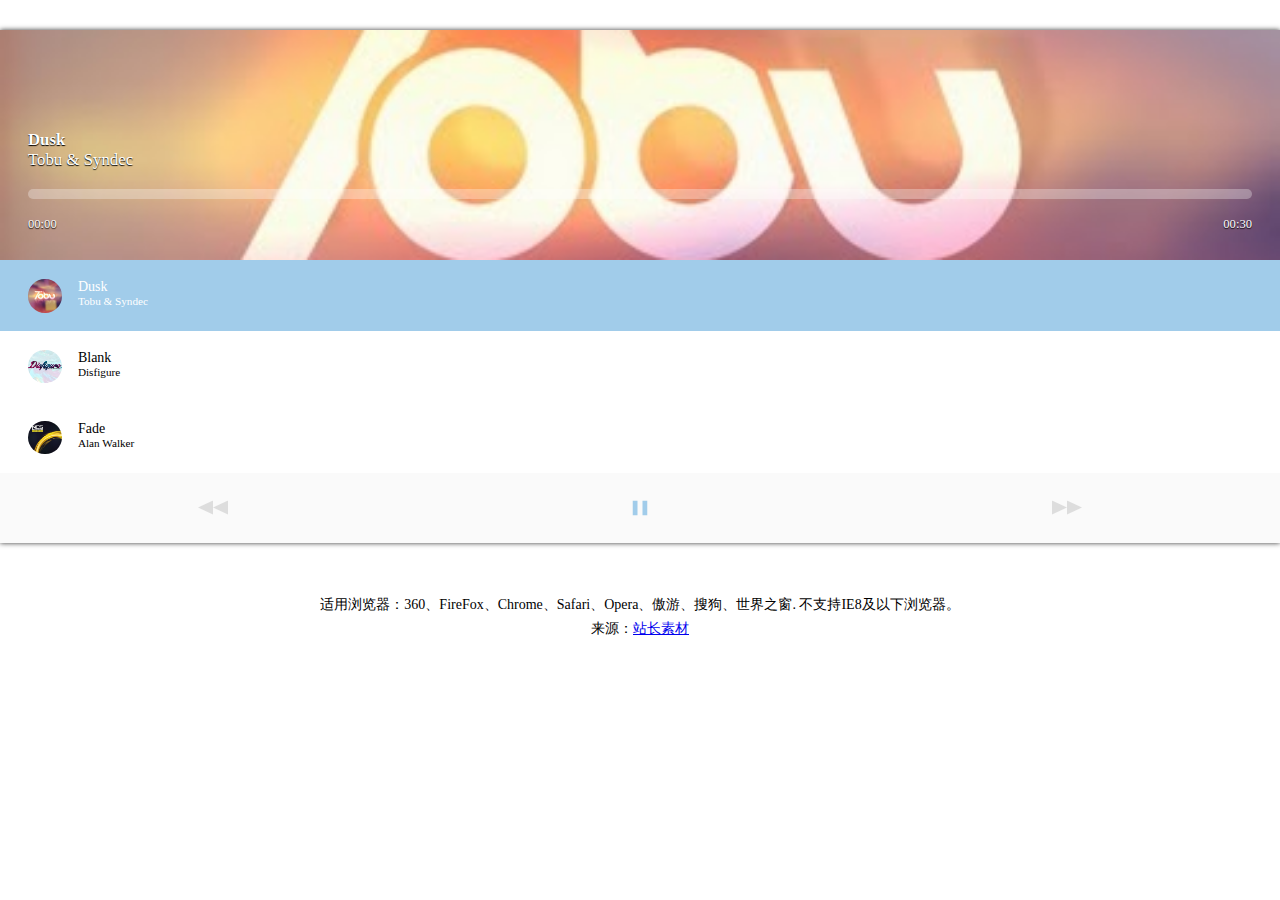
<file: letsgo/src/main/webapp/utils/musicMax/index.html>
<!doctype html>
<html>
<head>
<meta charset="utf-8">
<meta http-equiv="X-UA-Compatible" content="IE=edge,chrome=1">
<meta name="viewport" content="width=device-width, initial-scale=1">
<title>jQuery流媒体音乐播放器特效 - 站长素材</title>
<link rel="stylesheet" type="text/css" href="css/main.css">

</head>
<body>
<div class='jAudio--player'>

<audio></audio>

<div class='jAudio--ui'>

  <div class='jAudio--thumb'></div>

  <div class='jAudio--status-bar'>

	<div class='jAudio--details'></div>
	<div class='jAudio--volume-bar'></div>

	<div class='jAudio--progress-bar'>
	  <div class='jAudio--progress-bar-wrapper'>
		<div class='jAudio--progress-bar-played'>
		  <span class='jAudio--progress-bar-pointer'></span>
		</div>
	  </div>
	</div>

	<div class='jAudio--time'>
	  <span class='jAudio--time-elapsed'>00:00</span>
	  <span class='jAudio--time-total'>00:00</span>
	</div>

  </div>

</div>


<div class='jAudio--playlist'>
</div>

<div class='jAudio--controls'>
  <ul>
	<li><button class='btn' data-action='prev' id='btn-prev'><span></span></button></li>
	<li><button class='btn' data-action='play' id='btn-play'><span></span></button></li>
	<li><button class='btn' data-action='next' id='btn-next'><span></span></button></li>
  </ul>
</div>

</div>

<script src='js/jquery-2.1.4.min.js'></script>
<script src='js/jaudio.js'></script>
<script>
var t = {
	playlist:[
		{
		  file: "tracks/01.mp3",
		  thumb: "thumbs/01.jpg",
		  trackName: "Dusk",
		  trackArtist: "Tobu & Syndec",
		  trackAlbum: "Single",
		},
		{
		  file: "tracks/02.mp3",
		  thumb: "thumbs/02.jpg",
		  trackName: "Blank",
		  trackArtist: "Disfigure",
		  trackAlbum: "Single",
		},
		{
		  file: "tracks/03.mp3",
		  thumb: "thumbs/03.jpg",
		  trackName: "Fade",
		  trackArtist: "Alan Walker",
		  trackAlbum: "Single",
		}
	],
	autoPlay:true
}

$(".jAudio--player").jAudio(t);
</script>

<div style="text-align:center;margin:50px 0; font:normal 14px/24px 'MicroSoft YaHei';">
<p>适用浏览器：360、FireFox、Chrome、Safari、Opera、傲游、搜狗、世界之窗. 不支持IE8及以下浏览器。</p>
<p>来源：<a href="http://sc.chinaz.com/" target="_blank">站长素材</a></p>
</div>
</body>
</html>
</file>
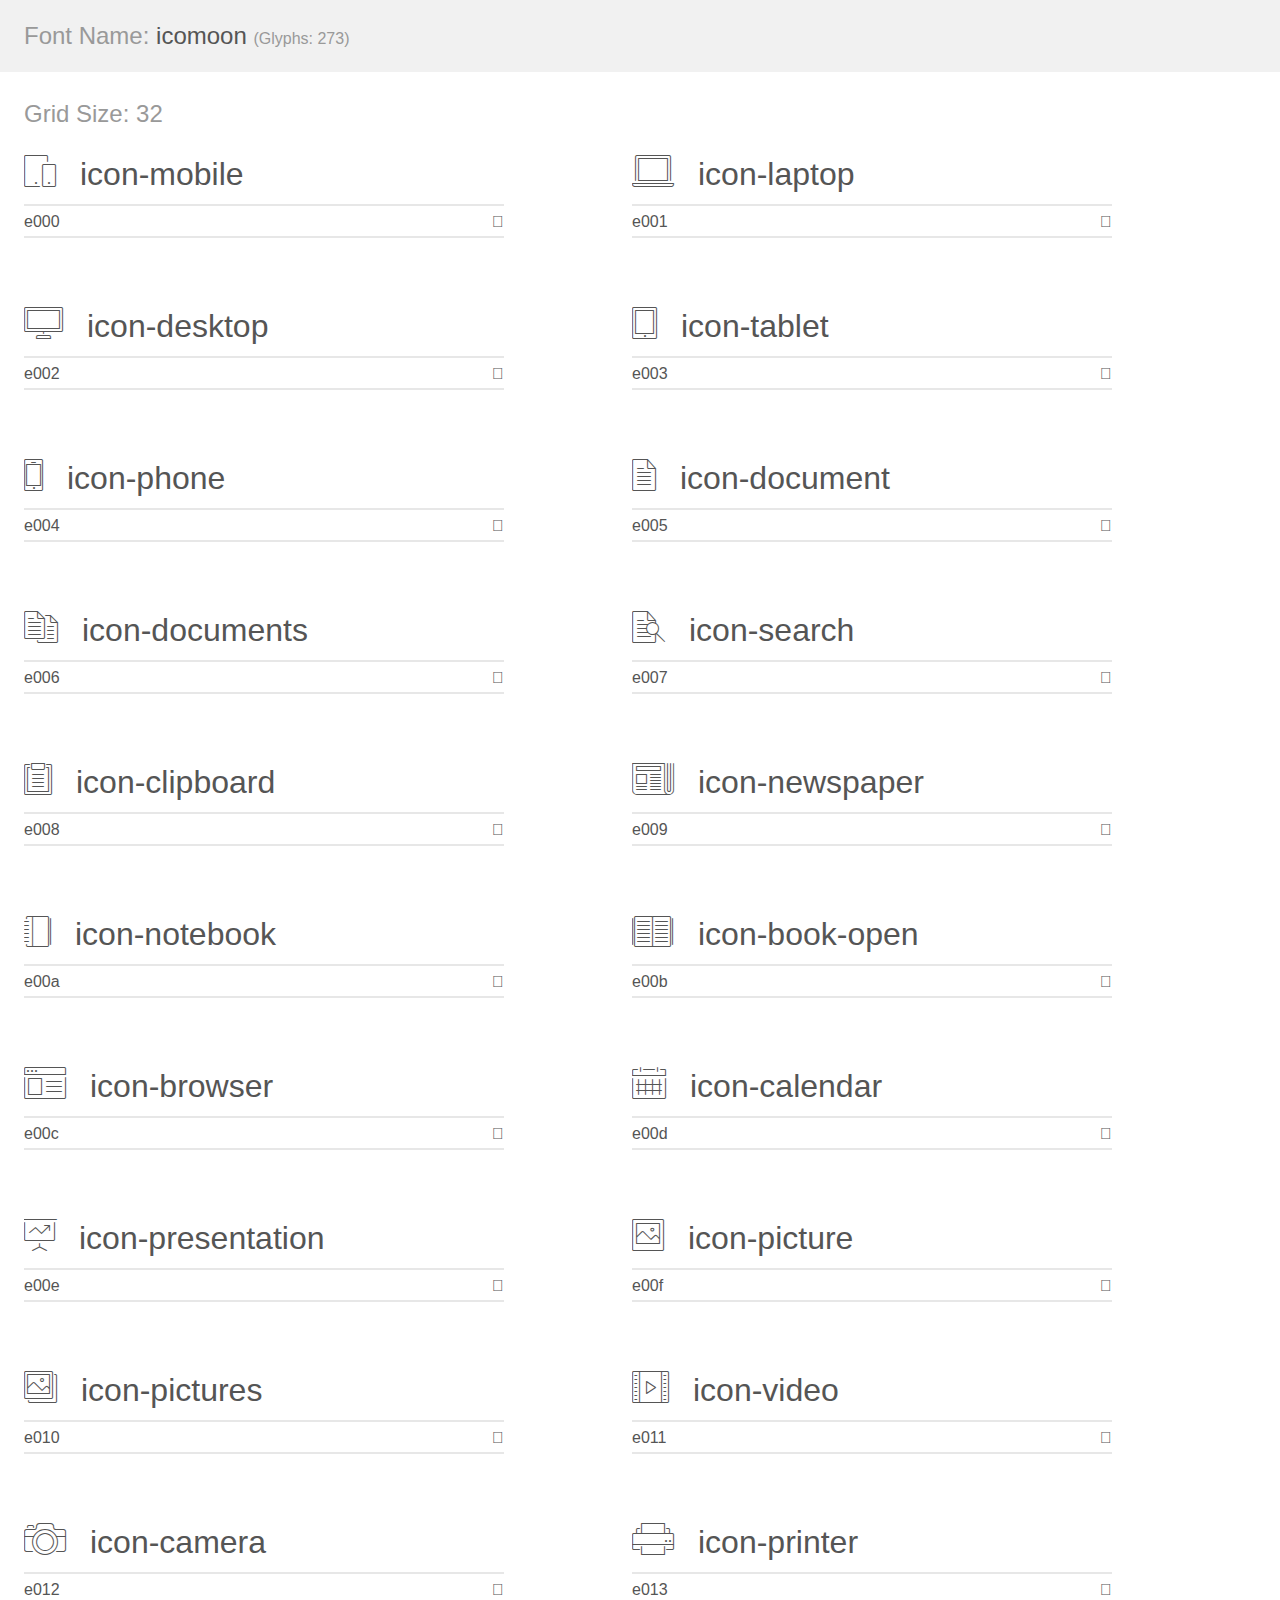
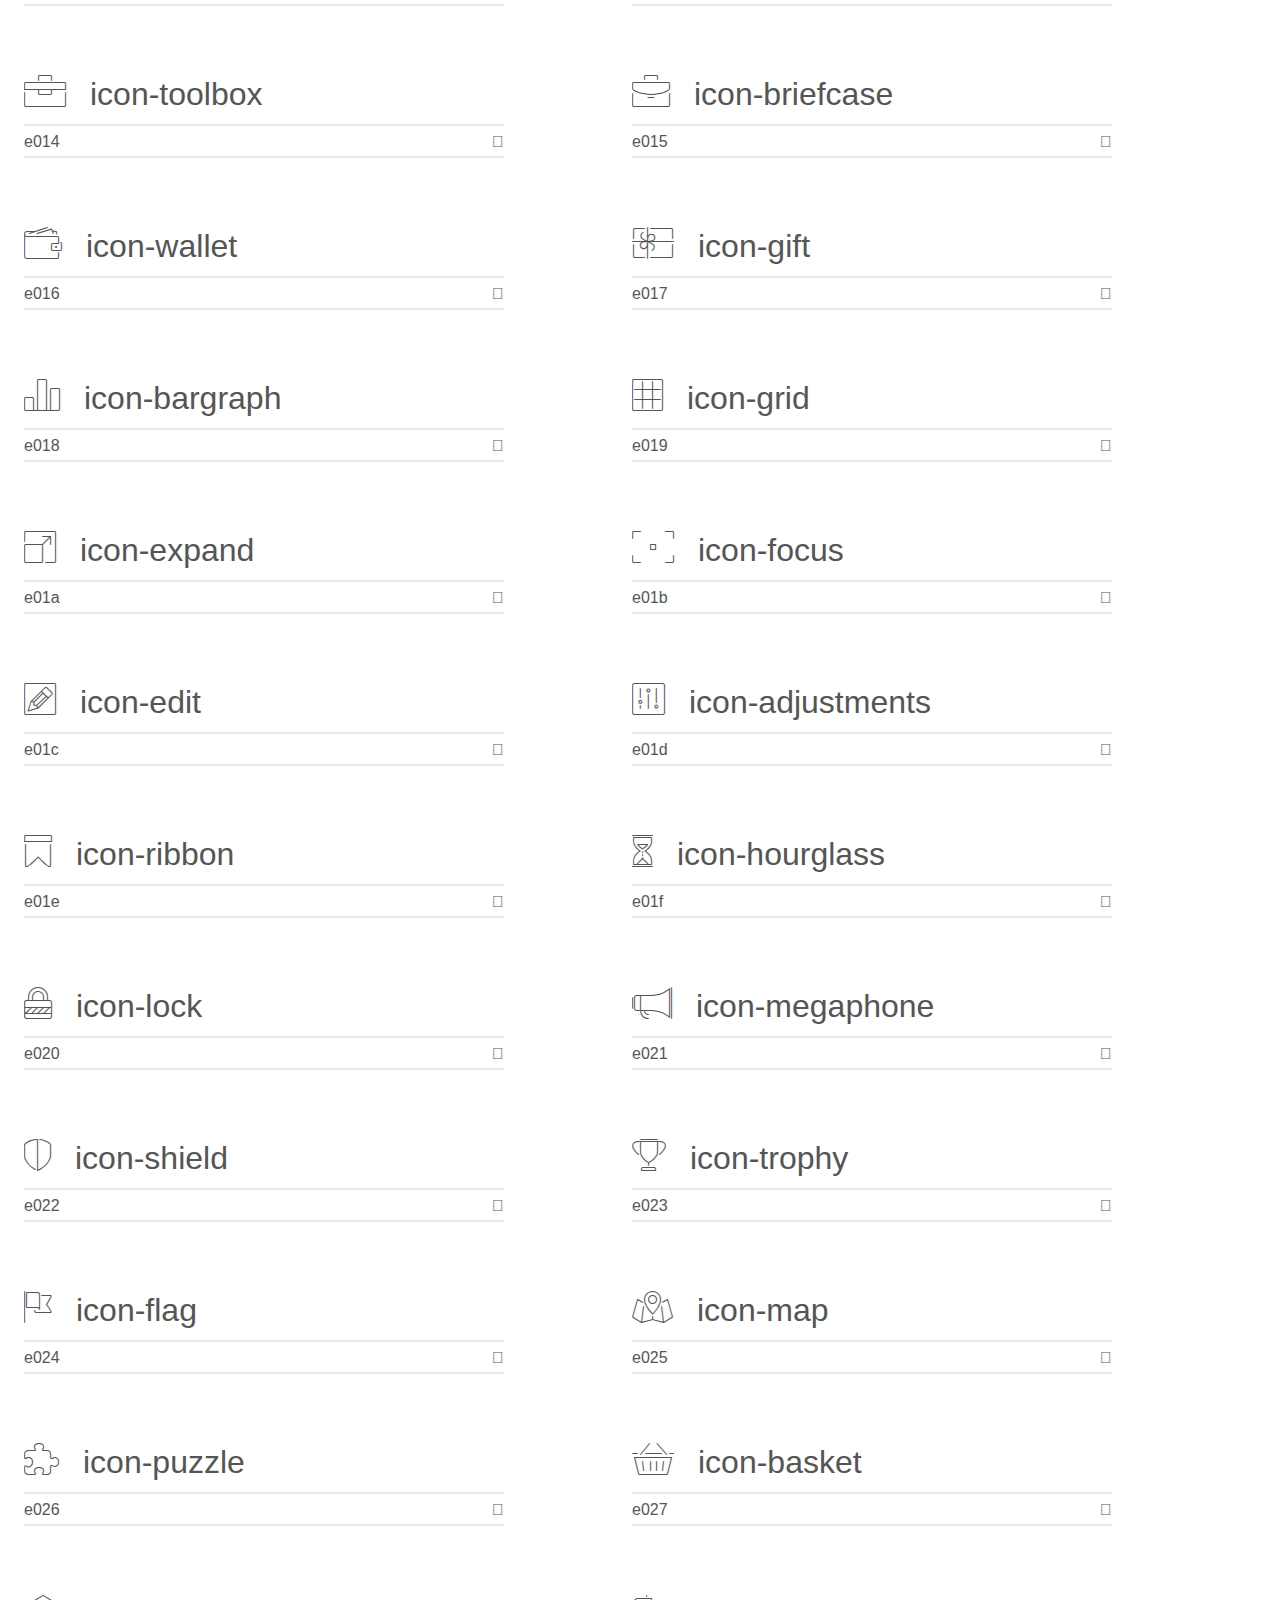
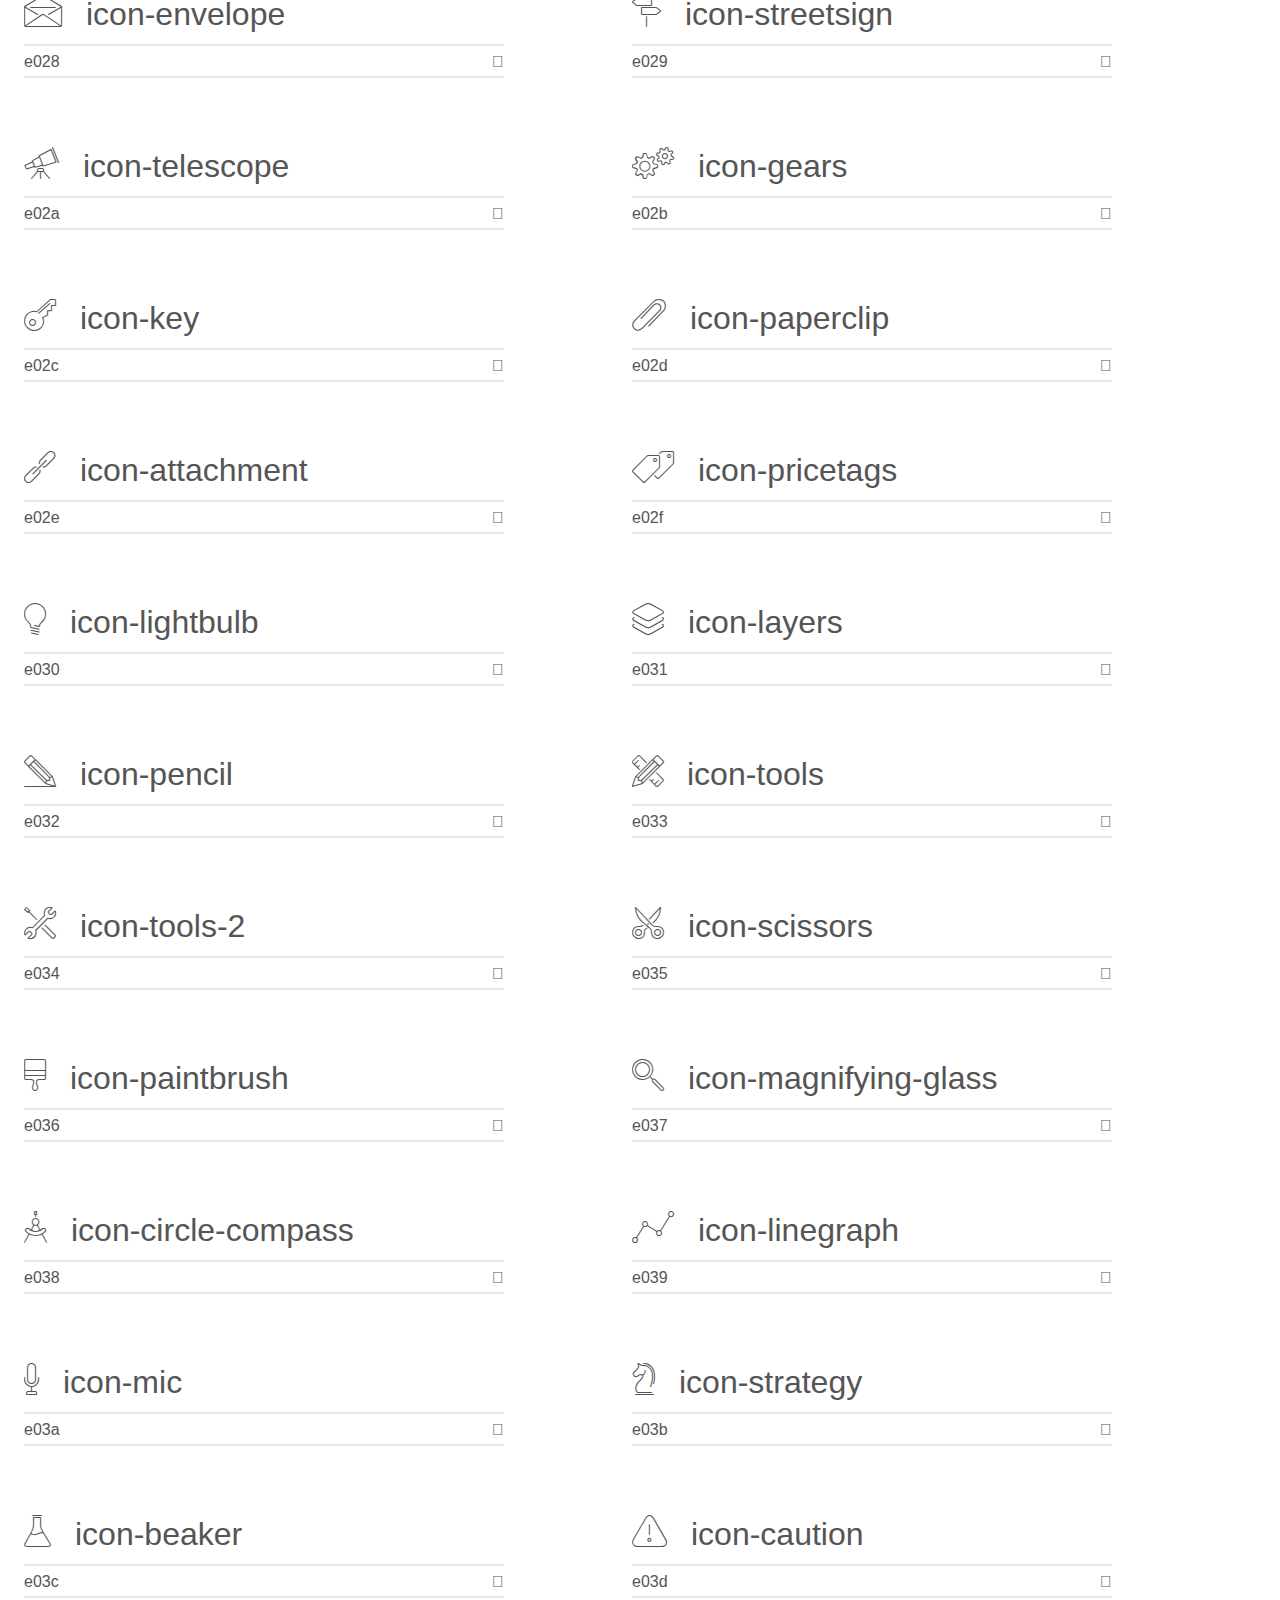
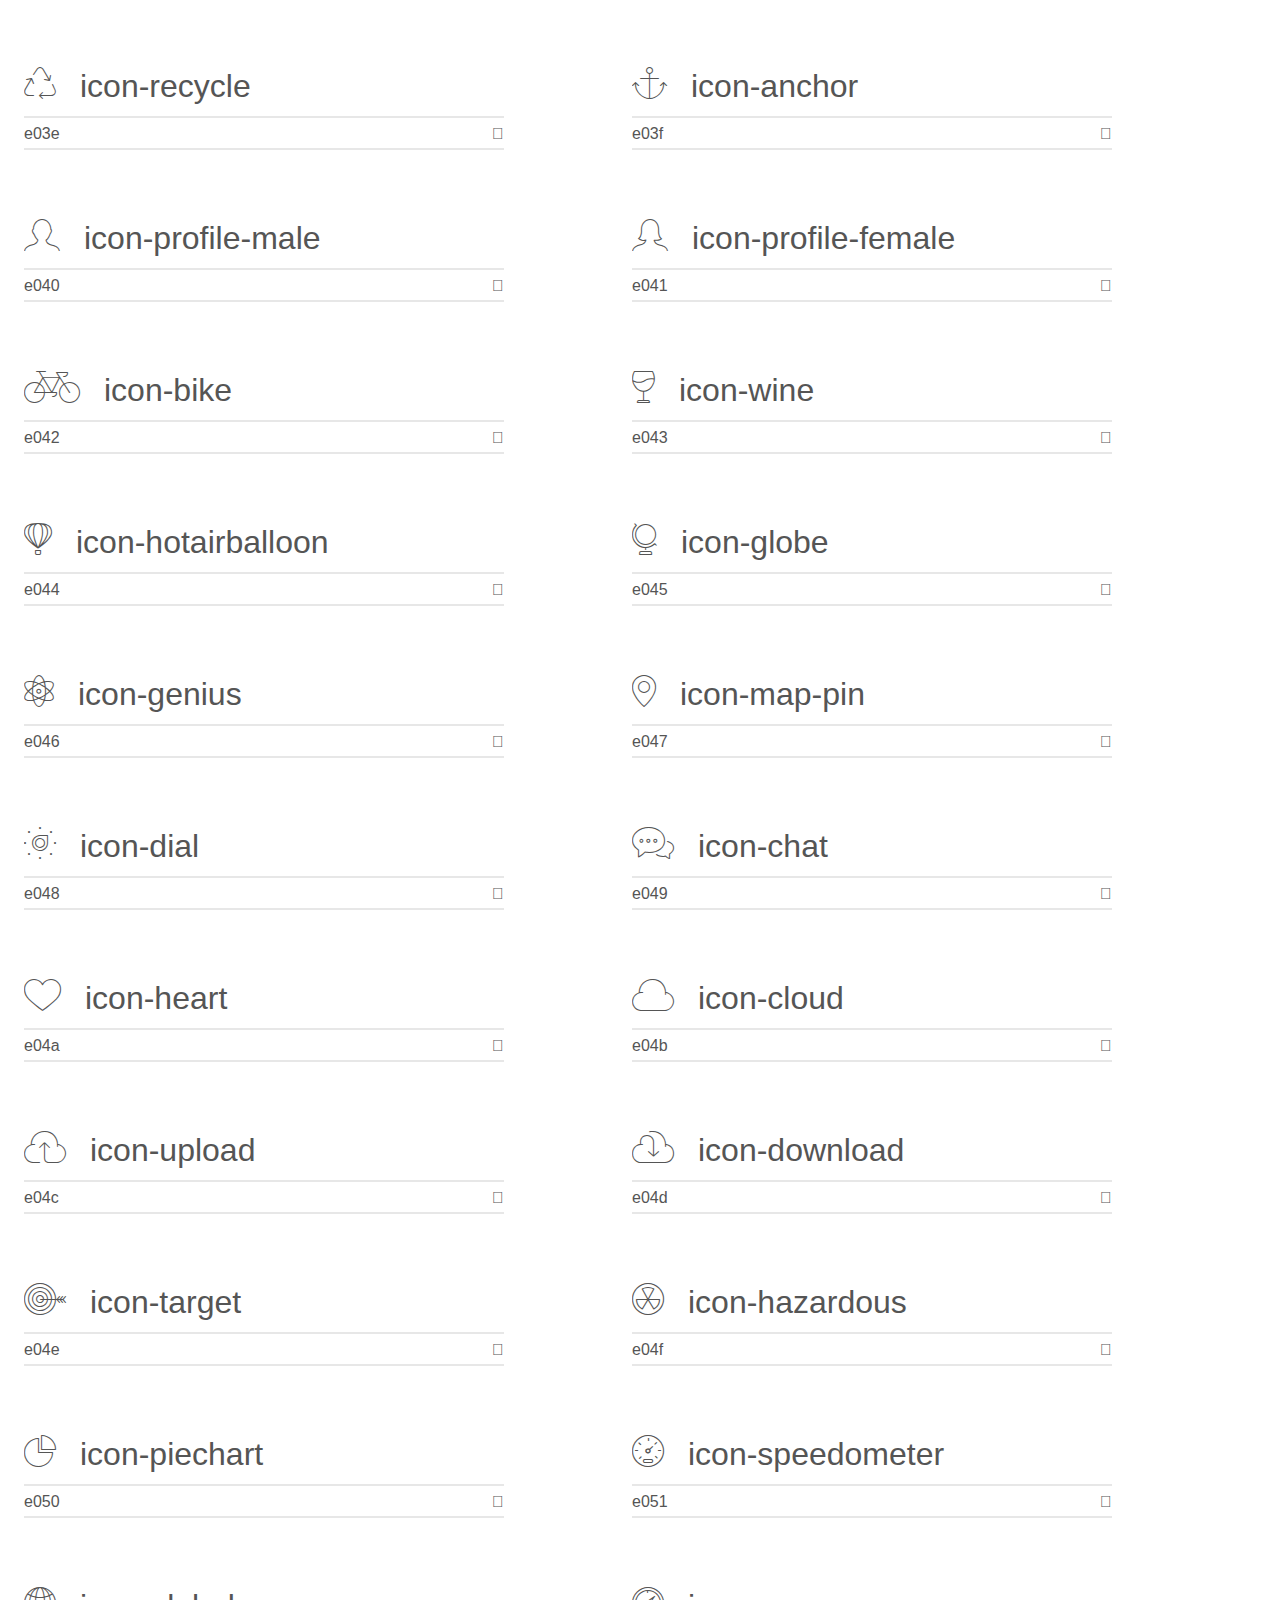
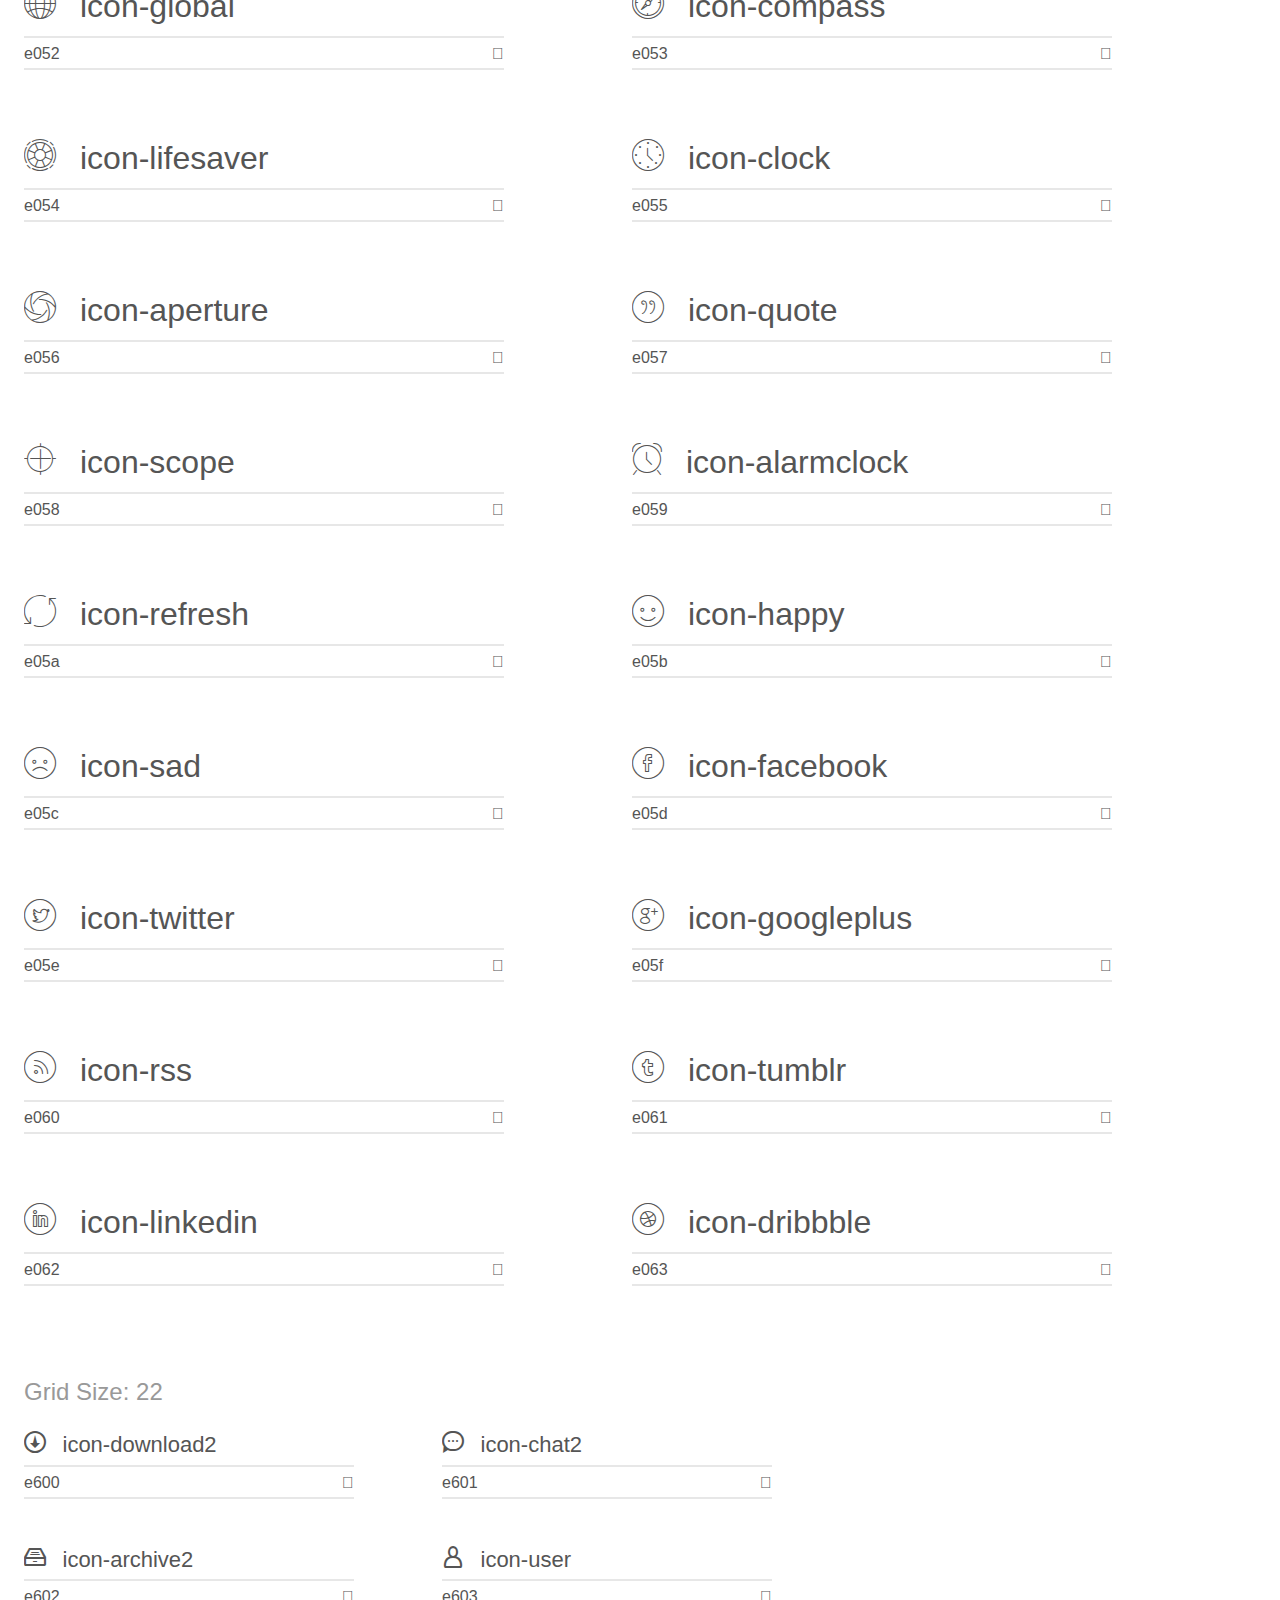
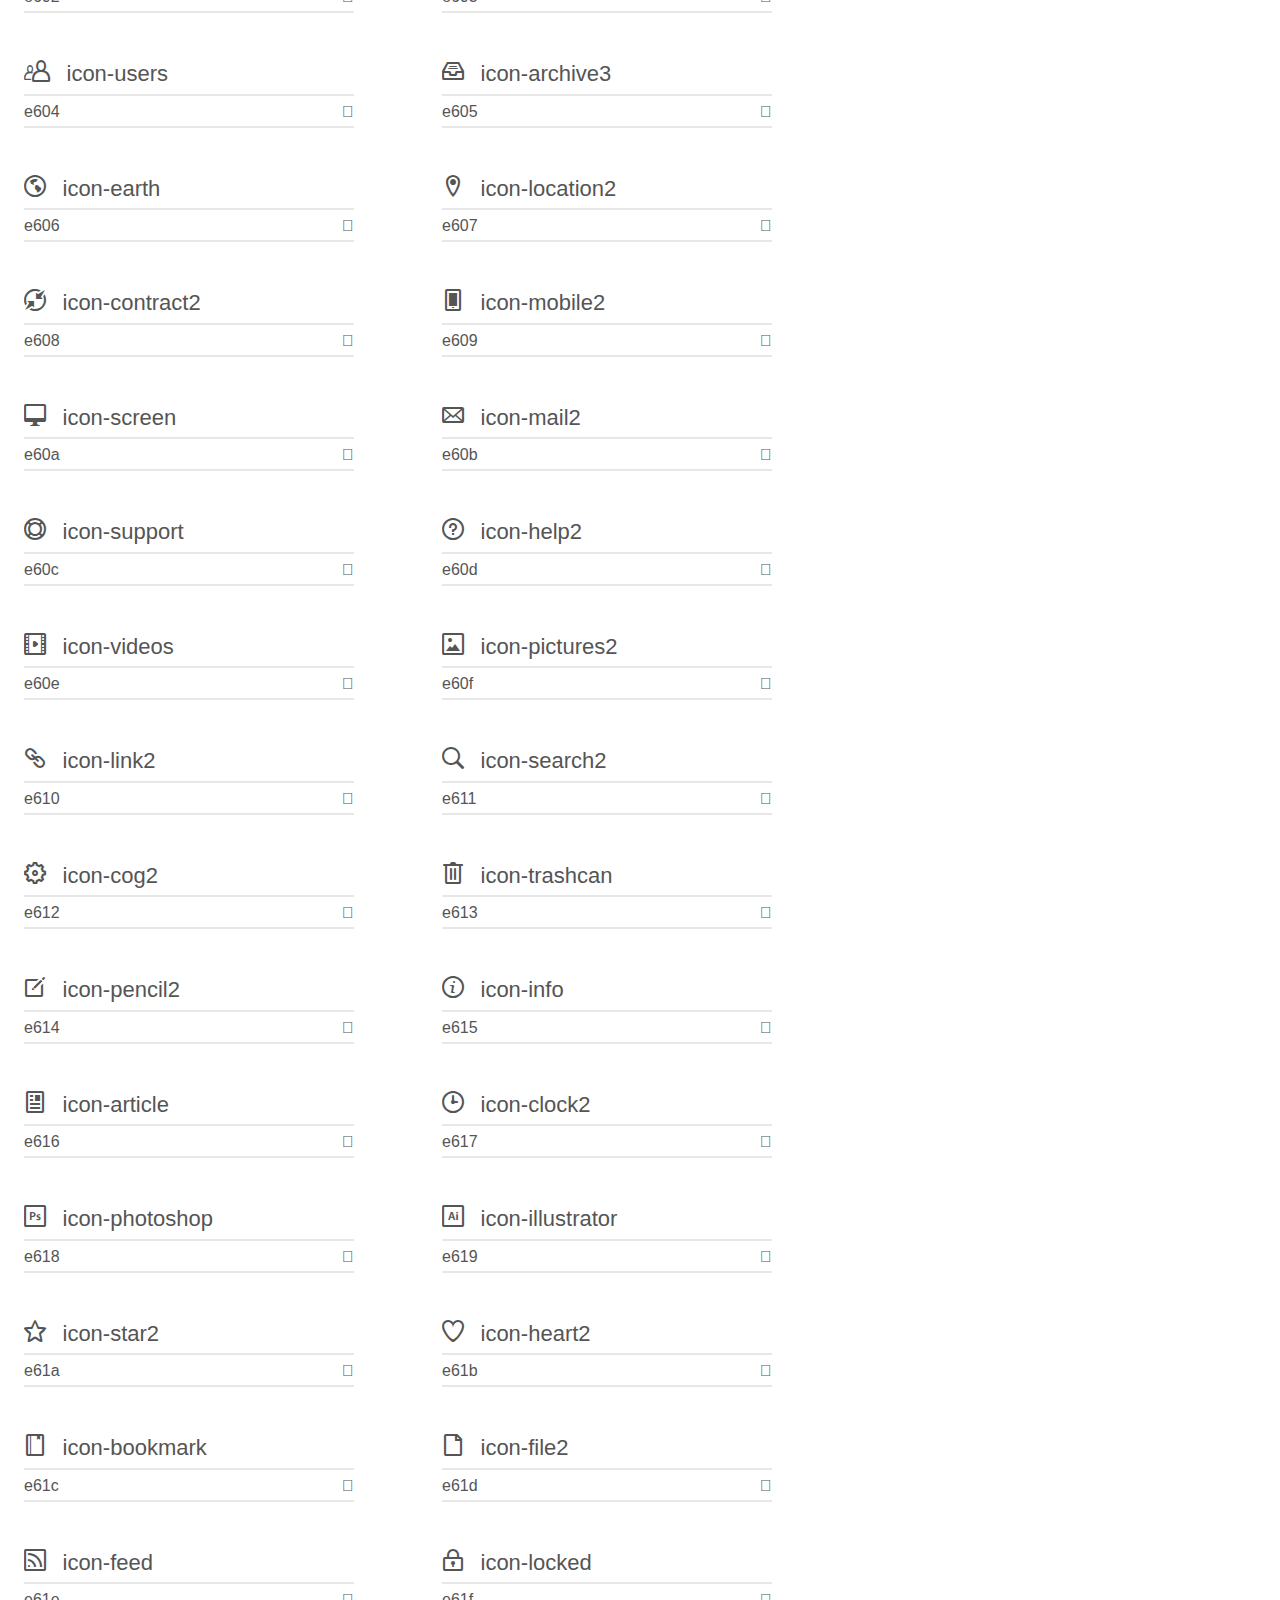
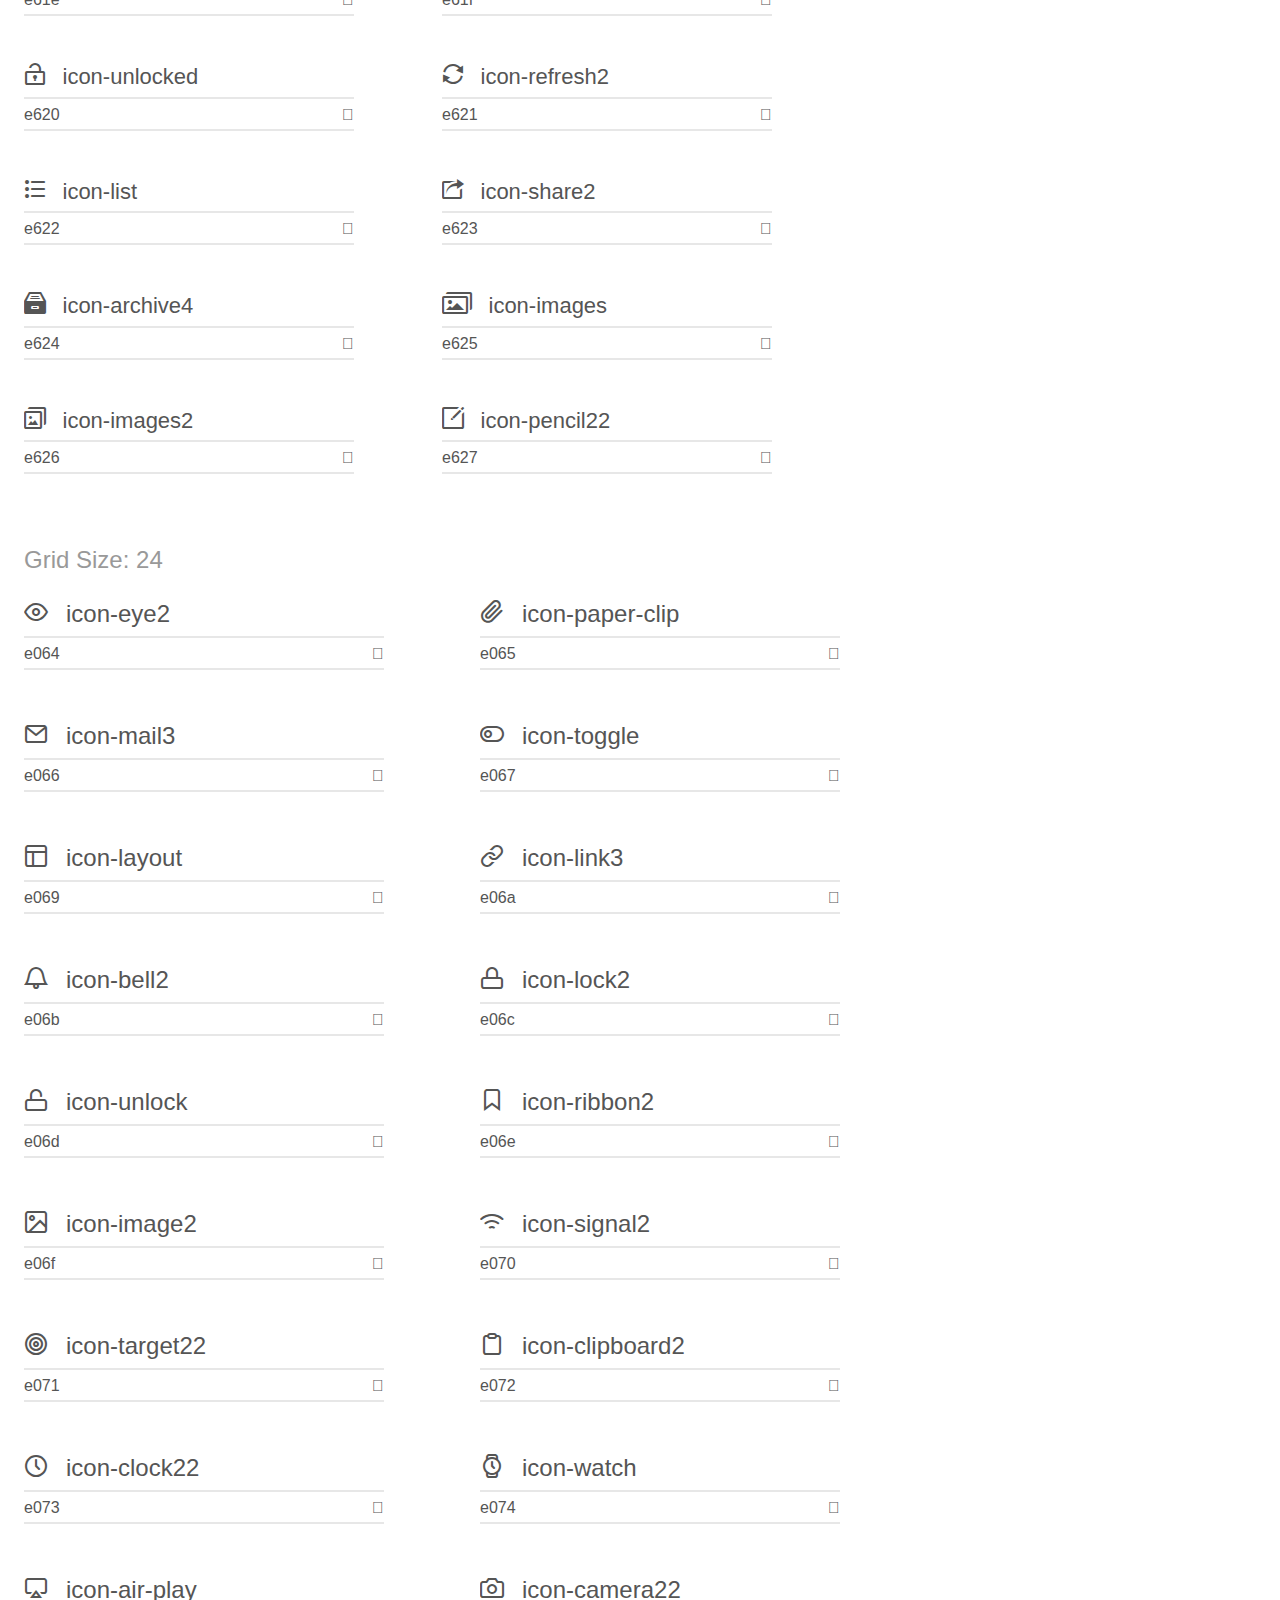
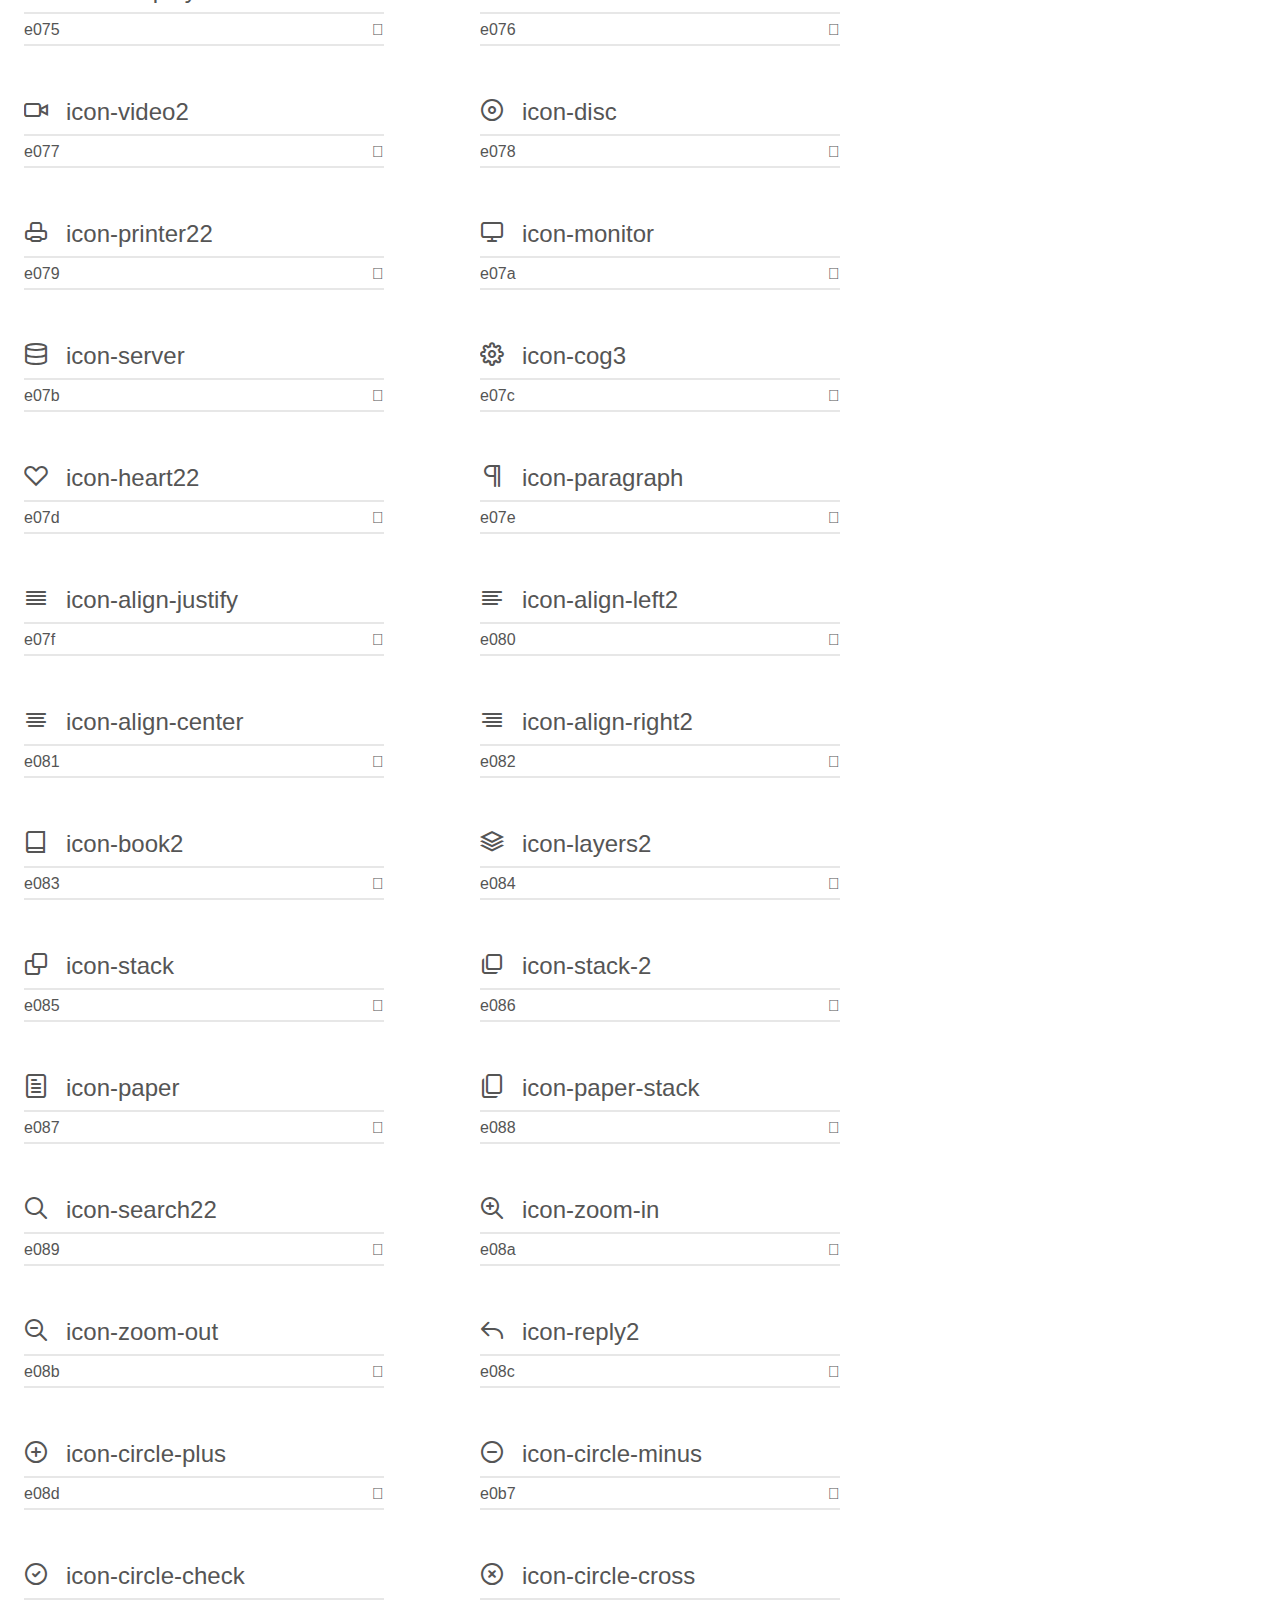
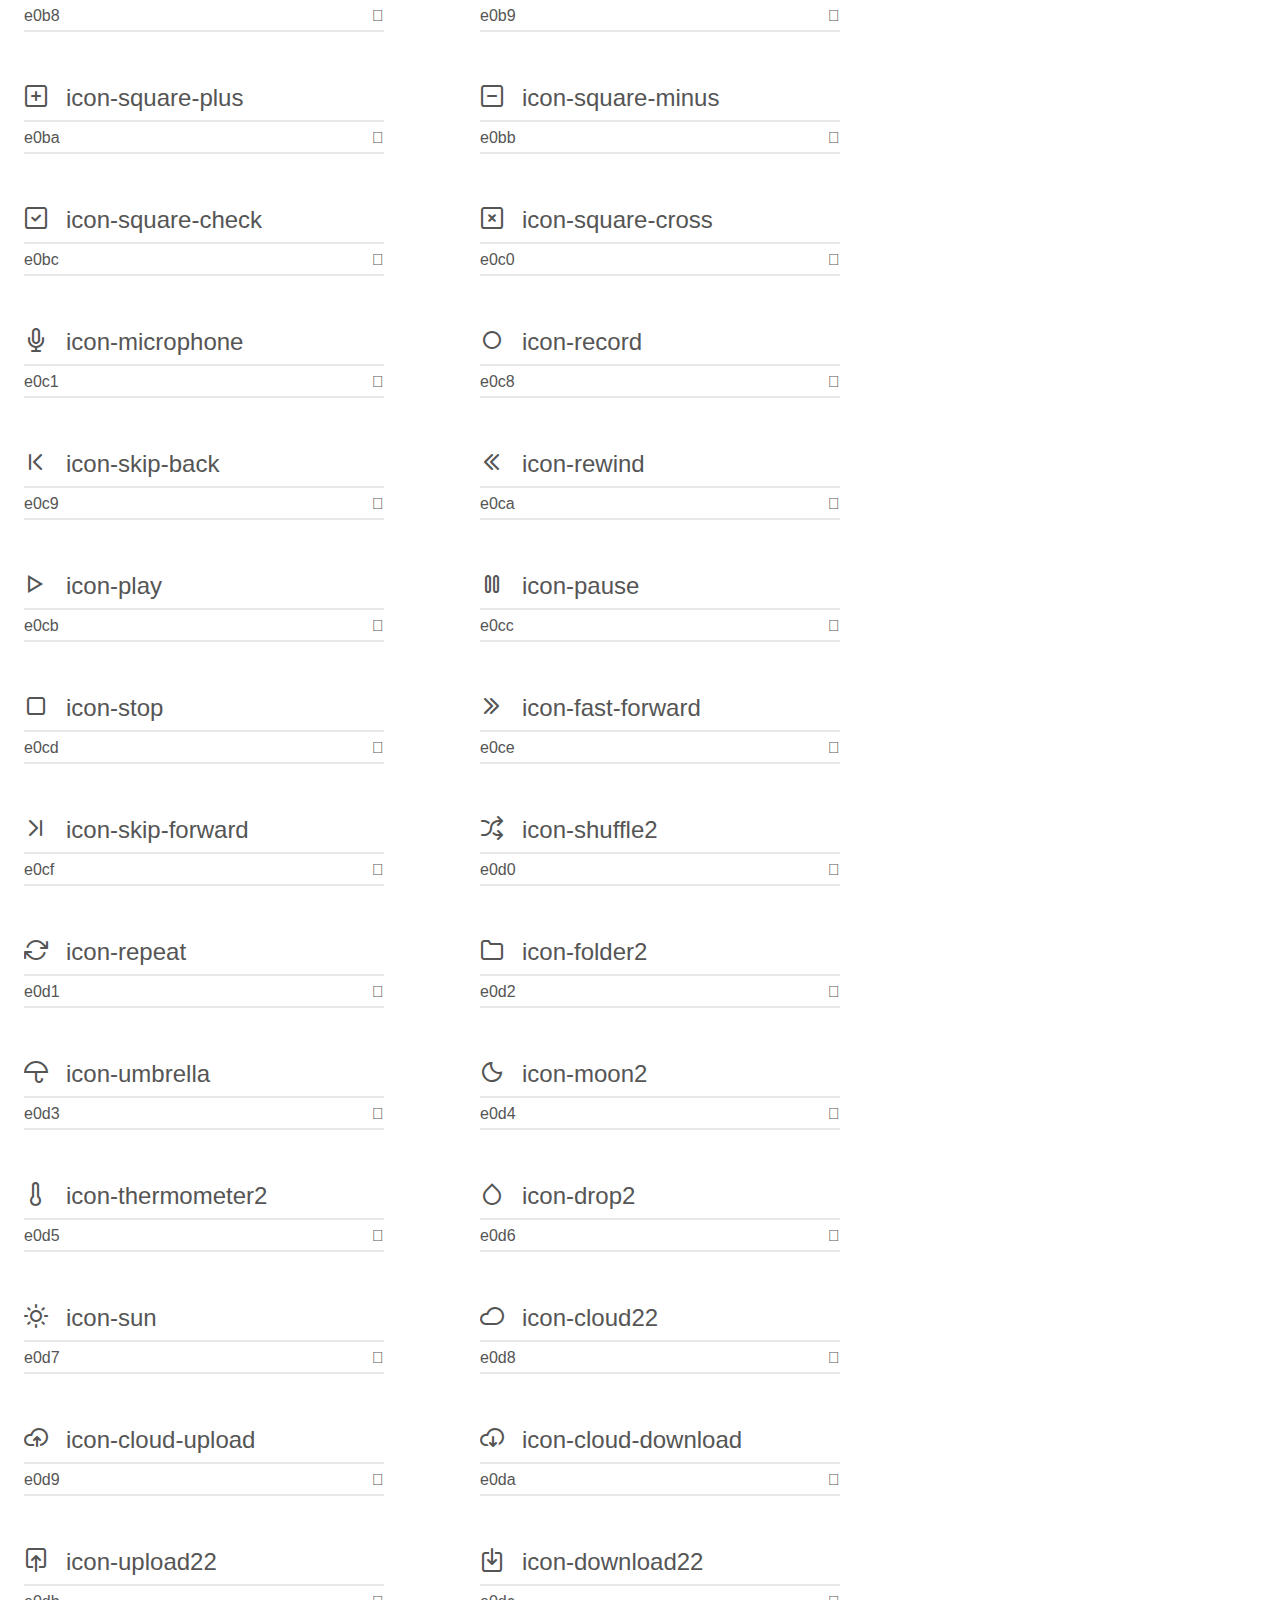
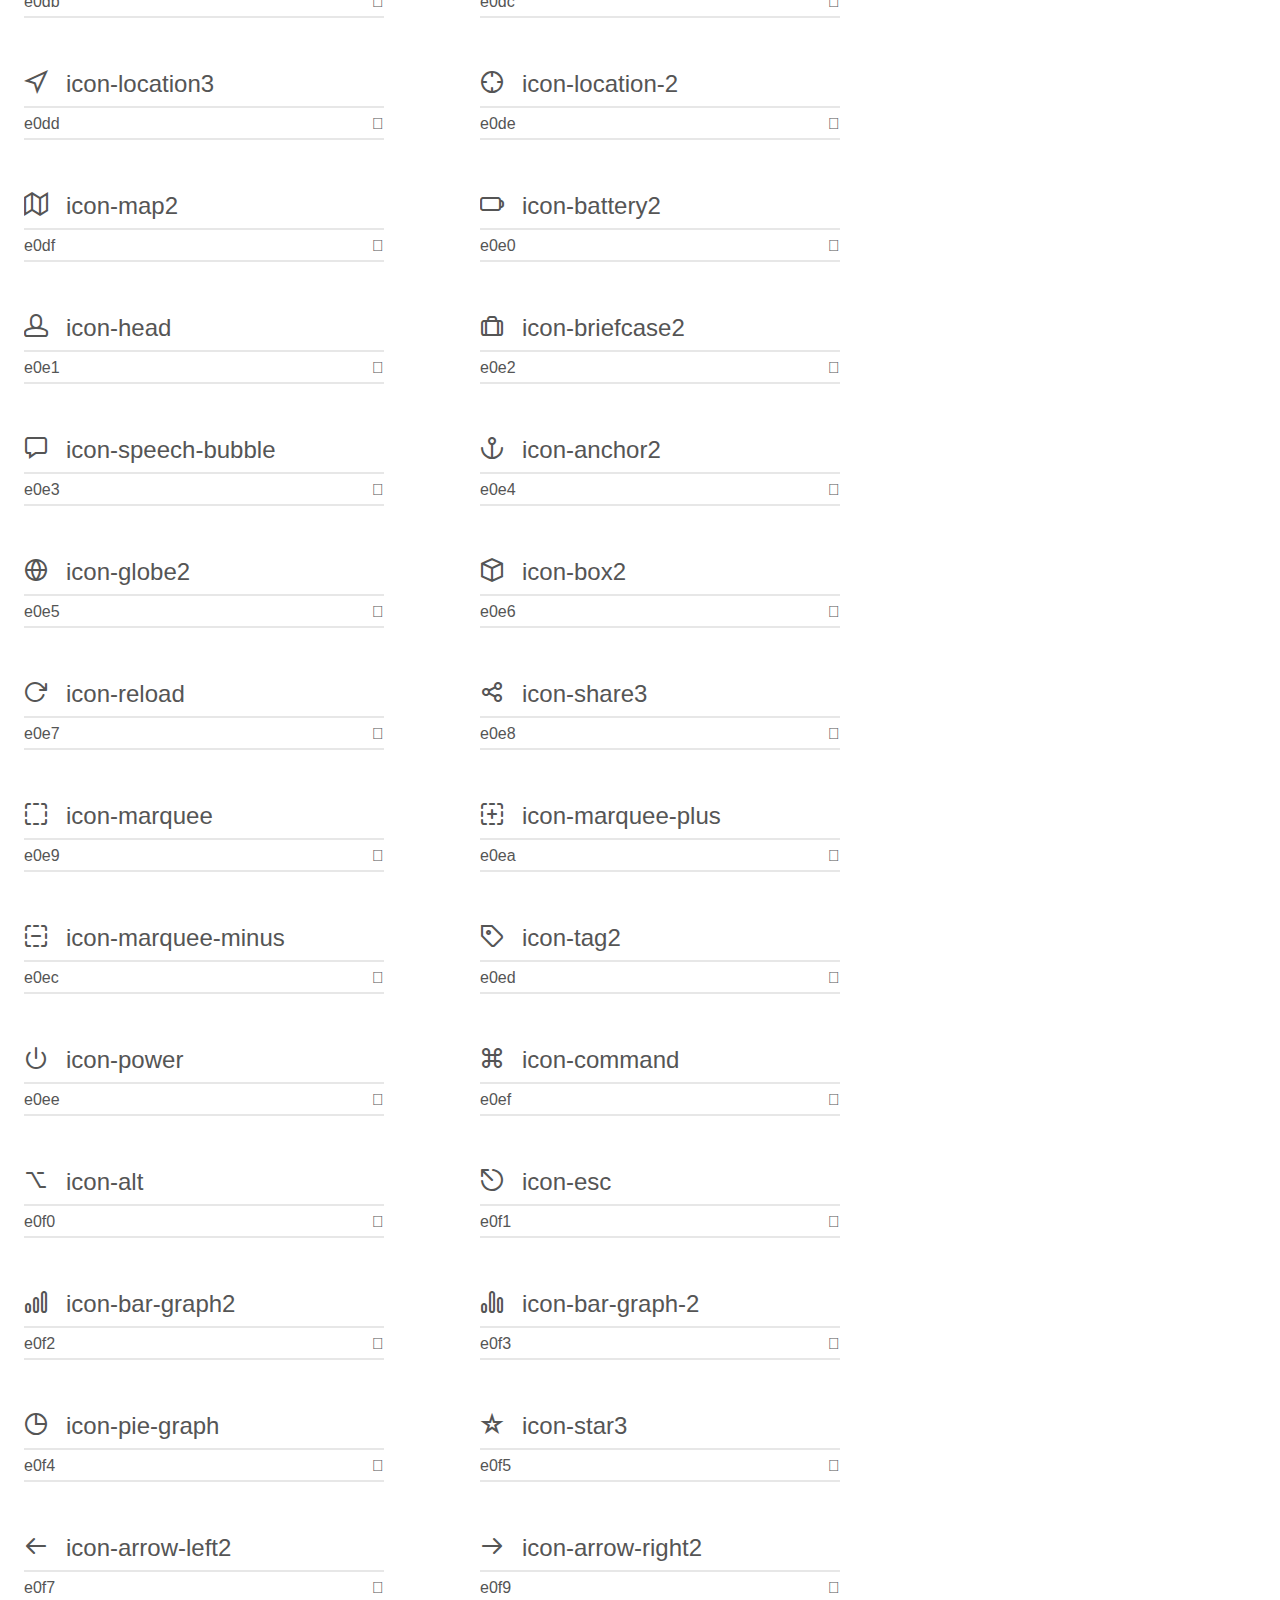
<file: letsgo/src/main/webapp/css/icomoon/demo.html>
<!doctype html>
<html>
<head>
	<meta charset="utf-8">
	<title>IcoMoon Demo</title>
	<meta name="description" content="An Icon Font Generated By IcoMoon.io">
	<meta name="viewport" content="width=device-width">
	<link rel="stylesheet" href="demo-files/demo.css">
	<link rel="stylesheet" href="style.css"></head>
<body>
	<div class="bgc1 clearfix">
		<h1 class="mhmm mvm"><span class="fgc1">Font Name:</span> icomoon <small class="fgc1">(Glyphs:&nbsp;273)</small></h1>
	</div>
	<div class="clearfix mhl ptl">
		<h1 class="mvm mtn fgc1">Grid Size: 32</h1>
		<div class="glyph fs1">
			<div class="clearfix bshadow0 pbs">
				<span class="icon-mobile">
				
				</span>
				<span class="mls"> icon-mobile</span>
			</div>
			<fieldset class="fs0 size1of1 clearfix hidden-false">
				<input type="text" readonly value="e000" class="unit size1of2" />
				<input type="text" maxlength="1" readonly value="&#xe000;" class="unitRight size1of2 talign-right" />
			</fieldset>
			<div class="fs0 bshadow0 clearfix hidden-true">
				<span class="unit pvs fgc1">liga: </span>
				<input type="text" readonly value="" class="liga unitRight" />
			</div>
		</div>
		<div class="glyph fs1">
			<div class="clearfix bshadow0 pbs">
				<span class="icon-laptop">
				
				</span>
				<span class="mls"> icon-laptop</span>
			</div>
			<fieldset class="fs0 size1of1 clearfix hidden-false">
				<input type="text" readonly value="e001" class="unit size1of2" />
				<input type="text" maxlength="1" readonly value="&#xe001;" class="unitRight size1of2 talign-right" />
			</fieldset>
			<div class="fs0 bshadow0 clearfix hidden-true">
				<span class="unit pvs fgc1">liga: </span>
				<input type="text" readonly value="" class="liga unitRight" />
			</div>
		</div>
		<div class="glyph fs1">
			<div class="clearfix bshadow0 pbs">
				<span class="icon-desktop">
				
				</span>
				<span class="mls"> icon-desktop</span>
			</div>
			<fieldset class="fs0 size1of1 clearfix hidden-false">
				<input type="text" readonly value="e002" class="unit size1of2" />
				<input type="text" maxlength="1" readonly value="&#xe002;" class="unitRight size1of2 talign-right" />
			</fieldset>
			<div class="fs0 bshadow0 clearfix hidden-true">
				<span class="unit pvs fgc1">liga: </span>
				<input type="text" readonly value="" class="liga unitRight" />
			</div>
		</div>
		<div class="glyph fs1">
			<div class="clearfix bshadow0 pbs">
				<span class="icon-tablet">
				
				</span>
				<span class="mls"> icon-tablet</span>
			</div>
			<fieldset class="fs0 size1of1 clearfix hidden-false">
				<input type="text" readonly value="e003" class="unit size1of2" />
				<input type="text" maxlength="1" readonly value="&#xe003;" class="unitRight size1of2 talign-right" />
			</fieldset>
			<div class="fs0 bshadow0 clearfix hidden-true">
				<span class="unit pvs fgc1">liga: </span>
				<input type="text" readonly value="" class="liga unitRight" />
			</div>
		</div>
		<div class="glyph fs1">
			<div class="clearfix bshadow0 pbs">
				<span class="icon-phone">
				
				</span>
				<span class="mls"> icon-phone</span>
			</div>
			<fieldset class="fs0 size1of1 clearfix hidden-false">
				<input type="text" readonly value="e004" class="unit size1of2" />
				<input type="text" maxlength="1" readonly value="&#xe004;" class="unitRight size1of2 talign-right" />
			</fieldset>
			<div class="fs0 bshadow0 clearfix hidden-true">
				<span class="unit pvs fgc1">liga: </span>
				<input type="text" readonly value="" class="liga unitRight" />
			</div>
		</div>
		<div class="glyph fs1">
			<div class="clearfix bshadow0 pbs">
				<span class="icon-document">
				
				</span>
				<span class="mls"> icon-document</span>
			</div>
			<fieldset class="fs0 size1of1 clearfix hidden-false">
				<input type="text" readonly value="e005" class="unit size1of2" />
				<input type="text" maxlength="1" readonly value="&#xe005;" class="unitRight size1of2 talign-right" />
			</fieldset>
			<div class="fs0 bshadow0 clearfix hidden-true">
				<span class="unit pvs fgc1">liga: </span>
				<input type="text" readonly value="" class="liga unitRight" />
			</div>
		</div>
		<div class="glyph fs1">
			<div class="clearfix bshadow0 pbs">
				<span class="icon-documents">
				
				</span>
				<span class="mls"> icon-documents</span>
			</div>
			<fieldset class="fs0 size1of1 clearfix hidden-false">
				<input type="text" readonly value="e006" class="unit size1of2" />
				<input type="text" maxlength="1" readonly value="&#xe006;" class="unitRight size1of2 talign-right" />
			</fieldset>
			<div class="fs0 bshadow0 clearfix hidden-true">
				<span class="unit pvs fgc1">liga: </span>
				<input type="text" readonly value="" class="liga unitRight" />
			</div>
		</div>
		<div class="glyph fs1">
			<div class="clearfix bshadow0 pbs">
				<span class="icon-search">
				
				</span>
				<span class="mls"> icon-search</span>
			</div>
			<fieldset class="fs0 size1of1 clearfix hidden-false">
				<input type="text" readonly value="e007" class="unit size1of2" />
				<input type="text" maxlength="1" readonly value="&#xe007;" class="unitRight size1of2 talign-right" />
			</fieldset>
			<div class="fs0 bshadow0 clearfix hidden-true">
				<span class="unit pvs fgc1">liga: </span>
				<input type="text" readonly value="" class="liga unitRight" />
			</div>
		</div>
		<div class="glyph fs1">
			<div class="clearfix bshadow0 pbs">
				<span class="icon-clipboard">
				
				</span>
				<span class="mls"> icon-clipboard</span>
			</div>
			<fieldset class="fs0 size1of1 clearfix hidden-false">
				<input type="text" readonly value="e008" class="unit size1of2" />
				<input type="text" maxlength="1" readonly value="&#xe008;" class="unitRight size1of2 talign-right" />
			</fieldset>
			<div class="fs0 bshadow0 clearfix hidden-true">
				<span class="unit pvs fgc1">liga: </span>
				<input type="text" readonly value="" class="liga unitRight" />
			</div>
		</div>
		<div class="glyph fs1">
			<div class="clearfix bshadow0 pbs">
				<span class="icon-newspaper">
				
				</span>
				<span class="mls"> icon-newspaper</span>
			</div>
			<fieldset class="fs0 size1of1 clearfix hidden-false">
				<input type="text" readonly value="e009" class="unit size1of2" />
				<input type="text" maxlength="1" readonly value="&#xe009;" class="unitRight size1of2 talign-right" />
			</fieldset>
			<div class="fs0 bshadow0 clearfix hidden-true">
				<span class="unit pvs fgc1">liga: </span>
				<input type="text" readonly value="" class="liga unitRight" />
			</div>
		</div>
		<div class="glyph fs1">
			<div class="clearfix bshadow0 pbs">
				<span class="icon-notebook">
				
				</span>
				<span class="mls"> icon-notebook</span>
			</div>
			<fieldset class="fs0 size1of1 clearfix hidden-false">
				<input type="text" readonly value="e00a" class="unit size1of2" />
				<input type="text" maxlength="1" readonly value="&#xe00a;" class="unitRight size1of2 talign-right" />
			</fieldset>
			<div class="fs0 bshadow0 clearfix hidden-true">
				<span class="unit pvs fgc1">liga: </span>
				<input type="text" readonly value="" class="liga unitRight" />
			</div>
		</div>
		<div class="glyph fs1">
			<div class="clearfix bshadow0 pbs">
				<span class="icon-book-open">
				
				</span>
				<span class="mls"> icon-book-open</span>
			</div>
			<fieldset class="fs0 size1of1 clearfix hidden-false">
				<input type="text" readonly value="e00b" class="unit size1of2" />
				<input type="text" maxlength="1" readonly value="&#xe00b;" class="unitRight size1of2 talign-right" />
			</fieldset>
			<div class="fs0 bshadow0 clearfix hidden-true">
				<span class="unit pvs fgc1">liga: </span>
				<input type="text" readonly value="" class="liga unitRight" />
			</div>
		</div>
		<div class="glyph fs1">
			<div class="clearfix bshadow0 pbs">
				<span class="icon-browser">
				
				</span>
				<span class="mls"> icon-browser</span>
			</div>
			<fieldset class="fs0 size1of1 clearfix hidden-false">
				<input type="text" readonly value="e00c" class="unit size1of2" />
				<input type="text" maxlength="1" readonly value="&#xe00c;" class="unitRight size1of2 talign-right" />
			</fieldset>
			<div class="fs0 bshadow0 clearfix hidden-true">
				<span class="unit pvs fgc1">liga: </span>
				<input type="text" readonly value="" class="liga unitRight" />
			</div>
		</div>
		<div class="glyph fs1">
			<div class="clearfix bshadow0 pbs">
				<span class="icon-calendar">
				
				</span>
				<span class="mls"> icon-calendar</span>
			</div>
			<fieldset class="fs0 size1of1 clearfix hidden-false">
				<input type="text" readonly value="e00d" class="unit size1of2" />
				<input type="text" maxlength="1" readonly value="&#xe00d;" class="unitRight size1of2 talign-right" />
			</fieldset>
			<div class="fs0 bshadow0 clearfix hidden-true">
				<span class="unit pvs fgc1">liga: </span>
				<input type="text" readonly value="" class="liga unitRight" />
			</div>
		</div>
		<div class="glyph fs1">
			<div class="clearfix bshadow0 pbs">
				<span class="icon-presentation">
				
				</span>
				<span class="mls"> icon-presentation</span>
			</div>
			<fieldset class="fs0 size1of1 clearfix hidden-false">
				<input type="text" readonly value="e00e" class="unit size1of2" />
				<input type="text" maxlength="1" readonly value="&#xe00e;" class="unitRight size1of2 talign-right" />
			</fieldset>
			<div class="fs0 bshadow0 clearfix hidden-true">
				<span class="unit pvs fgc1">liga: </span>
				<input type="text" readonly value="" class="liga unitRight" />
			</div>
		</div>
		<div class="glyph fs1">
			<div class="clearfix bshadow0 pbs">
				<span class="icon-picture">
				
				</span>
				<span class="mls"> icon-picture</span>
			</div>
			<fieldset class="fs0 size1of1 clearfix hidden-false">
				<input type="text" readonly value="e00f" class="unit size1of2" />
				<input type="text" maxlength="1" readonly value="&#xe00f;" class="unitRight size1of2 talign-right" />
			</fieldset>
			<div class="fs0 bshadow0 clearfix hidden-true">
				<span class="unit pvs fgc1">liga: </span>
				<input type="text" readonly value="" class="liga unitRight" />
			</div>
		</div>
		<div class="glyph fs1">
			<div class="clearfix bshadow0 pbs">
				<span class="icon-pictures">
				
				</span>
				<span class="mls"> icon-pictures</span>
			</div>
			<fieldset class="fs0 size1of1 clearfix hidden-false">
				<input type="text" readonly value="e010" class="unit size1of2" />
				<input type="text" maxlength="1" readonly value="&#xe010;" class="unitRight size1of2 talign-right" />
			</fieldset>
			<div class="fs0 bshadow0 clearfix hidden-true">
				<span class="unit pvs fgc1">liga: </span>
				<input type="text" readonly value="" class="liga unitRight" />
			</div>
		</div>
		<div class="glyph fs1">
			<div class="clearfix bshadow0 pbs">
				<span class="icon-video">
				
				</span>
				<span class="mls"> icon-video</span>
			</div>
			<fieldset class="fs0 size1of1 clearfix hidden-false">
				<input type="text" readonly value="e011" class="unit size1of2" />
				<input type="text" maxlength="1" readonly value="&#xe011;" class="unitRight size1of2 talign-right" />
			</fieldset>
			<div class="fs0 bshadow0 clearfix hidden-true">
				<span class="unit pvs fgc1">liga: </span>
				<input type="text" readonly value="" class="liga unitRight" />
			</div>
		</div>
		<div class="glyph fs1">
			<div class="clearfix bshadow0 pbs">
				<span class="icon-camera">
				
				</span>
				<span class="mls"> icon-camera</span>
			</div>
			<fieldset class="fs0 size1of1 clearfix hidden-false">
				<input type="text" readonly value="e012" class="unit size1of2" />
				<input type="text" maxlength="1" readonly value="&#xe012;" class="unitRight size1of2 talign-right" />
			</fieldset>
			<div class="fs0 bshadow0 clearfix hidden-true">
				<span class="unit pvs fgc1">liga: </span>
				<input type="text" readonly value="" class="liga unitRight" />
			</div>
		</div>
		<div class="glyph fs1">
			<div class="clearfix bshadow0 pbs">
				<span class="icon-printer">
				
				</span>
				<span class="mls"> icon-printer</span>
			</div>
			<fieldset class="fs0 size1of1 clearfix hidden-false">
				<input type="text" readonly value="e013" class="unit size1of2" />
				<input type="text" maxlength="1" readonly value="&#xe013;" class="unitRight size1of2 talign-right" />
			</fieldset>
			<div class="fs0 bshadow0 clearfix hidden-true">
				<span class="unit pvs fgc1">liga: </span>
				<input type="text" readonly value="" class="liga unitRight" />
			</div>
		</div>
		<div class="glyph fs1">
			<div class="clearfix bshadow0 pbs">
				<span class="icon-toolbox">
				
				</span>
				<span class="mls"> icon-toolbox</span>
			</div>
			<fieldset class="fs0 size1of1 clearfix hidden-false">
				<input type="text" readonly value="e014" class="unit size1of2" />
				<input type="text" maxlength="1" readonly value="&#xe014;" class="unitRight size1of2 talign-right" />
			</fieldset>
			<div class="fs0 bshadow0 clearfix hidden-true">
				<span class="unit pvs fgc1">liga: </span>
				<input type="text" readonly value="" class="liga unitRight" />
			</div>
		</div>
		<div class="glyph fs1">
			<div class="clearfix bshadow0 pbs">
				<span class="icon-briefcase">
				
				</span>
				<span class="mls"> icon-briefcase</span>
			</div>
			<fieldset class="fs0 size1of1 clearfix hidden-false">
				<input type="text" readonly value="e015" class="unit size1of2" />
				<input type="text" maxlength="1" readonly value="&#xe015;" class="unitRight size1of2 talign-right" />
			</fieldset>
			<div class="fs0 bshadow0 clearfix hidden-true">
				<span class="unit pvs fgc1">liga: </span>
				<input type="text" readonly value="" class="liga unitRight" />
			</div>
		</div>
		<div class="glyph fs1">
			<div class="clearfix bshadow0 pbs">
				<span class="icon-wallet">
				
				</span>
				<span class="mls"> icon-wallet</span>
			</div>
			<fieldset class="fs0 size1of1 clearfix hidden-false">
				<input type="text" readonly value="e016" class="unit size1of2" />
				<input type="text" maxlength="1" readonly value="&#xe016;" class="unitRight size1of2 talign-right" />
			</fieldset>
			<div class="fs0 bshadow0 clearfix hidden-true">
				<span class="unit pvs fgc1">liga: </span>
				<input type="text" readonly value="" class="liga unitRight" />
			</div>
		</div>
		<div class="glyph fs1">
			<div class="clearfix bshadow0 pbs">
				<span class="icon-gift">
				
				</span>
				<span class="mls"> icon-gift</span>
			</div>
			<fieldset class="fs0 size1of1 clearfix hidden-false">
				<input type="text" readonly value="e017" class="unit size1of2" />
				<input type="text" maxlength="1" readonly value="&#xe017;" class="unitRight size1of2 talign-right" />
			</fieldset>
			<div class="fs0 bshadow0 clearfix hidden-true">
				<span class="unit pvs fgc1">liga: </span>
				<input type="text" readonly value="" class="liga unitRight" />
			</div>
		</div>
		<div class="glyph fs1">
			<div class="clearfix bshadow0 pbs">
				<span class="icon-bargraph">
				
				</span>
				<span class="mls"> icon-bargraph</span>
			</div>
			<fieldset class="fs0 size1of1 clearfix hidden-false">
				<input type="text" readonly value="e018" class="unit size1of2" />
				<input type="text" maxlength="1" readonly value="&#xe018;" class="unitRight size1of2 talign-right" />
			</fieldset>
			<div class="fs0 bshadow0 clearfix hidden-true">
				<span class="unit pvs fgc1">liga: </span>
				<input type="text" readonly value="" class="liga unitRight" />
			</div>
		</div>
		<div class="glyph fs1">
			<div class="clearfix bshadow0 pbs">
				<span class="icon-grid">
				
				</span>
				<span class="mls"> icon-grid</span>
			</div>
			<fieldset class="fs0 size1of1 clearfix hidden-false">
				<input type="text" readonly value="e019" class="unit size1of2" />
				<input type="text" maxlength="1" readonly value="&#xe019;" class="unitRight size1of2 talign-right" />
			</fieldset>
			<div class="fs0 bshadow0 clearfix hidden-true">
				<span class="unit pvs fgc1">liga: </span>
				<input type="text" readonly value="" class="liga unitRight" />
			</div>
		</div>
		<div class="glyph fs1">
			<div class="clearfix bshadow0 pbs">
				<span class="icon-expand">
				
				</span>
				<span class="mls"> icon-expand</span>
			</div>
			<fieldset class="fs0 size1of1 clearfix hidden-false">
				<input type="text" readonly value="e01a" class="unit size1of2" />
				<input type="text" maxlength="1" readonly value="&#xe01a;" class="unitRight size1of2 talign-right" />
			</fieldset>
			<div class="fs0 bshadow0 clearfix hidden-true">
				<span class="unit pvs fgc1">liga: </span>
				<input type="text" readonly value="" class="liga unitRight" />
			</div>
		</div>
		<div class="glyph fs1">
			<div class="clearfix bshadow0 pbs">
				<span class="icon-focus">
				
				</span>
				<span class="mls"> icon-focus</span>
			</div>
			<fieldset class="fs0 size1of1 clearfix hidden-false">
				<input type="text" readonly value="e01b" class="unit size1of2" />
				<input type="text" maxlength="1" readonly value="&#xe01b;" class="unitRight size1of2 talign-right" />
			</fieldset>
			<div class="fs0 bshadow0 clearfix hidden-true">
				<span class="unit pvs fgc1">liga: </span>
				<input type="text" readonly value="" class="liga unitRight" />
			</div>
		</div>
		<div class="glyph fs1">
			<div class="clearfix bshadow0 pbs">
				<span class="icon-edit">
				
				</span>
				<span class="mls"> icon-edit</span>
			</div>
			<fieldset class="fs0 size1of1 clearfix hidden-false">
				<input type="text" readonly value="e01c" class="unit size1of2" />
				<input type="text" maxlength="1" readonly value="&#xe01c;" class="unitRight size1of2 talign-right" />
			</fieldset>
			<div class="fs0 bshadow0 clearfix hidden-true">
				<span class="unit pvs fgc1">liga: </span>
				<input type="text" readonly value="" class="liga unitRight" />
			</div>
		</div>
		<div class="glyph fs1">
			<div class="clearfix bshadow0 pbs">
				<span class="icon-adjustments">
				
				</span>
				<span class="mls"> icon-adjustments</span>
			</div>
			<fieldset class="fs0 size1of1 clearfix hidden-false">
				<input type="text" readonly value="e01d" class="unit size1of2" />
				<input type="text" maxlength="1" readonly value="&#xe01d;" class="unitRight size1of2 talign-right" />
			</fieldset>
			<div class="fs0 bshadow0 clearfix hidden-true">
				<span class="unit pvs fgc1">liga: </span>
				<input type="text" readonly value="" class="liga unitRight" />
			</div>
		</div>
		<div class="glyph fs1">
			<div class="clearfix bshadow0 pbs">
				<span class="icon-ribbon">
				
				</span>
				<span class="mls"> icon-ribbon</span>
			</div>
			<fieldset class="fs0 size1of1 clearfix hidden-false">
				<input type="text" readonly value="e01e" class="unit size1of2" />
				<input type="text" maxlength="1" readonly value="&#xe01e;" class="unitRight size1of2 talign-right" />
			</fieldset>
			<div class="fs0 bshadow0 clearfix hidden-true">
				<span class="unit pvs fgc1">liga: </span>
				<input type="text" readonly value="" class="liga unitRight" />
			</div>
		</div>
		<div class="glyph fs1">
			<div class="clearfix bshadow0 pbs">
				<span class="icon-hourglass">
				
				</span>
				<span class="mls"> icon-hourglass</span>
			</div>
			<fieldset class="fs0 size1of1 clearfix hidden-false">
				<input type="text" readonly value="e01f" class="unit size1of2" />
				<input type="text" maxlength="1" readonly value="&#xe01f;" class="unitRight size1of2 talign-right" />
			</fieldset>
			<div class="fs0 bshadow0 clearfix hidden-true">
				<span class="unit pvs fgc1">liga: </span>
				<input type="text" readonly value="" class="liga unitRight" />
			</div>
		</div>
		<div class="glyph fs1">
			<div class="clearfix bshadow0 pbs">
				<span class="icon-lock">
				
				</span>
				<span class="mls"> icon-lock</span>
			</div>
			<fieldset class="fs0 size1of1 clearfix hidden-false">
				<input type="text" readonly value="e020" class="unit size1of2" />
				<input type="text" maxlength="1" readonly value="&#xe020;" class="unitRight size1of2 talign-right" />
			</fieldset>
			<div class="fs0 bshadow0 clearfix hidden-true">
				<span class="unit pvs fgc1">liga: </span>
				<input type="text" readonly value="" class="liga unitRight" />
			</div>
		</div>
		<div class="glyph fs1">
			<div class="clearfix bshadow0 pbs">
				<span class="icon-megaphone">
				
				</span>
				<span class="mls"> icon-megaphone</span>
			</div>
			<fieldset class="fs0 size1of1 clearfix hidden-false">
				<input type="text" readonly value="e021" class="unit size1of2" />
				<input type="text" maxlength="1" readonly value="&#xe021;" class="unitRight size1of2 talign-right" />
			</fieldset>
			<div class="fs0 bshadow0 clearfix hidden-true">
				<span class="unit pvs fgc1">liga: </span>
				<input type="text" readonly value="" class="liga unitRight" />
			</div>
		</div>
		<div class="glyph fs1">
			<div class="clearfix bshadow0 pbs">
				<span class="icon-shield">
				
				</span>
				<span class="mls"> icon-shield</span>
			</div>
			<fieldset class="fs0 size1of1 clearfix hidden-false">
				<input type="text" readonly value="e022" class="unit size1of2" />
				<input type="text" maxlength="1" readonly value="&#xe022;" class="unitRight size1of2 talign-right" />
			</fieldset>
			<div class="fs0 bshadow0 clearfix hidden-true">
				<span class="unit pvs fgc1">liga: </span>
				<input type="text" readonly value="" class="liga unitRight" />
			</div>
		</div>
		<div class="glyph fs1">
			<div class="clearfix bshadow0 pbs">
				<span class="icon-trophy">
				
				</span>
				<span class="mls"> icon-trophy</span>
			</div>
			<fieldset class="fs0 size1of1 clearfix hidden-false">
				<input type="text" readonly value="e023" class="unit size1of2" />
				<input type="text" maxlength="1" readonly value="&#xe023;" class="unitRight size1of2 talign-right" />
			</fieldset>
			<div class="fs0 bshadow0 clearfix hidden-true">
				<span class="unit pvs fgc1">liga: </span>
				<input type="text" readonly value="" class="liga unitRight" />
			</div>
		</div>
		<div class="glyph fs1">
			<div class="clearfix bshadow0 pbs">
				<span class="icon-flag">
				
				</span>
				<span class="mls"> icon-flag</span>
			</div>
			<fieldset class="fs0 size1of1 clearfix hidden-false">
				<input type="text" readonly value="e024" class="unit size1of2" />
				<input type="text" maxlength="1" readonly value="&#xe024;" class="unitRight size1of2 talign-right" />
			</fieldset>
			<div class="fs0 bshadow0 clearfix hidden-true">
				<span class="unit pvs fgc1">liga: </span>
				<input type="text" readonly value="" class="liga unitRight" />
			</div>
		</div>
		<div class="glyph fs1">
			<div class="clearfix bshadow0 pbs">
				<span class="icon-map">
				
				</span>
				<span class="mls"> icon-map</span>
			</div>
			<fieldset class="fs0 size1of1 clearfix hidden-false">
				<input type="text" readonly value="e025" class="unit size1of2" />
				<input type="text" maxlength="1" readonly value="&#xe025;" class="unitRight size1of2 talign-right" />
			</fieldset>
			<div class="fs0 bshadow0 clearfix hidden-true">
				<span class="unit pvs fgc1">liga: </span>
				<input type="text" readonly value="" class="liga unitRight" />
			</div>
		</div>
		<div class="glyph fs1">
			<div class="clearfix bshadow0 pbs">
				<span class="icon-puzzle">
				
				</span>
				<span class="mls"> icon-puzzle</span>
			</div>
			<fieldset class="fs0 size1of1 clearfix hidden-false">
				<input type="text" readonly value="e026" class="unit size1of2" />
				<input type="text" maxlength="1" readonly value="&#xe026;" class="unitRight size1of2 talign-right" />
			</fieldset>
			<div class="fs0 bshadow0 clearfix hidden-true">
				<span class="unit pvs fgc1">liga: </span>
				<input type="text" readonly value="" class="liga unitRight" />
			</div>
		</div>
		<div class="glyph fs1">
			<div class="clearfix bshadow0 pbs">
				<span class="icon-basket">
				
				</span>
				<span class="mls"> icon-basket</span>
			</div>
			<fieldset class="fs0 size1of1 clearfix hidden-false">
				<input type="text" readonly value="e027" class="unit size1of2" />
				<input type="text" maxlength="1" readonly value="&#xe027;" class="unitRight size1of2 talign-right" />
			</fieldset>
			<div class="fs0 bshadow0 clearfix hidden-true">
				<span class="unit pvs fgc1">liga: </span>
				<input type="text" readonly value="" class="liga unitRight" />
			</div>
		</div>
		<div class="glyph fs1">
			<div class="clearfix bshadow0 pbs">
				<span class="icon-envelope">
				
				</span>
				<span class="mls"> icon-envelope</span>
			</div>
			<fieldset class="fs0 size1of1 clearfix hidden-false">
				<input type="text" readonly value="e028" class="unit size1of2" />
				<input type="text" maxlength="1" readonly value="&#xe028;" class="unitRight size1of2 talign-right" />
			</fieldset>
			<div class="fs0 bshadow0 clearfix hidden-true">
				<span class="unit pvs fgc1">liga: </span>
				<input type="text" readonly value="" class="liga unitRight" />
			</div>
		</div>
		<div class="glyph fs1">
			<div class="clearfix bshadow0 pbs">
				<span class="icon-streetsign">
				
				</span>
				<span class="mls"> icon-streetsign</span>
			</div>
			<fieldset class="fs0 size1of1 clearfix hidden-false">
				<input type="text" readonly value="e029" class="unit size1of2" />
				<input type="text" maxlength="1" readonly value="&#xe029;" class="unitRight size1of2 talign-right" />
			</fieldset>
			<div class="fs0 bshadow0 clearfix hidden-true">
				<span class="unit pvs fgc1">liga: </span>
				<input type="text" readonly value="" class="liga unitRight" />
			</div>
		</div>
		<div class="glyph fs1">
			<div class="clearfix bshadow0 pbs">
				<span class="icon-telescope">
				
				</span>
				<span class="mls"> icon-telescope</span>
			</div>
			<fieldset class="fs0 size1of1 clearfix hidden-false">
				<input type="text" readonly value="e02a" class="unit size1of2" />
				<input type="text" maxlength="1" readonly value="&#xe02a;" class="unitRight size1of2 talign-right" />
			</fieldset>
			<div class="fs0 bshadow0 clearfix hidden-true">
				<span class="unit pvs fgc1">liga: </span>
				<input type="text" readonly value="" class="liga unitRight" />
			</div>
		</div>
		<div class="glyph fs1">
			<div class="clearfix bshadow0 pbs">
				<span class="icon-gears">
				
				</span>
				<span class="mls"> icon-gears</span>
			</div>
			<fieldset class="fs0 size1of1 clearfix hidden-false">
				<input type="text" readonly value="e02b" class="unit size1of2" />
				<input type="text" maxlength="1" readonly value="&#xe02b;" class="unitRight size1of2 talign-right" />
			</fieldset>
			<div class="fs0 bshadow0 clearfix hidden-true">
				<span class="unit pvs fgc1">liga: </span>
				<input type="text" readonly value="" class="liga unitRight" />
			</div>
		</div>
		<div class="glyph fs1">
			<div class="clearfix bshadow0 pbs">
				<span class="icon-key">
				
				</span>
				<span class="mls"> icon-key</span>
			</div>
			<fieldset class="fs0 size1of1 clearfix hidden-false">
				<input type="text" readonly value="e02c" class="unit size1of2" />
				<input type="text" maxlength="1" readonly value="&#xe02c;" class="unitRight size1of2 talign-right" />
			</fieldset>
			<div class="fs0 bshadow0 clearfix hidden-true">
				<span class="unit pvs fgc1">liga: </span>
				<input type="text" readonly value="" class="liga unitRight" />
			</div>
		</div>
		<div class="glyph fs1">
			<div class="clearfix bshadow0 pbs">
				<span class="icon-paperclip">
				
				</span>
				<span class="mls"> icon-paperclip</span>
			</div>
			<fieldset class="fs0 size1of1 clearfix hidden-false">
				<input type="text" readonly value="e02d" class="unit size1of2" />
				<input type="text" maxlength="1" readonly value="&#xe02d;" class="unitRight size1of2 talign-right" />
			</fieldset>
			<div class="fs0 bshadow0 clearfix hidden-true">
				<span class="unit pvs fgc1">liga: </span>
				<input type="text" readonly value="" class="liga unitRight" />
			</div>
		</div>
		<div class="glyph fs1">
			<div class="clearfix bshadow0 pbs">
				<span class="icon-attachment">
				
				</span>
				<span class="mls"> icon-attachment</span>
			</div>
			<fieldset class="fs0 size1of1 clearfix hidden-false">
				<input type="text" readonly value="e02e" class="unit size1of2" />
				<input type="text" maxlength="1" readonly value="&#xe02e;" class="unitRight size1of2 talign-right" />
			</fieldset>
			<div class="fs0 bshadow0 clearfix hidden-true">
				<span class="unit pvs fgc1">liga: </span>
				<input type="text" readonly value="" class="liga unitRight" />
			</div>
		</div>
		<div class="glyph fs1">
			<div class="clearfix bshadow0 pbs">
				<span class="icon-pricetags">
				
				</span>
				<span class="mls"> icon-pricetags</span>
			</div>
			<fieldset class="fs0 size1of1 clearfix hidden-false">
				<input type="text" readonly value="e02f" class="unit size1of2" />
				<input type="text" maxlength="1" readonly value="&#xe02f;" class="unitRight size1of2 talign-right" />
			</fieldset>
			<div class="fs0 bshadow0 clearfix hidden-true">
				<span class="unit pvs fgc1">liga: </span>
				<input type="text" readonly value="" class="liga unitRight" />
			</div>
		</div>
		<div class="glyph fs1">
			<div class="clearfix bshadow0 pbs">
				<span class="icon-lightbulb">
				
				</span>
				<span class="mls"> icon-lightbulb</span>
			</div>
			<fieldset class="fs0 size1of1 clearfix hidden-false">
				<input type="text" readonly value="e030" class="unit size1of2" />
				<input type="text" maxlength="1" readonly value="&#xe030;" class="unitRight size1of2 talign-right" />
			</fieldset>
			<div class="fs0 bshadow0 clearfix hidden-true">
				<span class="unit pvs fgc1">liga: </span>
				<input type="text" readonly value="" class="liga unitRight" />
			</div>
		</div>
		<div class="glyph fs1">
			<div class="clearfix bshadow0 pbs">
				<span class="icon-layers">
				
				</span>
				<span class="mls"> icon-layers</span>
			</div>
			<fieldset class="fs0 size1of1 clearfix hidden-false">
				<input type="text" readonly value="e031" class="unit size1of2" />
				<input type="text" maxlength="1" readonly value="&#xe031;" class="unitRight size1of2 talign-right" />
			</fieldset>
			<div class="fs0 bshadow0 clearfix hidden-true">
				<span class="unit pvs fgc1">liga: </span>
				<input type="text" readonly value="" class="liga unitRight" />
			</div>
		</div>
		<div class="glyph fs1">
			<div class="clearfix bshadow0 pbs">
				<span class="icon-pencil">
				
				</span>
				<span class="mls"> icon-pencil</span>
			</div>
			<fieldset class="fs0 size1of1 clearfix hidden-false">
				<input type="text" readonly value="e032" class="unit size1of2" />
				<input type="text" maxlength="1" readonly value="&#xe032;" class="unitRight size1of2 talign-right" />
			</fieldset>
			<div class="fs0 bshadow0 clearfix hidden-true">
				<span class="unit pvs fgc1">liga: </span>
				<input type="text" readonly value="" class="liga unitRight" />
			</div>
		</div>
		<div class="glyph fs1">
			<div class="clearfix bshadow0 pbs">
				<span class="icon-tools">
				
				</span>
				<span class="mls"> icon-tools</span>
			</div>
			<fieldset class="fs0 size1of1 clearfix hidden-false">
				<input type="text" readonly value="e033" class="unit size1of2" />
				<input type="text" maxlength="1" readonly value="&#xe033;" class="unitRight size1of2 talign-right" />
			</fieldset>
			<div class="fs0 bshadow0 clearfix hidden-true">
				<span class="unit pvs fgc1">liga: </span>
				<input type="text" readonly value="" class="liga unitRight" />
			</div>
		</div>
		<div class="glyph fs1">
			<div class="clearfix bshadow0 pbs">
				<span class="icon-tools-2">
				
				</span>
				<span class="mls"> icon-tools-2</span>
			</div>
			<fieldset class="fs0 size1of1 clearfix hidden-false">
				<input type="text" readonly value="e034" class="unit size1of2" />
				<input type="text" maxlength="1" readonly value="&#xe034;" class="unitRight size1of2 talign-right" />
			</fieldset>
			<div class="fs0 bshadow0 clearfix hidden-true">
				<span class="unit pvs fgc1">liga: </span>
				<input type="text" readonly value="" class="liga unitRight" />
			</div>
		</div>
		<div class="glyph fs1">
			<div class="clearfix bshadow0 pbs">
				<span class="icon-scissors">
				
				</span>
				<span class="mls"> icon-scissors</span>
			</div>
			<fieldset class="fs0 size1of1 clearfix hidden-false">
				<input type="text" readonly value="e035" class="unit size1of2" />
				<input type="text" maxlength="1" readonly value="&#xe035;" class="unitRight size1of2 talign-right" />
			</fieldset>
			<div class="fs0 bshadow0 clearfix hidden-true">
				<span class="unit pvs fgc1">liga: </span>
				<input type="text" readonly value="" class="liga unitRight" />
			</div>
		</div>
		<div class="glyph fs1">
			<div class="clearfix bshadow0 pbs">
				<span class="icon-paintbrush">
				
				</span>
				<span class="mls"> icon-paintbrush</span>
			</div>
			<fieldset class="fs0 size1of1 clearfix hidden-false">
				<input type="text" readonly value="e036" class="unit size1of2" />
				<input type="text" maxlength="1" readonly value="&#xe036;" class="unitRight size1of2 talign-right" />
			</fieldset>
			<div class="fs0 bshadow0 clearfix hidden-true">
				<span class="unit pvs fgc1">liga: </span>
				<input type="text" readonly value="" class="liga unitRight" />
			</div>
		</div>
		<div class="glyph fs1">
			<div class="clearfix bshadow0 pbs">
				<span class="icon-magnifying-glass">
				
				</span>
				<span class="mls"> icon-magnifying-glass</span>
			</div>
			<fieldset class="fs0 size1of1 clearfix hidden-false">
				<input type="text" readonly value="e037" class="unit size1of2" />
				<input type="text" maxlength="1" readonly value="&#xe037;" class="unitRight size1of2 talign-right" />
			</fieldset>
			<div class="fs0 bshadow0 clearfix hidden-true">
				<span class="unit pvs fgc1">liga: </span>
				<input type="text" readonly value="" class="liga unitRight" />
			</div>
		</div>
		<div class="glyph fs1">
			<div class="clearfix bshadow0 pbs">
				<span class="icon-circle-compass">
				
				</span>
				<span class="mls"> icon-circle-compass</span>
			</div>
			<fieldset class="fs0 size1of1 clearfix hidden-false">
				<input type="text" readonly value="e038" class="unit size1of2" />
				<input type="text" maxlength="1" readonly value="&#xe038;" class="unitRight size1of2 talign-right" />
			</fieldset>
			<div class="fs0 bshadow0 clearfix hidden-true">
				<span class="unit pvs fgc1">liga: </span>
				<input type="text" readonly value="" class="liga unitRight" />
			</div>
		</div>
		<div class="glyph fs1">
			<div class="clearfix bshadow0 pbs">
				<span class="icon-linegraph">
				
				</span>
				<span class="mls"> icon-linegraph</span>
			</div>
			<fieldset class="fs0 size1of1 clearfix hidden-false">
				<input type="text" readonly value="e039" class="unit size1of2" />
				<input type="text" maxlength="1" readonly value="&#xe039;" class="unitRight size1of2 talign-right" />
			</fieldset>
			<div class="fs0 bshadow0 clearfix hidden-true">
				<span class="unit pvs fgc1">liga: </span>
				<input type="text" readonly value="" class="liga unitRight" />
			</div>
		</div>
		<div class="glyph fs1">
			<div class="clearfix bshadow0 pbs">
				<span class="icon-mic">
				
				</span>
				<span class="mls"> icon-mic</span>
			</div>
			<fieldset class="fs0 size1of1 clearfix hidden-false">
				<input type="text" readonly value="e03a" class="unit size1of2" />
				<input type="text" maxlength="1" readonly value="&#xe03a;" class="unitRight size1of2 talign-right" />
			</fieldset>
			<div class="fs0 bshadow0 clearfix hidden-true">
				<span class="unit pvs fgc1">liga: </span>
				<input type="text" readonly value="" class="liga unitRight" />
			</div>
		</div>
		<div class="glyph fs1">
			<div class="clearfix bshadow0 pbs">
				<span class="icon-strategy">
				
				</span>
				<span class="mls"> icon-strategy</span>
			</div>
			<fieldset class="fs0 size1of1 clearfix hidden-false">
				<input type="text" readonly value="e03b" class="unit size1of2" />
				<input type="text" maxlength="1" readonly value="&#xe03b;" class="unitRight size1of2 talign-right" />
			</fieldset>
			<div class="fs0 bshadow0 clearfix hidden-true">
				<span class="unit pvs fgc1">liga: </span>
				<input type="text" readonly value="" class="liga unitRight" />
			</div>
		</div>
		<div class="glyph fs1">
			<div class="clearfix bshadow0 pbs">
				<span class="icon-beaker">
				
				</span>
				<span class="mls"> icon-beaker</span>
			</div>
			<fieldset class="fs0 size1of1 clearfix hidden-false">
				<input type="text" readonly value="e03c" class="unit size1of2" />
				<input type="text" maxlength="1" readonly value="&#xe03c;" class="unitRight size1of2 talign-right" />
			</fieldset>
			<div class="fs0 bshadow0 clearfix hidden-true">
				<span class="unit pvs fgc1">liga: </span>
				<input type="text" readonly value="" class="liga unitRight" />
			</div>
		</div>
		<div class="glyph fs1">
			<div class="clearfix bshadow0 pbs">
				<span class="icon-caution">
				
				</span>
				<span class="mls"> icon-caution</span>
			</div>
			<fieldset class="fs0 size1of1 clearfix hidden-false">
				<input type="text" readonly value="e03d" class="unit size1of2" />
				<input type="text" maxlength="1" readonly value="&#xe03d;" class="unitRight size1of2 talign-right" />
			</fieldset>
			<div class="fs0 bshadow0 clearfix hidden-true">
				<span class="unit pvs fgc1">liga: </span>
				<input type="text" readonly value="" class="liga unitRight" />
			</div>
		</div>
		<div class="glyph fs1">
			<div class="clearfix bshadow0 pbs">
				<span class="icon-recycle">
				
				</span>
				<span class="mls"> icon-recycle</span>
			</div>
			<fieldset class="fs0 size1of1 clearfix hidden-false">
				<input type="text" readonly value="e03e" class="unit size1of2" />
				<input type="text" maxlength="1" readonly value="&#xe03e;" class="unitRight size1of2 talign-right" />
			</fieldset>
			<div class="fs0 bshadow0 clearfix hidden-true">
				<span class="unit pvs fgc1">liga: </span>
				<input type="text" readonly value="" class="liga unitRight" />
			</div>
		</div>
		<div class="glyph fs1">
			<div class="clearfix bshadow0 pbs">
				<span class="icon-anchor">
				
				</span>
				<span class="mls"> icon-anchor</span>
			</div>
			<fieldset class="fs0 size1of1 clearfix hidden-false">
				<input type="text" readonly value="e03f" class="unit size1of2" />
				<input type="text" maxlength="1" readonly value="&#xe03f;" class="unitRight size1of2 talign-right" />
			</fieldset>
			<div class="fs0 bshadow0 clearfix hidden-true">
				<span class="unit pvs fgc1">liga: </span>
				<input type="text" readonly value="" class="liga unitRight" />
			</div>
		</div>
		<div class="glyph fs1">
			<div class="clearfix bshadow0 pbs">
				<span class="icon-profile-male">
				
				</span>
				<span class="mls"> icon-profile-male</span>
			</div>
			<fieldset class="fs0 size1of1 clearfix hidden-false">
				<input type="text" readonly value="e040" class="unit size1of2" />
				<input type="text" maxlength="1" readonly value="&#xe040;" class="unitRight size1of2 talign-right" />
			</fieldset>
			<div class="fs0 bshadow0 clearfix hidden-true">
				<span class="unit pvs fgc1">liga: </span>
				<input type="text" readonly value="" class="liga unitRight" />
			</div>
		</div>
		<div class="glyph fs1">
			<div class="clearfix bshadow0 pbs">
				<span class="icon-profile-female">
				
				</span>
				<span class="mls"> icon-profile-female</span>
			</div>
			<fieldset class="fs0 size1of1 clearfix hidden-false">
				<input type="text" readonly value="e041" class="unit size1of2" />
				<input type="text" maxlength="1" readonly value="&#xe041;" class="unitRight size1of2 talign-right" />
			</fieldset>
			<div class="fs0 bshadow0 clearfix hidden-true">
				<span class="unit pvs fgc1">liga: </span>
				<input type="text" readonly value="" class="liga unitRight" />
			</div>
		</div>
		<div class="glyph fs1">
			<div class="clearfix bshadow0 pbs">
				<span class="icon-bike">
				
				</span>
				<span class="mls"> icon-bike</span>
			</div>
			<fieldset class="fs0 size1of1 clearfix hidden-false">
				<input type="text" readonly value="e042" class="unit size1of2" />
				<input type="text" maxlength="1" readonly value="&#xe042;" class="unitRight size1of2 talign-right" />
			</fieldset>
			<div class="fs0 bshadow0 clearfix hidden-true">
				<span class="unit pvs fgc1">liga: </span>
				<input type="text" readonly value="" class="liga unitRight" />
			</div>
		</div>
		<div class="glyph fs1">
			<div class="clearfix bshadow0 pbs">
				<span class="icon-wine">
				
				</span>
				<span class="mls"> icon-wine</span>
			</div>
			<fieldset class="fs0 size1of1 clearfix hidden-false">
				<input type="text" readonly value="e043" class="unit size1of2" />
				<input type="text" maxlength="1" readonly value="&#xe043;" class="unitRight size1of2 talign-right" />
			</fieldset>
			<div class="fs0 bshadow0 clearfix hidden-true">
				<span class="unit pvs fgc1">liga: </span>
				<input type="text" readonly value="" class="liga unitRight" />
			</div>
		</div>
		<div class="glyph fs1">
			<div class="clearfix bshadow0 pbs">
				<span class="icon-hotairballoon">
				
				</span>
				<span class="mls"> icon-hotairballoon</span>
			</div>
			<fieldset class="fs0 size1of1 clearfix hidden-false">
				<input type="text" readonly value="e044" class="unit size1of2" />
				<input type="text" maxlength="1" readonly value="&#xe044;" class="unitRight size1of2 talign-right" />
			</fieldset>
			<div class="fs0 bshadow0 clearfix hidden-true">
				<span class="unit pvs fgc1">liga: </span>
				<input type="text" readonly value="" class="liga unitRight" />
			</div>
		</div>
		<div class="glyph fs1">
			<div class="clearfix bshadow0 pbs">
				<span class="icon-globe">
				
				</span>
				<span class="mls"> icon-globe</span>
			</div>
			<fieldset class="fs0 size1of1 clearfix hidden-false">
				<input type="text" readonly value="e045" class="unit size1of2" />
				<input type="text" maxlength="1" readonly value="&#xe045;" class="unitRight size1of2 talign-right" />
			</fieldset>
			<div class="fs0 bshadow0 clearfix hidden-true">
				<span class="unit pvs fgc1">liga: </span>
				<input type="text" readonly value="" class="liga unitRight" />
			</div>
		</div>
		<div class="glyph fs1">
			<div class="clearfix bshadow0 pbs">
				<span class="icon-genius">
				
				</span>
				<span class="mls"> icon-genius</span>
			</div>
			<fieldset class="fs0 size1of1 clearfix hidden-false">
				<input type="text" readonly value="e046" class="unit size1of2" />
				<input type="text" maxlength="1" readonly value="&#xe046;" class="unitRight size1of2 talign-right" />
			</fieldset>
			<div class="fs0 bshadow0 clearfix hidden-true">
				<span class="unit pvs fgc1">liga: </span>
				<input type="text" readonly value="" class="liga unitRight" />
			</div>
		</div>
		<div class="glyph fs1">
			<div class="clearfix bshadow0 pbs">
				<span class="icon-map-pin">
				
				</span>
				<span class="mls"> icon-map-pin</span>
			</div>
			<fieldset class="fs0 size1of1 clearfix hidden-false">
				<input type="text" readonly value="e047" class="unit size1of2" />
				<input type="text" maxlength="1" readonly value="&#xe047;" class="unitRight size1of2 talign-right" />
			</fieldset>
			<div class="fs0 bshadow0 clearfix hidden-true">
				<span class="unit pvs fgc1">liga: </span>
				<input type="text" readonly value="" class="liga unitRight" />
			</div>
		</div>
		<div class="glyph fs1">
			<div class="clearfix bshadow0 pbs">
				<span class="icon-dial">
				
				</span>
				<span class="mls"> icon-dial</span>
			</div>
			<fieldset class="fs0 size1of1 clearfix hidden-false">
				<input type="text" readonly value="e048" class="unit size1of2" />
				<input type="text" maxlength="1" readonly value="&#xe048;" class="unitRight size1of2 talign-right" />
			</fieldset>
			<div class="fs0 bshadow0 clearfix hidden-true">
				<span class="unit pvs fgc1">liga: </span>
				<input type="text" readonly value="" class="liga unitRight" />
			</div>
		</div>
		<div class="glyph fs1">
			<div class="clearfix bshadow0 pbs">
				<span class="icon-chat">
				
				</span>
				<span class="mls"> icon-chat</span>
			</div>
			<fieldset class="fs0 size1of1 clearfix hidden-false">
				<input type="text" readonly value="e049" class="unit size1of2" />
				<input type="text" maxlength="1" readonly value="&#xe049;" class="unitRight size1of2 talign-right" />
			</fieldset>
			<div class="fs0 bshadow0 clearfix hidden-true">
				<span class="unit pvs fgc1">liga: </span>
				<input type="text" readonly value="" class="liga unitRight" />
			</div>
		</div>
		<div class="glyph fs1">
			<div class="clearfix bshadow0 pbs">
				<span class="icon-heart">
				
				</span>
				<span class="mls"> icon-heart</span>
			</div>
			<fieldset class="fs0 size1of1 clearfix hidden-false">
				<input type="text" readonly value="e04a" class="unit size1of2" />
				<input type="text" maxlength="1" readonly value="&#xe04a;" class="unitRight size1of2 talign-right" />
			</fieldset>
			<div class="fs0 bshadow0 clearfix hidden-true">
				<span class="unit pvs fgc1">liga: </span>
				<input type="text" readonly value="" class="liga unitRight" />
			</div>
		</div>
		<div class="glyph fs1">
			<div class="clearfix bshadow0 pbs">
				<span class="icon-cloud">
				
				</span>
				<span class="mls"> icon-cloud</span>
			</div>
			<fieldset class="fs0 size1of1 clearfix hidden-false">
				<input type="text" readonly value="e04b" class="unit size1of2" />
				<input type="text" maxlength="1" readonly value="&#xe04b;" class="unitRight size1of2 talign-right" />
			</fieldset>
			<div class="fs0 bshadow0 clearfix hidden-true">
				<span class="unit pvs fgc1">liga: </span>
				<input type="text" readonly value="" class="liga unitRight" />
			</div>
		</div>
		<div class="glyph fs1">
			<div class="clearfix bshadow0 pbs">
				<span class="icon-upload">
				
				</span>
				<span class="mls"> icon-upload</span>
			</div>
			<fieldset class="fs0 size1of1 clearfix hidden-false">
				<input type="text" readonly value="e04c" class="unit size1of2" />
				<input type="text" maxlength="1" readonly value="&#xe04c;" class="unitRight size1of2 talign-right" />
			</fieldset>
			<div class="fs0 bshadow0 clearfix hidden-true">
				<span class="unit pvs fgc1">liga: </span>
				<input type="text" readonly value="" class="liga unitRight" />
			</div>
		</div>
		<div class="glyph fs1">
			<div class="clearfix bshadow0 pbs">
				<span class="icon-download">
				
				</span>
				<span class="mls"> icon-download</span>
			</div>
			<fieldset class="fs0 size1of1 clearfix hidden-false">
				<input type="text" readonly value="e04d" class="unit size1of2" />
				<input type="text" maxlength="1" readonly value="&#xe04d;" class="unitRight size1of2 talign-right" />
			</fieldset>
			<div class="fs0 bshadow0 clearfix hidden-true">
				<span class="unit pvs fgc1">liga: </span>
				<input type="text" readonly value="" class="liga unitRight" />
			</div>
		</div>
		<div class="glyph fs1">
			<div class="clearfix bshadow0 pbs">
				<span class="icon-target">
				
				</span>
				<span class="mls"> icon-target</span>
			</div>
			<fieldset class="fs0 size1of1 clearfix hidden-false">
				<input type="text" readonly value="e04e" class="unit size1of2" />
				<input type="text" maxlength="1" readonly value="&#xe04e;" class="unitRight size1of2 talign-right" />
			</fieldset>
			<div class="fs0 bshadow0 clearfix hidden-true">
				<span class="unit pvs fgc1">liga: </span>
				<input type="text" readonly value="" class="liga unitRight" />
			</div>
		</div>
		<div class="glyph fs1">
			<div class="clearfix bshadow0 pbs">
				<span class="icon-hazardous">
				
				</span>
				<span class="mls"> icon-hazardous</span>
			</div>
			<fieldset class="fs0 size1of1 clearfix hidden-false">
				<input type="text" readonly value="e04f" class="unit size1of2" />
				<input type="text" maxlength="1" readonly value="&#xe04f;" class="unitRight size1of2 talign-right" />
			</fieldset>
			<div class="fs0 bshadow0 clearfix hidden-true">
				<span class="unit pvs fgc1">liga: </span>
				<input type="text" readonly value="" class="liga unitRight" />
			</div>
		</div>
		<div class="glyph fs1">
			<div class="clearfix bshadow0 pbs">
				<span class="icon-piechart">
				
				</span>
				<span class="mls"> icon-piechart</span>
			</div>
			<fieldset class="fs0 size1of1 clearfix hidden-false">
				<input type="text" readonly value="e050" class="unit size1of2" />
				<input type="text" maxlength="1" readonly value="&#xe050;" class="unitRight size1of2 talign-right" />
			</fieldset>
			<div class="fs0 bshadow0 clearfix hidden-true">
				<span class="unit pvs fgc1">liga: </span>
				<input type="text" readonly value="" class="liga unitRight" />
			</div>
		</div>
		<div class="glyph fs1">
			<div class="clearfix bshadow0 pbs">
				<span class="icon-speedometer">
				
				</span>
				<span class="mls"> icon-speedometer</span>
			</div>
			<fieldset class="fs0 size1of1 clearfix hidden-false">
				<input type="text" readonly value="e051" class="unit size1of2" />
				<input type="text" maxlength="1" readonly value="&#xe051;" class="unitRight size1of2 talign-right" />
			</fieldset>
			<div class="fs0 bshadow0 clearfix hidden-true">
				<span class="unit pvs fgc1">liga: </span>
				<input type="text" readonly value="" class="liga unitRight" />
			</div>
		</div>
		<div class="glyph fs1">
			<div class="clearfix bshadow0 pbs">
				<span class="icon-global">
				
				</span>
				<span class="mls"> icon-global</span>
			</div>
			<fieldset class="fs0 size1of1 clearfix hidden-false">
				<input type="text" readonly value="e052" class="unit size1of2" />
				<input type="text" maxlength="1" readonly value="&#xe052;" class="unitRight size1of2 talign-right" />
			</fieldset>
			<div class="fs0 bshadow0 clearfix hidden-true">
				<span class="unit pvs fgc1">liga: </span>
				<input type="text" readonly value="" class="liga unitRight" />
			</div>
		</div>
		<div class="glyph fs1">
			<div class="clearfix bshadow0 pbs">
				<span class="icon-compass">
				
				</span>
				<span class="mls"> icon-compass</span>
			</div>
			<fieldset class="fs0 size1of1 clearfix hidden-false">
				<input type="text" readonly value="e053" class="unit size1of2" />
				<input type="text" maxlength="1" readonly value="&#xe053;" class="unitRight size1of2 talign-right" />
			</fieldset>
			<div class="fs0 bshadow0 clearfix hidden-true">
				<span class="unit pvs fgc1">liga: </span>
				<input type="text" readonly value="" class="liga unitRight" />
			</div>
		</div>
		<div class="glyph fs1">
			<div class="clearfix bshadow0 pbs">
				<span class="icon-lifesaver">
				
				</span>
				<span class="mls"> icon-lifesaver</span>
			</div>
			<fieldset class="fs0 size1of1 clearfix hidden-false">
				<input type="text" readonly value="e054" class="unit size1of2" />
				<input type="text" maxlength="1" readonly value="&#xe054;" class="unitRight size1of2 talign-right" />
			</fieldset>
			<div class="fs0 bshadow0 clearfix hidden-true">
				<span class="unit pvs fgc1">liga: </span>
				<input type="text" readonly value="" class="liga unitRight" />
			</div>
		</div>
		<div class="glyph fs1">
			<div class="clearfix bshadow0 pbs">
				<span class="icon-clock">
				
				</span>
				<span class="mls"> icon-clock</span>
			</div>
			<fieldset class="fs0 size1of1 clearfix hidden-false">
				<input type="text" readonly value="e055" class="unit size1of2" />
				<input type="text" maxlength="1" readonly value="&#xe055;" class="unitRight size1of2 talign-right" />
			</fieldset>
			<div class="fs0 bshadow0 clearfix hidden-true">
				<span class="unit pvs fgc1">liga: </span>
				<input type="text" readonly value="" class="liga unitRight" />
			</div>
		</div>
		<div class="glyph fs1">
			<div class="clearfix bshadow0 pbs">
				<span class="icon-aperture">
				
				</span>
				<span class="mls"> icon-aperture</span>
			</div>
			<fieldset class="fs0 size1of1 clearfix hidden-false">
				<input type="text" readonly value="e056" class="unit size1of2" />
				<input type="text" maxlength="1" readonly value="&#xe056;" class="unitRight size1of2 talign-right" />
			</fieldset>
			<div class="fs0 bshadow0 clearfix hidden-true">
				<span class="unit pvs fgc1">liga: </span>
				<input type="text" readonly value="" class="liga unitRight" />
			</div>
		</div>
		<div class="glyph fs1">
			<div class="clearfix bshadow0 pbs">
				<span class="icon-quote">
				
				</span>
				<span class="mls"> icon-quote</span>
			</div>
			<fieldset class="fs0 size1of1 clearfix hidden-false">
				<input type="text" readonly value="e057" class="unit size1of2" />
				<input type="text" maxlength="1" readonly value="&#xe057;" class="unitRight size1of2 talign-right" />
			</fieldset>
			<div class="fs0 bshadow0 clearfix hidden-true">
				<span class="unit pvs fgc1">liga: </span>
				<input type="text" readonly value="" class="liga unitRight" />
			</div>
		</div>
		<div class="glyph fs1">
			<div class="clearfix bshadow0 pbs">
				<span class="icon-scope">
				
				</span>
				<span class="mls"> icon-scope</span>
			</div>
			<fieldset class="fs0 size1of1 clearfix hidden-false">
				<input type="text" readonly value="e058" class="unit size1of2" />
				<input type="text" maxlength="1" readonly value="&#xe058;" class="unitRight size1of2 talign-right" />
			</fieldset>
			<div class="fs0 bshadow0 clearfix hidden-true">
				<span class="unit pvs fgc1">liga: </span>
				<input type="text" readonly value="" class="liga unitRight" />
			</div>
		</div>
		<div class="glyph fs1">
			<div class="clearfix bshadow0 pbs">
				<span class="icon-alarmclock">
				
				</span>
				<span class="mls"> icon-alarmclock</span>
			</div>
			<fieldset class="fs0 size1of1 clearfix hidden-false">
				<input type="text" readonly value="e059" class="unit size1of2" />
				<input type="text" maxlength="1" readonly value="&#xe059;" class="unitRight size1of2 talign-right" />
			</fieldset>
			<div class="fs0 bshadow0 clearfix hidden-true">
				<span class="unit pvs fgc1">liga: </span>
				<input type="text" readonly value="" class="liga unitRight" />
			</div>
		</div>
		<div class="glyph fs1">
			<div class="clearfix bshadow0 pbs">
				<span class="icon-refresh">
				
				</span>
				<span class="mls"> icon-refresh</span>
			</div>
			<fieldset class="fs0 size1of1 clearfix hidden-false">
				<input type="text" readonly value="e05a" class="unit size1of2" />
				<input type="text" maxlength="1" readonly value="&#xe05a;" class="unitRight size1of2 talign-right" />
			</fieldset>
			<div class="fs0 bshadow0 clearfix hidden-true">
				<span class="unit pvs fgc1">liga: </span>
				<input type="text" readonly value="" class="liga unitRight" />
			</div>
		</div>
		<div class="glyph fs1">
			<div class="clearfix bshadow0 pbs">
				<span class="icon-happy">
				
				</span>
				<span class="mls"> icon-happy</span>
			</div>
			<fieldset class="fs0 size1of1 clearfix hidden-false">
				<input type="text" readonly value="e05b" class="unit size1of2" />
				<input type="text" maxlength="1" readonly value="&#xe05b;" class="unitRight size1of2 talign-right" />
			</fieldset>
			<div class="fs0 bshadow0 clearfix hidden-true">
				<span class="unit pvs fgc1">liga: </span>
				<input type="text" readonly value="" class="liga unitRight" />
			</div>
		</div>
		<div class="glyph fs1">
			<div class="clearfix bshadow0 pbs">
				<span class="icon-sad">
				
				</span>
				<span class="mls"> icon-sad</span>
			</div>
			<fieldset class="fs0 size1of1 clearfix hidden-false">
				<input type="text" readonly value="e05c" class="unit size1of2" />
				<input type="text" maxlength="1" readonly value="&#xe05c;" class="unitRight size1of2 talign-right" />
			</fieldset>
			<div class="fs0 bshadow0 clearfix hidden-true">
				<span class="unit pvs fgc1">liga: </span>
				<input type="text" readonly value="" class="liga unitRight" />
			</div>
		</div>
		<div class="glyph fs1">
			<div class="clearfix bshadow0 pbs">
				<span class="icon-facebook">
				
				</span>
				<span class="mls"> icon-facebook</span>
			</div>
			<fieldset class="fs0 size1of1 clearfix hidden-false">
				<input type="text" readonly value="e05d" class="unit size1of2" />
				<input type="text" maxlength="1" readonly value="&#xe05d;" class="unitRight size1of2 talign-right" />
			</fieldset>
			<div class="fs0 bshadow0 clearfix hidden-true">
				<span class="unit pvs fgc1">liga: </span>
				<input type="text" readonly value="" class="liga unitRight" />
			</div>
		</div>
		<div class="glyph fs1">
			<div class="clearfix bshadow0 pbs">
				<span class="icon-twitter">
				
				</span>
				<span class="mls"> icon-twitter</span>
			</div>
			<fieldset class="fs0 size1of1 clearfix hidden-false">
				<input type="text" readonly value="e05e" class="unit size1of2" />
				<input type="text" maxlength="1" readonly value="&#xe05e;" class="unitRight size1of2 talign-right" />
			</fieldset>
			<div class="fs0 bshadow0 clearfix hidden-true">
				<span class="unit pvs fgc1">liga: </span>
				<input type="text" readonly value="" class="liga unitRight" />
			</div>
		</div>
		<div class="glyph fs1">
			<div class="clearfix bshadow0 pbs">
				<span class="icon-googleplus">
				
				</span>
				<span class="mls"> icon-googleplus</span>
			</div>
			<fieldset class="fs0 size1of1 clearfix hidden-false">
				<input type="text" readonly value="e05f" class="unit size1of2" />
				<input type="text" maxlength="1" readonly value="&#xe05f;" class="unitRight size1of2 talign-right" />
			</fieldset>
			<div class="fs0 bshadow0 clearfix hidden-true">
				<span class="unit pvs fgc1">liga: </span>
				<input type="text" readonly value="" class="liga unitRight" />
			</div>
		</div>
		<div class="glyph fs1">
			<div class="clearfix bshadow0 pbs">
				<span class="icon-rss">
				
				</span>
				<span class="mls"> icon-rss</span>
			</div>
			<fieldset class="fs0 size1of1 clearfix hidden-false">
				<input type="text" readonly value="e060" class="unit size1of2" />
				<input type="text" maxlength="1" readonly value="&#xe060;" class="unitRight size1of2 talign-right" />
			</fieldset>
			<div class="fs0 bshadow0 clearfix hidden-true">
				<span class="unit pvs fgc1">liga: </span>
				<input type="text" readonly value="" class="liga unitRight" />
			</div>
		</div>
		<div class="glyph fs1">
			<div class="clearfix bshadow0 pbs">
				<span class="icon-tumblr">
				
				</span>
				<span class="mls"> icon-tumblr</span>
			</div>
			<fieldset class="fs0 size1of1 clearfix hidden-false">
				<input type="text" readonly value="e061" class="unit size1of2" />
				<input type="text" maxlength="1" readonly value="&#xe061;" class="unitRight size1of2 talign-right" />
			</fieldset>
			<div class="fs0 bshadow0 clearfix hidden-true">
				<span class="unit pvs fgc1">liga: </span>
				<input type="text" readonly value="" class="liga unitRight" />
			</div>
		</div>
		<div class="glyph fs1">
			<div class="clearfix bshadow0 pbs">
				<span class="icon-linkedin">
				
				</span>
				<span class="mls"> icon-linkedin</span>
			</div>
			<fieldset class="fs0 size1of1 clearfix hidden-false">
				<input type="text" readonly value="e062" class="unit size1of2" />
				<input type="text" maxlength="1" readonly value="&#xe062;" class="unitRight size1of2 talign-right" />
			</fieldset>
			<div class="fs0 bshadow0 clearfix hidden-true">
				<span class="unit pvs fgc1">liga: </span>
				<input type="text" readonly value="" class="liga unitRight" />
			</div>
		</div>
		<div class="glyph fs1">
			<div class="clearfix bshadow0 pbs">
				<span class="icon-dribbble">
				
				</span>
				<span class="mls"> icon-dribbble</span>
			</div>
			<fieldset class="fs0 size1of1 clearfix hidden-false">
				<input type="text" readonly value="e063" class="unit size1of2" />
				<input type="text" maxlength="1" readonly value="&#xe063;" class="unitRight size1of2 talign-right" />
			</fieldset>
			<div class="fs0 bshadow0 clearfix hidden-true">
				<span class="unit pvs fgc1">liga: </span>
				<input type="text" readonly value="" class="liga unitRight" />
			</div>
		</div>
	</div>
	<div class="clearfix mhl ptl">
		<h1 class="mvm mtn fgc1">Grid Size: 22</h1>
		<div class="glyph fs2">
			<div class="clearfix bshadow0 pbs">
				<span class="icon-download2">
				
				</span>
				<span class="mls"> icon-download2</span>
			</div>
			<fieldset class="fs0 size1of1 clearfix hidden-false">
				<input type="text" readonly value="e600" class="unit size1of2" />
				<input type="text" maxlength="1" readonly value="&#xe600;" class="unitRight size1of2 talign-right" />
			</fieldset>
			<div class="fs0 bshadow0 clearfix hidden-true">
				<span class="unit pvs fgc1">liga: </span>
				<input type="text" readonly value="" class="liga unitRight" />
			</div>
		</div>
		<div class="glyph fs2">
			<div class="clearfix bshadow0 pbs">
				<span class="icon-chat2">
				
				</span>
				<span class="mls"> icon-chat2</span>
			</div>
			<fieldset class="fs0 size1of1 clearfix hidden-false">
				<input type="text" readonly value="e601" class="unit size1of2" />
				<input type="text" maxlength="1" readonly value="&#xe601;" class="unitRight size1of2 talign-right" />
			</fieldset>
			<div class="fs0 bshadow0 clearfix hidden-true">
				<span class="unit pvs fgc1">liga: </span>
				<input type="text" readonly value="" class="liga unitRight" />
			</div>
		</div>
		<div class="glyph fs2">
			<div class="clearfix bshadow0 pbs">
				<span class="icon-archive2">
				
				</span>
				<span class="mls"> icon-archive2</span>
			</div>
			<fieldset class="fs0 size1of1 clearfix hidden-false">
				<input type="text" readonly value="e602" class="unit size1of2" />
				<input type="text" maxlength="1" readonly value="&#xe602;" class="unitRight size1of2 talign-right" />
			</fieldset>
			<div class="fs0 bshadow0 clearfix hidden-true">
				<span class="unit pvs fgc1">liga: </span>
				<input type="text" readonly value="" class="liga unitRight" />
			</div>
		</div>
		<div class="glyph fs2">
			<div class="clearfix bshadow0 pbs">
				<span class="icon-user">
				
				</span>
				<span class="mls"> icon-user</span>
			</div>
			<fieldset class="fs0 size1of1 clearfix hidden-false">
				<input type="text" readonly value="e603" class="unit size1of2" />
				<input type="text" maxlength="1" readonly value="&#xe603;" class="unitRight size1of2 talign-right" />
			</fieldset>
			<div class="fs0 bshadow0 clearfix hidden-true">
				<span class="unit pvs fgc1">liga: </span>
				<input type="text" readonly value="" class="liga unitRight" />
			</div>
		</div>
		<div class="glyph fs2">
			<div class="clearfix bshadow0 pbs">
				<span class="icon-users">
				
				</span>
				<span class="mls"> icon-users</span>
			</div>
			<fieldset class="fs0 size1of1 clearfix hidden-false">
				<input type="text" readonly value="e604" class="unit size1of2" />
				<input type="text" maxlength="1" readonly value="&#xe604;" class="unitRight size1of2 talign-right" />
			</fieldset>
			<div class="fs0 bshadow0 clearfix hidden-true">
				<span class="unit pvs fgc1">liga: </span>
				<input type="text" readonly value="" class="liga unitRight" />
			</div>
		</div>
		<div class="glyph fs2">
			<div class="clearfix bshadow0 pbs">
				<span class="icon-archive3">
				
				</span>
				<span class="mls"> icon-archive3</span>
			</div>
			<fieldset class="fs0 size1of1 clearfix hidden-false">
				<input type="text" readonly value="e605" class="unit size1of2" />
				<input type="text" maxlength="1" readonly value="&#xe605;" class="unitRight size1of2 talign-right" />
			</fieldset>
			<div class="fs0 bshadow0 clearfix hidden-true">
				<span class="unit pvs fgc1">liga: </span>
				<input type="text" readonly value="" class="liga unitRight" />
			</div>
		</div>
		<div class="glyph fs2">
			<div class="clearfix bshadow0 pbs">
				<span class="icon-earth">
				
				</span>
				<span class="mls"> icon-earth</span>
			</div>
			<fieldset class="fs0 size1of1 clearfix hidden-false">
				<input type="text" readonly value="e606" class="unit size1of2" />
				<input type="text" maxlength="1" readonly value="&#xe606;" class="unitRight size1of2 talign-right" />
			</fieldset>
			<div class="fs0 bshadow0 clearfix hidden-true">
				<span class="unit pvs fgc1">liga: </span>
				<input type="text" readonly value="" class="liga unitRight" />
			</div>
		</div>
		<div class="glyph fs2">
			<div class="clearfix bshadow0 pbs">
				<span class="icon-location2">
				
				</span>
				<span class="mls"> icon-location2</span>
			</div>
			<fieldset class="fs0 size1of1 clearfix hidden-false">
				<input type="text" readonly value="e607" class="unit size1of2" />
				<input type="text" maxlength="1" readonly value="&#xe607;" class="unitRight size1of2 talign-right" />
			</fieldset>
			<div class="fs0 bshadow0 clearfix hidden-true">
				<span class="unit pvs fgc1">liga: </span>
				<input type="text" readonly value="" class="liga unitRight" />
			</div>
		</div>
		<div class="glyph fs2">
			<div class="clearfix bshadow0 pbs">
				<span class="icon-contract2">
				
				</span>
				<span class="mls"> icon-contract2</span>
			</div>
			<fieldset class="fs0 size1of1 clearfix hidden-false">
				<input type="text" readonly value="e608" class="unit size1of2" />
				<input type="text" maxlength="1" readonly value="&#xe608;" class="unitRight size1of2 talign-right" />
			</fieldset>
			<div class="fs0 bshadow0 clearfix hidden-true">
				<span class="unit pvs fgc1">liga: </span>
				<input type="text" readonly value="" class="liga unitRight" />
			</div>
		</div>
		<div class="glyph fs2">
			<div class="clearfix bshadow0 pbs">
				<span class="icon-mobile2">
				
				</span>
				<span class="mls"> icon-mobile2</span>
			</div>
			<fieldset class="fs0 size1of1 clearfix hidden-false">
				<input type="text" readonly value="e609" class="unit size1of2" />
				<input type="text" maxlength="1" readonly value="&#xe609;" class="unitRight size1of2 talign-right" />
			</fieldset>
			<div class="fs0 bshadow0 clearfix hidden-true">
				<span class="unit pvs fgc1">liga: </span>
				<input type="text" readonly value="" class="liga unitRight" />
			</div>
		</div>
		<div class="glyph fs2">
			<div class="clearfix bshadow0 pbs">
				<span class="icon-screen">
				
				</span>
				<span class="mls"> icon-screen</span>
			</div>
			<fieldset class="fs0 size1of1 clearfix hidden-false">
				<input type="text" readonly value="e60a" class="unit size1of2" />
				<input type="text" maxlength="1" readonly value="&#xe60a;" class="unitRight size1of2 talign-right" />
			</fieldset>
			<div class="fs0 bshadow0 clearfix hidden-true">
				<span class="unit pvs fgc1">liga: </span>
				<input type="text" readonly value="" class="liga unitRight" />
			</div>
		</div>
		<div class="glyph fs2">
			<div class="clearfix bshadow0 pbs">
				<span class="icon-mail2">
				
				</span>
				<span class="mls"> icon-mail2</span>
			</div>
			<fieldset class="fs0 size1of1 clearfix hidden-false">
				<input type="text" readonly value="e60b" class="unit size1of2" />
				<input type="text" maxlength="1" readonly value="&#xe60b;" class="unitRight size1of2 talign-right" />
			</fieldset>
			<div class="fs0 bshadow0 clearfix hidden-true">
				<span class="unit pvs fgc1">liga: </span>
				<input type="text" readonly value="" class="liga unitRight" />
			</div>
		</div>
		<div class="glyph fs2">
			<div class="clearfix bshadow0 pbs">
				<span class="icon-support">
				
				</span>
				<span class="mls"> icon-support</span>
			</div>
			<fieldset class="fs0 size1of1 clearfix hidden-false">
				<input type="text" readonly value="e60c" class="unit size1of2" />
				<input type="text" maxlength="1" readonly value="&#xe60c;" class="unitRight size1of2 talign-right" />
			</fieldset>
			<div class="fs0 bshadow0 clearfix hidden-true">
				<span class="unit pvs fgc1">liga: </span>
				<input type="text" readonly value="" class="liga unitRight" />
			</div>
		</div>
		<div class="glyph fs2">
			<div class="clearfix bshadow0 pbs">
				<span class="icon-help2">
				
				</span>
				<span class="mls"> icon-help2</span>
			</div>
			<fieldset class="fs0 size1of1 clearfix hidden-false">
				<input type="text" readonly value="e60d" class="unit size1of2" />
				<input type="text" maxlength="1" readonly value="&#xe60d;" class="unitRight size1of2 talign-right" />
			</fieldset>
			<div class="fs0 bshadow0 clearfix hidden-true">
				<span class="unit pvs fgc1">liga: </span>
				<input type="text" readonly value="" class="liga unitRight" />
			</div>
		</div>
		<div class="glyph fs2">
			<div class="clearfix bshadow0 pbs">
				<span class="icon-videos">
				
				</span>
				<span class="mls"> icon-videos</span>
			</div>
			<fieldset class="fs0 size1of1 clearfix hidden-false">
				<input type="text" readonly value="e60e" class="unit size1of2" />
				<input type="text" maxlength="1" readonly value="&#xe60e;" class="unitRight size1of2 talign-right" />
			</fieldset>
			<div class="fs0 bshadow0 clearfix hidden-true">
				<span class="unit pvs fgc1">liga: </span>
				<input type="text" readonly value="" class="liga unitRight" />
			</div>
		</div>
		<div class="glyph fs2">
			<div class="clearfix bshadow0 pbs">
				<span class="icon-pictures2">
				
				</span>
				<span class="mls"> icon-pictures2</span>
			</div>
			<fieldset class="fs0 size1of1 clearfix hidden-false">
				<input type="text" readonly value="e60f" class="unit size1of2" />
				<input type="text" maxlength="1" readonly value="&#xe60f;" class="unitRight size1of2 talign-right" />
			</fieldset>
			<div class="fs0 bshadow0 clearfix hidden-true">
				<span class="unit pvs fgc1">liga: </span>
				<input type="text" readonly value="" class="liga unitRight" />
			</div>
		</div>
		<div class="glyph fs2">
			<div class="clearfix bshadow0 pbs">
				<span class="icon-link2">
				
				</span>
				<span class="mls"> icon-link2</span>
			</div>
			<fieldset class="fs0 size1of1 clearfix hidden-false">
				<input type="text" readonly value="e610" class="unit size1of2" />
				<input type="text" maxlength="1" readonly value="&#xe610;" class="unitRight size1of2 talign-right" />
			</fieldset>
			<div class="fs0 bshadow0 clearfix hidden-true">
				<span class="unit pvs fgc1">liga: </span>
				<input type="text" readonly value="" class="liga unitRight" />
			</div>
		</div>
		<div class="glyph fs2">
			<div class="clearfix bshadow0 pbs">
				<span class="icon-search2">
				
				</span>
				<span class="mls"> icon-search2</span>
			</div>
			<fieldset class="fs0 size1of1 clearfix hidden-false">
				<input type="text" readonly value="e611" class="unit size1of2" />
				<input type="text" maxlength="1" readonly value="&#xe611;" class="unitRight size1of2 talign-right" />
			</fieldset>
			<div class="fs0 bshadow0 clearfix hidden-true">
				<span class="unit pvs fgc1">liga: </span>
				<input type="text" readonly value="" class="liga unitRight" />
			</div>
		</div>
		<div class="glyph fs2">
			<div class="clearfix bshadow0 pbs">
				<span class="icon-cog2">
				
				</span>
				<span class="mls"> icon-cog2</span>
			</div>
			<fieldset class="fs0 size1of1 clearfix hidden-false">
				<input type="text" readonly value="e612" class="unit size1of2" />
				<input type="text" maxlength="1" readonly value="&#xe612;" class="unitRight size1of2 talign-right" />
			</fieldset>
			<div class="fs0 bshadow0 clearfix hidden-true">
				<span class="unit pvs fgc1">liga: </span>
				<input type="text" readonly value="" class="liga unitRight" />
			</div>
		</div>
		<div class="glyph fs2">
			<div class="clearfix bshadow0 pbs">
				<span class="icon-trashcan">
				
				</span>
				<span class="mls"> icon-trashcan</span>
			</div>
			<fieldset class="fs0 size1of1 clearfix hidden-false">
				<input type="text" readonly value="e613" class="unit size1of2" />
				<input type="text" maxlength="1" readonly value="&#xe613;" class="unitRight size1of2 talign-right" />
			</fieldset>
			<div class="fs0 bshadow0 clearfix hidden-true">
				<span class="unit pvs fgc1">liga: </span>
				<input type="text" readonly value="" class="liga unitRight" />
			</div>
		</div>
		<div class="glyph fs2">
			<div class="clearfix bshadow0 pbs">
				<span class="icon-pencil2">
				
				</span>
				<span class="mls"> icon-pencil2</span>
			</div>
			<fieldset class="fs0 size1of1 clearfix hidden-false">
				<input type="text" readonly value="e614" class="unit size1of2" />
				<input type="text" maxlength="1" readonly value="&#xe614;" class="unitRight size1of2 talign-right" />
			</fieldset>
			<div class="fs0 bshadow0 clearfix hidden-true">
				<span class="unit pvs fgc1">liga: </span>
				<input type="text" readonly value="" class="liga unitRight" />
			</div>
		</div>
		<div class="glyph fs2">
			<div class="clearfix bshadow0 pbs">
				<span class="icon-info">
				
				</span>
				<span class="mls"> icon-info</span>
			</div>
			<fieldset class="fs0 size1of1 clearfix hidden-false">
				<input type="text" readonly value="e615" class="unit size1of2" />
				<input type="text" maxlength="1" readonly value="&#xe615;" class="unitRight size1of2 talign-right" />
			</fieldset>
			<div class="fs0 bshadow0 clearfix hidden-true">
				<span class="unit pvs fgc1">liga: </span>
				<input type="text" readonly value="" class="liga unitRight" />
			</div>
		</div>
		<div class="glyph fs2">
			<div class="clearfix bshadow0 pbs">
				<span class="icon-article">
				
				</span>
				<span class="mls"> icon-article</span>
			</div>
			<fieldset class="fs0 size1of1 clearfix hidden-false">
				<input type="text" readonly value="e616" class="unit size1of2" />
				<input type="text" maxlength="1" readonly value="&#xe616;" class="unitRight size1of2 talign-right" />
			</fieldset>
			<div class="fs0 bshadow0 clearfix hidden-true">
				<span class="unit pvs fgc1">liga: </span>
				<input type="text" readonly value="" class="liga unitRight" />
			</div>
		</div>
		<div class="glyph fs2">
			<div class="clearfix bshadow0 pbs">
				<span class="icon-clock2">
				
				</span>
				<span class="mls"> icon-clock2</span>
			</div>
			<fieldset class="fs0 size1of1 clearfix hidden-false">
				<input type="text" readonly value="e617" class="unit size1of2" />
				<input type="text" maxlength="1" readonly value="&#xe617;" class="unitRight size1of2 talign-right" />
			</fieldset>
			<div class="fs0 bshadow0 clearfix hidden-true">
				<span class="unit pvs fgc1">liga: </span>
				<input type="text" readonly value="" class="liga unitRight" />
			</div>
		</div>
		<div class="glyph fs2">
			<div class="clearfix bshadow0 pbs">
				<span class="icon-photoshop">
				
				</span>
				<span class="mls"> icon-photoshop</span>
			</div>
			<fieldset class="fs0 size1of1 clearfix hidden-false">
				<input type="text" readonly value="e618" class="unit size1of2" />
				<input type="text" maxlength="1" readonly value="&#xe618;" class="unitRight size1of2 talign-right" />
			</fieldset>
			<div class="fs0 bshadow0 clearfix hidden-true">
				<span class="unit pvs fgc1">liga: </span>
				<input type="text" readonly value="" class="liga unitRight" />
			</div>
		</div>
		<div class="glyph fs2">
			<div class="clearfix bshadow0 pbs">
				<span class="icon-illustrator">
				
				</span>
				<span class="mls"> icon-illustrator</span>
			</div>
			<fieldset class="fs0 size1of1 clearfix hidden-false">
				<input type="text" readonly value="e619" class="unit size1of2" />
				<input type="text" maxlength="1" readonly value="&#xe619;" class="unitRight size1of2 talign-right" />
			</fieldset>
			<div class="fs0 bshadow0 clearfix hidden-true">
				<span class="unit pvs fgc1">liga: </span>
				<input type="text" readonly value="" class="liga unitRight" />
			</div>
		</div>
		<div class="glyph fs2">
			<div class="clearfix bshadow0 pbs">
				<span class="icon-star2">
				
				</span>
				<span class="mls"> icon-star2</span>
			</div>
			<fieldset class="fs0 size1of1 clearfix hidden-false">
				<input type="text" readonly value="e61a" class="unit size1of2" />
				<input type="text" maxlength="1" readonly value="&#xe61a;" class="unitRight size1of2 talign-right" />
			</fieldset>
			<div class="fs0 bshadow0 clearfix hidden-true">
				<span class="unit pvs fgc1">liga: </span>
				<input type="text" readonly value="" class="liga unitRight" />
			</div>
		</div>
		<div class="glyph fs2">
			<div class="clearfix bshadow0 pbs">
				<span class="icon-heart2">
				
				</span>
				<span class="mls"> icon-heart2</span>
			</div>
			<fieldset class="fs0 size1of1 clearfix hidden-false">
				<input type="text" readonly value="e61b" class="unit size1of2" />
				<input type="text" maxlength="1" readonly value="&#xe61b;" class="unitRight size1of2 talign-right" />
			</fieldset>
			<div class="fs0 bshadow0 clearfix hidden-true">
				<span class="unit pvs fgc1">liga: </span>
				<input type="text" readonly value="" class="liga unitRight" />
			</div>
		</div>
		<div class="glyph fs2">
			<div class="clearfix bshadow0 pbs">
				<span class="icon-bookmark">
				
				</span>
				<span class="mls"> icon-bookmark</span>
			</div>
			<fieldset class="fs0 size1of1 clearfix hidden-false">
				<input type="text" readonly value="e61c" class="unit size1of2" />
				<input type="text" maxlength="1" readonly value="&#xe61c;" class="unitRight size1of2 talign-right" />
			</fieldset>
			<div class="fs0 bshadow0 clearfix hidden-true">
				<span class="unit pvs fgc1">liga: </span>
				<input type="text" readonly value="" class="liga unitRight" />
			</div>
		</div>
		<div class="glyph fs2">
			<div class="clearfix bshadow0 pbs">
				<span class="icon-file2">
				
				</span>
				<span class="mls"> icon-file2</span>
			</div>
			<fieldset class="fs0 size1of1 clearfix hidden-false">
				<input type="text" readonly value="e61d" class="unit size1of2" />
				<input type="text" maxlength="1" readonly value="&#xe61d;" class="unitRight size1of2 talign-right" />
			</fieldset>
			<div class="fs0 bshadow0 clearfix hidden-true">
				<span class="unit pvs fgc1">liga: </span>
				<input type="text" readonly value="" class="liga unitRight" />
			</div>
		</div>
		<div class="glyph fs2">
			<div class="clearfix bshadow0 pbs">
				<span class="icon-feed">
				
				</span>
				<span class="mls"> icon-feed</span>
			</div>
			<fieldset class="fs0 size1of1 clearfix hidden-false">
				<input type="text" readonly value="e61e" class="unit size1of2" />
				<input type="text" maxlength="1" readonly value="&#xe61e;" class="unitRight size1of2 talign-right" />
			</fieldset>
			<div class="fs0 bshadow0 clearfix hidden-true">
				<span class="unit pvs fgc1">liga: </span>
				<input type="text" readonly value="" class="liga unitRight" />
			</div>
		</div>
		<div class="glyph fs2">
			<div class="clearfix bshadow0 pbs">
				<span class="icon-locked">
				
				</span>
				<span class="mls"> icon-locked</span>
			</div>
			<fieldset class="fs0 size1of1 clearfix hidden-false">
				<input type="text" readonly value="e61f" class="unit size1of2" />
				<input type="text" maxlength="1" readonly value="&#xe61f;" class="unitRight size1of2 talign-right" />
			</fieldset>
			<div class="fs0 bshadow0 clearfix hidden-true">
				<span class="unit pvs fgc1">liga: </span>
				<input type="text" readonly value="" class="liga unitRight" />
			</div>
		</div>
		<div class="glyph fs2">
			<div class="clearfix bshadow0 pbs">
				<span class="icon-unlocked">
				
				</span>
				<span class="mls"> icon-unlocked</span>
			</div>
			<fieldset class="fs0 size1of1 clearfix hidden-false">
				<input type="text" readonly value="e620" class="unit size1of2" />
				<input type="text" maxlength="1" readonly value="&#xe620;" class="unitRight size1of2 talign-right" />
			</fieldset>
			<div class="fs0 bshadow0 clearfix hidden-true">
				<span class="unit pvs fgc1">liga: </span>
				<input type="text" readonly value="" class="liga unitRight" />
			</div>
		</div>
		<div class="glyph fs2">
			<div class="clearfix bshadow0 pbs">
				<span class="icon-refresh2">
				
				</span>
				<span class="mls"> icon-refresh2</span>
			</div>
			<fieldset class="fs0 size1of1 clearfix hidden-false">
				<input type="text" readonly value="e621" class="unit size1of2" />
				<input type="text" maxlength="1" readonly value="&#xe621;" class="unitRight size1of2 talign-right" />
			</fieldset>
			<div class="fs0 bshadow0 clearfix hidden-true">
				<span class="unit pvs fgc1">liga: </span>
				<input type="text" readonly value="" class="liga unitRight" />
			</div>
		</div>
		<div class="glyph fs2">
			<div class="clearfix bshadow0 pbs">
				<span class="icon-list">
				
				</span>
				<span class="mls"> icon-list</span>
			</div>
			<fieldset class="fs0 size1of1 clearfix hidden-false">
				<input type="text" readonly value="e622" class="unit size1of2" />
				<input type="text" maxlength="1" readonly value="&#xe622;" class="unitRight size1of2 talign-right" />
			</fieldset>
			<div class="fs0 bshadow0 clearfix hidden-true">
				<span class="unit pvs fgc1">liga: </span>
				<input type="text" readonly value="" class="liga unitRight" />
			</div>
		</div>
		<div class="glyph fs2">
			<div class="clearfix bshadow0 pbs">
				<span class="icon-share2">
				
				</span>
				<span class="mls"> icon-share2</span>
			</div>
			<fieldset class="fs0 size1of1 clearfix hidden-false">
				<input type="text" readonly value="e623" class="unit size1of2" />
				<input type="text" maxlength="1" readonly value="&#xe623;" class="unitRight size1of2 talign-right" />
			</fieldset>
			<div class="fs0 bshadow0 clearfix hidden-true">
				<span class="unit pvs fgc1">liga: </span>
				<input type="text" readonly value="" class="liga unitRight" />
			</div>
		</div>
		<div class="glyph fs2">
			<div class="clearfix bshadow0 pbs">
				<span class="icon-archive4">
				
				</span>
				<span class="mls"> icon-archive4</span>
			</div>
			<fieldset class="fs0 size1of1 clearfix hidden-false">
				<input type="text" readonly value="e624" class="unit size1of2" />
				<input type="text" maxlength="1" readonly value="&#xe624;" class="unitRight size1of2 talign-right" />
			</fieldset>
			<div class="fs0 bshadow0 clearfix hidden-true">
				<span class="unit pvs fgc1">liga: </span>
				<input type="text" readonly value="" class="liga unitRight" />
			</div>
		</div>
		<div class="glyph fs2">
			<div class="clearfix bshadow0 pbs">
				<span class="icon-images">
				
				</span>
				<span class="mls"> icon-images</span>
			</div>
			<fieldset class="fs0 size1of1 clearfix hidden-false">
				<input type="text" readonly value="e625" class="unit size1of2" />
				<input type="text" maxlength="1" readonly value="&#xe625;" class="unitRight size1of2 talign-right" />
			</fieldset>
			<div class="fs0 bshadow0 clearfix hidden-true">
				<span class="unit pvs fgc1">liga: </span>
				<input type="text" readonly value="" class="liga unitRight" />
			</div>
		</div>
		<div class="glyph fs2">
			<div class="clearfix bshadow0 pbs">
				<span class="icon-images2">
				
				</span>
				<span class="mls"> icon-images2</span>
			</div>
			<fieldset class="fs0 size1of1 clearfix hidden-false">
				<input type="text" readonly value="e626" class="unit size1of2" />
				<input type="text" maxlength="1" readonly value="&#xe626;" class="unitRight size1of2 talign-right" />
			</fieldset>
			<div class="fs0 bshadow0 clearfix hidden-true">
				<span class="unit pvs fgc1">liga: </span>
				<input type="text" readonly value="" class="liga unitRight" />
			</div>
		</div>
		<div class="glyph fs2">
			<div class="clearfix bshadow0 pbs">
				<span class="icon-pencil22">
				
				</span>
				<span class="mls"> icon-pencil22</span>
			</div>
			<fieldset class="fs0 size1of1 clearfix hidden-false">
				<input type="text" readonly value="e627" class="unit size1of2" />
				<input type="text" maxlength="1" readonly value="&#xe627;" class="unitRight size1of2 talign-right" />
			</fieldset>
			<div class="fs0 bshadow0 clearfix hidden-true">
				<span class="unit pvs fgc1">liga: </span>
				<input type="text" readonly value="" class="liga unitRight" />
			</div>
		</div>
	</div>
	<div class="clearfix mhl ptl">
		<h1 class="mvm mtn fgc1">Grid Size: 24</h1>
		<div class="glyph fs3">
			<div class="clearfix bshadow0 pbs">
				<span class="icon-eye2">
				
				</span>
				<span class="mls"> icon-eye2</span>
			</div>
			<fieldset class="fs0 size1of1 clearfix hidden-false">
				<input type="text" readonly value="e064" class="unit size1of2" />
				<input type="text" maxlength="1" readonly value="&#xe064;" class="unitRight size1of2 talign-right" />
			</fieldset>
			<div class="fs0 bshadow0 clearfix hidden-true">
				<span class="unit pvs fgc1">liga: </span>
				<input type="text" readonly value="" class="liga unitRight" />
			</div>
		</div>
		<div class="glyph fs3">
			<div class="clearfix bshadow0 pbs">
				<span class="icon-paper-clip">
				
				</span>
				<span class="mls"> icon-paper-clip</span>
			</div>
			<fieldset class="fs0 size1of1 clearfix hidden-false">
				<input type="text" readonly value="e065" class="unit size1of2" />
				<input type="text" maxlength="1" readonly value="&#xe065;" class="unitRight size1of2 talign-right" />
			</fieldset>
			<div class="fs0 bshadow0 clearfix hidden-true">
				<span class="unit pvs fgc1">liga: </span>
				<input type="text" readonly value="" class="liga unitRight" />
			</div>
		</div>
		<div class="glyph fs3">
			<div class="clearfix bshadow0 pbs">
				<span class="icon-mail3">
				
				</span>
				<span class="mls"> icon-mail3</span>
			</div>
			<fieldset class="fs0 size1of1 clearfix hidden-false">
				<input type="text" readonly value="e066" class="unit size1of2" />
				<input type="text" maxlength="1" readonly value="&#xe066;" class="unitRight size1of2 talign-right" />
			</fieldset>
			<div class="fs0 bshadow0 clearfix hidden-true">
				<span class="unit pvs fgc1">liga: </span>
				<input type="text" readonly value="" class="liga unitRight" />
			</div>
		</div>
		<div class="glyph fs3">
			<div class="clearfix bshadow0 pbs">
				<span class="icon-toggle">
				
				</span>
				<span class="mls"> icon-toggle</span>
			</div>
			<fieldset class="fs0 size1of1 clearfix hidden-false">
				<input type="text" readonly value="e067" class="unit size1of2" />
				<input type="text" maxlength="1" readonly value="&#xe067;" class="unitRight size1of2 talign-right" />
			</fieldset>
			<div class="fs0 bshadow0 clearfix hidden-true">
				<span class="unit pvs fgc1">liga: </span>
				<input type="text" readonly value="" class="liga unitRight" />
			</div>
		</div>
		<div class="glyph fs3">
			<div class="clearfix bshadow0 pbs">
				<span class="icon-layout">
				
				</span>
				<span class="mls"> icon-layout</span>
			</div>
			<fieldset class="fs0 size1of1 clearfix hidden-false">
				<input type="text" readonly value="e069" class="unit size1of2" />
				<input type="text" maxlength="1" readonly value="&#xe069;" class="unitRight size1of2 talign-right" />
			</fieldset>
			<div class="fs0 bshadow0 clearfix hidden-true">
				<span class="unit pvs fgc1">liga: </span>
				<input type="text" readonly value="" class="liga unitRight" />
			</div>
		</div>
		<div class="glyph fs3">
			<div class="clearfix bshadow0 pbs">
				<span class="icon-link3">
				
				</span>
				<span class="mls"> icon-link3</span>
			</div>
			<fieldset class="fs0 size1of1 clearfix hidden-false">
				<input type="text" readonly value="e06a" class="unit size1of2" />
				<input type="text" maxlength="1" readonly value="&#xe06a;" class="unitRight size1of2 talign-right" />
			</fieldset>
			<div class="fs0 bshadow0 clearfix hidden-true">
				<span class="unit pvs fgc1">liga: </span>
				<input type="text" readonly value="" class="liga unitRight" />
			</div>
		</div>
		<div class="glyph fs3">
			<div class="clearfix bshadow0 pbs">
				<span class="icon-bell2">
				
				</span>
				<span class="mls"> icon-bell2</span>
			</div>
			<fieldset class="fs0 size1of1 clearfix hidden-false">
				<input type="text" readonly value="e06b" class="unit size1of2" />
				<input type="text" maxlength="1" readonly value="&#xe06b;" class="unitRight size1of2 talign-right" />
			</fieldset>
			<div class="fs0 bshadow0 clearfix hidden-true">
				<span class="unit pvs fgc1">liga: </span>
				<input type="text" readonly value="" class="liga unitRight" />
			</div>
		</div>
		<div class="glyph fs3">
			<div class="clearfix bshadow0 pbs">
				<span class="icon-lock2">
				
				</span>
				<span class="mls"> icon-lock2</span>
			</div>
			<fieldset class="fs0 size1of1 clearfix hidden-false">
				<input type="text" readonly value="e06c" class="unit size1of2" />
				<input type="text" maxlength="1" readonly value="&#xe06c;" class="unitRight size1of2 talign-right" />
			</fieldset>
			<div class="fs0 bshadow0 clearfix hidden-true">
				<span class="unit pvs fgc1">liga: </span>
				<input type="text" readonly value="" class="liga unitRight" />
			</div>
		</div>
		<div class="glyph fs3">
			<div class="clearfix bshadow0 pbs">
				<span class="icon-unlock">
				
				</span>
				<span class="mls"> icon-unlock</span>
			</div>
			<fieldset class="fs0 size1of1 clearfix hidden-false">
				<input type="text" readonly value="e06d" class="unit size1of2" />
				<input type="text" maxlength="1" readonly value="&#xe06d;" class="unitRight size1of2 talign-right" />
			</fieldset>
			<div class="fs0 bshadow0 clearfix hidden-true">
				<span class="unit pvs fgc1">liga: </span>
				<input type="text" readonly value="" class="liga unitRight" />
			</div>
		</div>
		<div class="glyph fs3">
			<div class="clearfix bshadow0 pbs">
				<span class="icon-ribbon2">
				
				</span>
				<span class="mls"> icon-ribbon2</span>
			</div>
			<fieldset class="fs0 size1of1 clearfix hidden-false">
				<input type="text" readonly value="e06e" class="unit size1of2" />
				<input type="text" maxlength="1" readonly value="&#xe06e;" class="unitRight size1of2 talign-right" />
			</fieldset>
			<div class="fs0 bshadow0 clearfix hidden-true">
				<span class="unit pvs fgc1">liga: </span>
				<input type="text" readonly value="" class="liga unitRight" />
			</div>
		</div>
		<div class="glyph fs3">
			<div class="clearfix bshadow0 pbs">
				<span class="icon-image2">
				
				</span>
				<span class="mls"> icon-image2</span>
			</div>
			<fieldset class="fs0 size1of1 clearfix hidden-false">
				<input type="text" readonly value="e06f" class="unit size1of2" />
				<input type="text" maxlength="1" readonly value="&#xe06f;" class="unitRight size1of2 talign-right" />
			</fieldset>
			<div class="fs0 bshadow0 clearfix hidden-true">
				<span class="unit pvs fgc1">liga: </span>
				<input type="text" readonly value="" class="liga unitRight" />
			</div>
		</div>
		<div class="glyph fs3">
			<div class="clearfix bshadow0 pbs">
				<span class="icon-signal2">
				
				</span>
				<span class="mls"> icon-signal2</span>
			</div>
			<fieldset class="fs0 size1of1 clearfix hidden-false">
				<input type="text" readonly value="e070" class="unit size1of2" />
				<input type="text" maxlength="1" readonly value="&#xe070;" class="unitRight size1of2 talign-right" />
			</fieldset>
			<div class="fs0 bshadow0 clearfix hidden-true">
				<span class="unit pvs fgc1">liga: </span>
				<input type="text" readonly value="" class="liga unitRight" />
			</div>
		</div>
		<div class="glyph fs3">
			<div class="clearfix bshadow0 pbs">
				<span class="icon-target22">
				
				</span>
				<span class="mls"> icon-target22</span>
			</div>
			<fieldset class="fs0 size1of1 clearfix hidden-false">
				<input type="text" readonly value="e071" class="unit size1of2" />
				<input type="text" maxlength="1" readonly value="&#xe071;" class="unitRight size1of2 talign-right" />
			</fieldset>
			<div class="fs0 bshadow0 clearfix hidden-true">
				<span class="unit pvs fgc1">liga: </span>
				<input type="text" readonly value="" class="liga unitRight" />
			</div>
		</div>
		<div class="glyph fs3">
			<div class="clearfix bshadow0 pbs">
				<span class="icon-clipboard2">
				
				</span>
				<span class="mls"> icon-clipboard2</span>
			</div>
			<fieldset class="fs0 size1of1 clearfix hidden-false">
				<input type="text" readonly value="e072" class="unit size1of2" />
				<input type="text" maxlength="1" readonly value="&#xe072;" class="unitRight size1of2 talign-right" />
			</fieldset>
			<div class="fs0 bshadow0 clearfix hidden-true">
				<span class="unit pvs fgc1">liga: </span>
				<input type="text" readonly value="" class="liga unitRight" />
			</div>
		</div>
		<div class="glyph fs3">
			<div class="clearfix bshadow0 pbs">
				<span class="icon-clock22">
				
				</span>
				<span class="mls"> icon-clock22</span>
			</div>
			<fieldset class="fs0 size1of1 clearfix hidden-false">
				<input type="text" readonly value="e073" class="unit size1of2" />
				<input type="text" maxlength="1" readonly value="&#xe073;" class="unitRight size1of2 talign-right" />
			</fieldset>
			<div class="fs0 bshadow0 clearfix hidden-true">
				<span class="unit pvs fgc1">liga: </span>
				<input type="text" readonly value="" class="liga unitRight" />
			</div>
		</div>
		<div class="glyph fs3">
			<div class="clearfix bshadow0 pbs">
				<span class="icon-watch">
				
				</span>
				<span class="mls"> icon-watch</span>
			</div>
			<fieldset class="fs0 size1of1 clearfix hidden-false">
				<input type="text" readonly value="e074" class="unit size1of2" />
				<input type="text" maxlength="1" readonly value="&#xe074;" class="unitRight size1of2 talign-right" />
			</fieldset>
			<div class="fs0 bshadow0 clearfix hidden-true">
				<span class="unit pvs fgc1">liga: </span>
				<input type="text" readonly value="" class="liga unitRight" />
			</div>
		</div>
		<div class="glyph fs3">
			<div class="clearfix bshadow0 pbs">
				<span class="icon-air-play">
				
				</span>
				<span class="mls"> icon-air-play</span>
			</div>
			<fieldset class="fs0 size1of1 clearfix hidden-false">
				<input type="text" readonly value="e075" class="unit size1of2" />
				<input type="text" maxlength="1" readonly value="&#xe075;" class="unitRight size1of2 talign-right" />
			</fieldset>
			<div class="fs0 bshadow0 clearfix hidden-true">
				<span class="unit pvs fgc1">liga: </span>
				<input type="text" readonly value="" class="liga unitRight" />
			</div>
		</div>
		<div class="glyph fs3">
			<div class="clearfix bshadow0 pbs">
				<span class="icon-camera22">
				
				</span>
				<span class="mls"> icon-camera22</span>
			</div>
			<fieldset class="fs0 size1of1 clearfix hidden-false">
				<input type="text" readonly value="e076" class="unit size1of2" />
				<input type="text" maxlength="1" readonly value="&#xe076;" class="unitRight size1of2 talign-right" />
			</fieldset>
			<div class="fs0 bshadow0 clearfix hidden-true">
				<span class="unit pvs fgc1">liga: </span>
				<input type="text" readonly value="" class="liga unitRight" />
			</div>
		</div>
		<div class="glyph fs3">
			<div class="clearfix bshadow0 pbs">
				<span class="icon-video2">
				
				</span>
				<span class="mls"> icon-video2</span>
			</div>
			<fieldset class="fs0 size1of1 clearfix hidden-false">
				<input type="text" readonly value="e077" class="unit size1of2" />
				<input type="text" maxlength="1" readonly value="&#xe077;" class="unitRight size1of2 talign-right" />
			</fieldset>
			<div class="fs0 bshadow0 clearfix hidden-true">
				<span class="unit pvs fgc1">liga: </span>
				<input type="text" readonly value="" class="liga unitRight" />
			</div>
		</div>
		<div class="glyph fs3">
			<div class="clearfix bshadow0 pbs">
				<span class="icon-disc">
				
				</span>
				<span class="mls"> icon-disc</span>
			</div>
			<fieldset class="fs0 size1of1 clearfix hidden-false">
				<input type="text" readonly value="e078" class="unit size1of2" />
				<input type="text" maxlength="1" readonly value="&#xe078;" class="unitRight size1of2 talign-right" />
			</fieldset>
			<div class="fs0 bshadow0 clearfix hidden-true">
				<span class="unit pvs fgc1">liga: </span>
				<input type="text" readonly value="" class="liga unitRight" />
			</div>
		</div>
		<div class="glyph fs3">
			<div class="clearfix bshadow0 pbs">
				<span class="icon-printer22">
				
				</span>
				<span class="mls"> icon-printer22</span>
			</div>
			<fieldset class="fs0 size1of1 clearfix hidden-false">
				<input type="text" readonly value="e079" class="unit size1of2" />
				<input type="text" maxlength="1" readonly value="&#xe079;" class="unitRight size1of2 talign-right" />
			</fieldset>
			<div class="fs0 bshadow0 clearfix hidden-true">
				<span class="unit pvs fgc1">liga: </span>
				<input type="text" readonly value="" class="liga unitRight" />
			</div>
		</div>
		<div class="glyph fs3">
			<div class="clearfix bshadow0 pbs">
				<span class="icon-monitor">
				
				</span>
				<span class="mls"> icon-monitor</span>
			</div>
			<fieldset class="fs0 size1of1 clearfix hidden-false">
				<input type="text" readonly value="e07a" class="unit size1of2" />
				<input type="text" maxlength="1" readonly value="&#xe07a;" class="unitRight size1of2 talign-right" />
			</fieldset>
			<div class="fs0 bshadow0 clearfix hidden-true">
				<span class="unit pvs fgc1">liga: </span>
				<input type="text" readonly value="" class="liga unitRight" />
			</div>
		</div>
		<div class="glyph fs3">
			<div class="clearfix bshadow0 pbs">
				<span class="icon-server">
				
				</span>
				<span class="mls"> icon-server</span>
			</div>
			<fieldset class="fs0 size1of1 clearfix hidden-false">
				<input type="text" readonly value="e07b" class="unit size1of2" />
				<input type="text" maxlength="1" readonly value="&#xe07b;" class="unitRight size1of2 talign-right" />
			</fieldset>
			<div class="fs0 bshadow0 clearfix hidden-true">
				<span class="unit pvs fgc1">liga: </span>
				<input type="text" readonly value="" class="liga unitRight" />
			</div>
		</div>
		<div class="glyph fs3">
			<div class="clearfix bshadow0 pbs">
				<span class="icon-cog3">
				
				</span>
				<span class="mls"> icon-cog3</span>
			</div>
			<fieldset class="fs0 size1of1 clearfix hidden-false">
				<input type="text" readonly value="e07c" class="unit size1of2" />
				<input type="text" maxlength="1" readonly value="&#xe07c;" class="unitRight size1of2 talign-right" />
			</fieldset>
			<div class="fs0 bshadow0 clearfix hidden-true">
				<span class="unit pvs fgc1">liga: </span>
				<input type="text" readonly value="" class="liga unitRight" />
			</div>
		</div>
		<div class="glyph fs3">
			<div class="clearfix bshadow0 pbs">
				<span class="icon-heart22">
				
				</span>
				<span class="mls"> icon-heart22</span>
			</div>
			<fieldset class="fs0 size1of1 clearfix hidden-false">
				<input type="text" readonly value="e07d" class="unit size1of2" />
				<input type="text" maxlength="1" readonly value="&#xe07d;" class="unitRight size1of2 talign-right" />
			</fieldset>
			<div class="fs0 bshadow0 clearfix hidden-true">
				<span class="unit pvs fgc1">liga: </span>
				<input type="text" readonly value="" class="liga unitRight" />
			</div>
		</div>
		<div class="glyph fs3">
			<div class="clearfix bshadow0 pbs">
				<span class="icon-paragraph">
				
				</span>
				<span class="mls"> icon-paragraph</span>
			</div>
			<fieldset class="fs0 size1of1 clearfix hidden-false">
				<input type="text" readonly value="e07e" class="unit size1of2" />
				<input type="text" maxlength="1" readonly value="&#xe07e;" class="unitRight size1of2 talign-right" />
			</fieldset>
			<div class="fs0 bshadow0 clearfix hidden-true">
				<span class="unit pvs fgc1">liga: </span>
				<input type="text" readonly value="" class="liga unitRight" />
			</div>
		</div>
		<div class="glyph fs3">
			<div class="clearfix bshadow0 pbs">
				<span class="icon-align-justify">
				
				</span>
				<span class="mls"> icon-align-justify</span>
			</div>
			<fieldset class="fs0 size1of1 clearfix hidden-false">
				<input type="text" readonly value="e07f" class="unit size1of2" />
				<input type="text" maxlength="1" readonly value="&#xe07f;" class="unitRight size1of2 talign-right" />
			</fieldset>
			<div class="fs0 bshadow0 clearfix hidden-true">
				<span class="unit pvs fgc1">liga: </span>
				<input type="text" readonly value="" class="liga unitRight" />
			</div>
		</div>
		<div class="glyph fs3">
			<div class="clearfix bshadow0 pbs">
				<span class="icon-align-left2">
				
				</span>
				<span class="mls"> icon-align-left2</span>
			</div>
			<fieldset class="fs0 size1of1 clearfix hidden-false">
				<input type="text" readonly value="e080" class="unit size1of2" />
				<input type="text" maxlength="1" readonly value="&#xe080;" class="unitRight size1of2 talign-right" />
			</fieldset>
			<div class="fs0 bshadow0 clearfix hidden-true">
				<span class="unit pvs fgc1">liga: </span>
				<input type="text" readonly value="" class="liga unitRight" />
			</div>
		</div>
		<div class="glyph fs3">
			<div class="clearfix bshadow0 pbs">
				<span class="icon-align-center">
				
				</span>
				<span class="mls"> icon-align-center</span>
			</div>
			<fieldset class="fs0 size1of1 clearfix hidden-false">
				<input type="text" readonly value="e081" class="unit size1of2" />
				<input type="text" maxlength="1" readonly value="&#xe081;" class="unitRight size1of2 talign-right" />
			</fieldset>
			<div class="fs0 bshadow0 clearfix hidden-true">
				<span class="unit pvs fgc1">liga: </span>
				<input type="text" readonly value="" class="liga unitRight" />
			</div>
		</div>
		<div class="glyph fs3">
			<div class="clearfix bshadow0 pbs">
				<span class="icon-align-right2">
				
				</span>
				<span class="mls"> icon-align-right2</span>
			</div>
			<fieldset class="fs0 size1of1 clearfix hidden-false">
				<input type="text" readonly value="e082" class="unit size1of2" />
				<input type="text" maxlength="1" readonly value="&#xe082;" class="unitRight size1of2 talign-right" />
			</fieldset>
			<div class="fs0 bshadow0 clearfix hidden-true">
				<span class="unit pvs fgc1">liga: </span>
				<input type="text" readonly value="" class="liga unitRight" />
			</div>
		</div>
		<div class="glyph fs3">
			<div class="clearfix bshadow0 pbs">
				<span class="icon-book2">
				
				</span>
				<span class="mls"> icon-book2</span>
			</div>
			<fieldset class="fs0 size1of1 clearfix hidden-false">
				<input type="text" readonly value="e083" class="unit size1of2" />
				<input type="text" maxlength="1" readonly value="&#xe083;" class="unitRight size1of2 talign-right" />
			</fieldset>
			<div class="fs0 bshadow0 clearfix hidden-true">
				<span class="unit pvs fgc1">liga: </span>
				<input type="text" readonly value="" class="liga unitRight" />
			</div>
		</div>
		<div class="glyph fs3">
			<div class="clearfix bshadow0 pbs">
				<span class="icon-layers2">
				
				</span>
				<span class="mls"> icon-layers2</span>
			</div>
			<fieldset class="fs0 size1of1 clearfix hidden-false">
				<input type="text" readonly value="e084" class="unit size1of2" />
				<input type="text" maxlength="1" readonly value="&#xe084;" class="unitRight size1of2 talign-right" />
			</fieldset>
			<div class="fs0 bshadow0 clearfix hidden-true">
				<span class="unit pvs fgc1">liga: </span>
				<input type="text" readonly value="" class="liga unitRight" />
			</div>
		</div>
		<div class="glyph fs3">
			<div class="clearfix bshadow0 pbs">
				<span class="icon-stack">
				
				</span>
				<span class="mls"> icon-stack</span>
			</div>
			<fieldset class="fs0 size1of1 clearfix hidden-false">
				<input type="text" readonly value="e085" class="unit size1of2" />
				<input type="text" maxlength="1" readonly value="&#xe085;" class="unitRight size1of2 talign-right" />
			</fieldset>
			<div class="fs0 bshadow0 clearfix hidden-true">
				<span class="unit pvs fgc1">liga: </span>
				<input type="text" readonly value="" class="liga unitRight" />
			</div>
		</div>
		<div class="glyph fs3">
			<div class="clearfix bshadow0 pbs">
				<span class="icon-stack-2">
				
				</span>
				<span class="mls"> icon-stack-2</span>
			</div>
			<fieldset class="fs0 size1of1 clearfix hidden-false">
				<input type="text" readonly value="e086" class="unit size1of2" />
				<input type="text" maxlength="1" readonly value="&#xe086;" class="unitRight size1of2 talign-right" />
			</fieldset>
			<div class="fs0 bshadow0 clearfix hidden-true">
				<span class="unit pvs fgc1">liga: </span>
				<input type="text" readonly value="" class="liga unitRight" />
			</div>
		</div>
		<div class="glyph fs3">
			<div class="clearfix bshadow0 pbs">
				<span class="icon-paper">
				
				</span>
				<span class="mls"> icon-paper</span>
			</div>
			<fieldset class="fs0 size1of1 clearfix hidden-false">
				<input type="text" readonly value="e087" class="unit size1of2" />
				<input type="text" maxlength="1" readonly value="&#xe087;" class="unitRight size1of2 talign-right" />
			</fieldset>
			<div class="fs0 bshadow0 clearfix hidden-true">
				<span class="unit pvs fgc1">liga: </span>
				<input type="text" readonly value="" class="liga unitRight" />
			</div>
		</div>
		<div class="glyph fs3">
			<div class="clearfix bshadow0 pbs">
				<span class="icon-paper-stack">
				
				</span>
				<span class="mls"> icon-paper-stack</span>
			</div>
			<fieldset class="fs0 size1of1 clearfix hidden-false">
				<input type="text" readonly value="e088" class="unit size1of2" />
				<input type="text" maxlength="1" readonly value="&#xe088;" class="unitRight size1of2 talign-right" />
			</fieldset>
			<div class="fs0 bshadow0 clearfix hidden-true">
				<span class="unit pvs fgc1">liga: </span>
				<input type="text" readonly value="" class="liga unitRight" />
			</div>
		</div>
		<div class="glyph fs3">
			<div class="clearfix bshadow0 pbs">
				<span class="icon-search22">
				
				</span>
				<span class="mls"> icon-search22</span>
			</div>
			<fieldset class="fs0 size1of1 clearfix hidden-false">
				<input type="text" readonly value="e089" class="unit size1of2" />
				<input type="text" maxlength="1" readonly value="&#xe089;" class="unitRight size1of2 talign-right" />
			</fieldset>
			<div class="fs0 bshadow0 clearfix hidden-true">
				<span class="unit pvs fgc1">liga: </span>
				<input type="text" readonly value="" class="liga unitRight" />
			</div>
		</div>
		<div class="glyph fs3">
			<div class="clearfix bshadow0 pbs">
				<span class="icon-zoom-in">
				
				</span>
				<span class="mls"> icon-zoom-in</span>
			</div>
			<fieldset class="fs0 size1of1 clearfix hidden-false">
				<input type="text" readonly value="e08a" class="unit size1of2" />
				<input type="text" maxlength="1" readonly value="&#xe08a;" class="unitRight size1of2 talign-right" />
			</fieldset>
			<div class="fs0 bshadow0 clearfix hidden-true">
				<span class="unit pvs fgc1">liga: </span>
				<input type="text" readonly value="" class="liga unitRight" />
			</div>
		</div>
		<div class="glyph fs3">
			<div class="clearfix bshadow0 pbs">
				<span class="icon-zoom-out">
				
				</span>
				<span class="mls"> icon-zoom-out</span>
			</div>
			<fieldset class="fs0 size1of1 clearfix hidden-false">
				<input type="text" readonly value="e08b" class="unit size1of2" />
				<input type="text" maxlength="1" readonly value="&#xe08b;" class="unitRight size1of2 talign-right" />
			</fieldset>
			<div class="fs0 bshadow0 clearfix hidden-true">
				<span class="unit pvs fgc1">liga: </span>
				<input type="text" readonly value="" class="liga unitRight" />
			</div>
		</div>
		<div class="glyph fs3">
			<div class="clearfix bshadow0 pbs">
				<span class="icon-reply2">
				
				</span>
				<span class="mls"> icon-reply2</span>
			</div>
			<fieldset class="fs0 size1of1 clearfix hidden-false">
				<input type="text" readonly value="e08c" class="unit size1of2" />
				<input type="text" maxlength="1" readonly value="&#xe08c;" class="unitRight size1of2 talign-right" />
			</fieldset>
			<div class="fs0 bshadow0 clearfix hidden-true">
				<span class="unit pvs fgc1">liga: </span>
				<input type="text" readonly value="" class="liga unitRight" />
			</div>
		</div>
		<div class="glyph fs3">
			<div class="clearfix bshadow0 pbs">
				<span class="icon-circle-plus">
				
				</span>
				<span class="mls"> icon-circle-plus</span>
			</div>
			<fieldset class="fs0 size1of1 clearfix hidden-false">
				<input type="text" readonly value="e08d" class="unit size1of2" />
				<input type="text" maxlength="1" readonly value="&#xe08d;" class="unitRight size1of2 talign-right" />
			</fieldset>
			<div class="fs0 bshadow0 clearfix hidden-true">
				<span class="unit pvs fgc1">liga: </span>
				<input type="text" readonly value="" class="liga unitRight" />
			</div>
		</div>
		<div class="glyph fs3">
			<div class="clearfix bshadow0 pbs">
				<span class="icon-circle-minus">
				
				</span>
				<span class="mls"> icon-circle-minus</span>
			</div>
			<fieldset class="fs0 size1of1 clearfix hidden-false">
				<input type="text" readonly value="e0b7" class="unit size1of2" />
				<input type="text" maxlength="1" readonly value="&#xe0b7;" class="unitRight size1of2 talign-right" />
			</fieldset>
			<div class="fs0 bshadow0 clearfix hidden-true">
				<span class="unit pvs fgc1">liga: </span>
				<input type="text" readonly value="" class="liga unitRight" />
			</div>
		</div>
		<div class="glyph fs3">
			<div class="clearfix bshadow0 pbs">
				<span class="icon-circle-check">
				
				</span>
				<span class="mls"> icon-circle-check</span>
			</div>
			<fieldset class="fs0 size1of1 clearfix hidden-false">
				<input type="text" readonly value="e0b8" class="unit size1of2" />
				<input type="text" maxlength="1" readonly value="&#xe0b8;" class="unitRight size1of2 talign-right" />
			</fieldset>
			<div class="fs0 bshadow0 clearfix hidden-true">
				<span class="unit pvs fgc1">liga: </span>
				<input type="text" readonly value="" class="liga unitRight" />
			</div>
		</div>
		<div class="glyph fs3">
			<div class="clearfix bshadow0 pbs">
				<span class="icon-circle-cross">
				
				</span>
				<span class="mls"> icon-circle-cross</span>
			</div>
			<fieldset class="fs0 size1of1 clearfix hidden-false">
				<input type="text" readonly value="e0b9" class="unit size1of2" />
				<input type="text" maxlength="1" readonly value="&#xe0b9;" class="unitRight size1of2 talign-right" />
			</fieldset>
			<div class="fs0 bshadow0 clearfix hidden-true">
				<span class="unit pvs fgc1">liga: </span>
				<input type="text" readonly value="" class="liga unitRight" />
			</div>
		</div>
		<div class="glyph fs3">
			<div class="clearfix bshadow0 pbs">
				<span class="icon-square-plus">
				
				</span>
				<span class="mls"> icon-square-plus</span>
			</div>
			<fieldset class="fs0 size1of1 clearfix hidden-false">
				<input type="text" readonly value="e0ba" class="unit size1of2" />
				<input type="text" maxlength="1" readonly value="&#xe0ba;" class="unitRight size1of2 talign-right" />
			</fieldset>
			<div class="fs0 bshadow0 clearfix hidden-true">
				<span class="unit pvs fgc1">liga: </span>
				<input type="text" readonly value="" class="liga unitRight" />
			</div>
		</div>
		<div class="glyph fs3">
			<div class="clearfix bshadow0 pbs">
				<span class="icon-square-minus">
				
				</span>
				<span class="mls"> icon-square-minus</span>
			</div>
			<fieldset class="fs0 size1of1 clearfix hidden-false">
				<input type="text" readonly value="e0bb" class="unit size1of2" />
				<input type="text" maxlength="1" readonly value="&#xe0bb;" class="unitRight size1of2 talign-right" />
			</fieldset>
			<div class="fs0 bshadow0 clearfix hidden-true">
				<span class="unit pvs fgc1">liga: </span>
				<input type="text" readonly value="" class="liga unitRight" />
			</div>
		</div>
		<div class="glyph fs3">
			<div class="clearfix bshadow0 pbs">
				<span class="icon-square-check">
				
				</span>
				<span class="mls"> icon-square-check</span>
			</div>
			<fieldset class="fs0 size1of1 clearfix hidden-false">
				<input type="text" readonly value="e0bc" class="unit size1of2" />
				<input type="text" maxlength="1" readonly value="&#xe0bc;" class="unitRight size1of2 talign-right" />
			</fieldset>
			<div class="fs0 bshadow0 clearfix hidden-true">
				<span class="unit pvs fgc1">liga: </span>
				<input type="text" readonly value="" class="liga unitRight" />
			</div>
		</div>
		<div class="glyph fs3">
			<div class="clearfix bshadow0 pbs">
				<span class="icon-square-cross">
				
				</span>
				<span class="mls"> icon-square-cross</span>
			</div>
			<fieldset class="fs0 size1of1 clearfix hidden-false">
				<input type="text" readonly value="e0c0" class="unit size1of2" />
				<input type="text" maxlength="1" readonly value="&#xe0c0;" class="unitRight size1of2 talign-right" />
			</fieldset>
			<div class="fs0 bshadow0 clearfix hidden-true">
				<span class="unit pvs fgc1">liga: </span>
				<input type="text" readonly value="" class="liga unitRight" />
			</div>
		</div>
		<div class="glyph fs3">
			<div class="clearfix bshadow0 pbs">
				<span class="icon-microphone">
				
				</span>
				<span class="mls"> icon-microphone</span>
			</div>
			<fieldset class="fs0 size1of1 clearfix hidden-false">
				<input type="text" readonly value="e0c1" class="unit size1of2" />
				<input type="text" maxlength="1" readonly value="&#xe0c1;" class="unitRight size1of2 talign-right" />
			</fieldset>
			<div class="fs0 bshadow0 clearfix hidden-true">
				<span class="unit pvs fgc1">liga: </span>
				<input type="text" readonly value="" class="liga unitRight" />
			</div>
		</div>
		<div class="glyph fs3">
			<div class="clearfix bshadow0 pbs">
				<span class="icon-record">
				
				</span>
				<span class="mls"> icon-record</span>
			</div>
			<fieldset class="fs0 size1of1 clearfix hidden-false">
				<input type="text" readonly value="e0c8" class="unit size1of2" />
				<input type="text" maxlength="1" readonly value="&#xe0c8;" class="unitRight size1of2 talign-right" />
			</fieldset>
			<div class="fs0 bshadow0 clearfix hidden-true">
				<span class="unit pvs fgc1">liga: </span>
				<input type="text" readonly value="" class="liga unitRight" />
			</div>
		</div>
		<div class="glyph fs3">
			<div class="clearfix bshadow0 pbs">
				<span class="icon-skip-back">
				
				</span>
				<span class="mls"> icon-skip-back</span>
			</div>
			<fieldset class="fs0 size1of1 clearfix hidden-false">
				<input type="text" readonly value="e0c9" class="unit size1of2" />
				<input type="text" maxlength="1" readonly value="&#xe0c9;" class="unitRight size1of2 talign-right" />
			</fieldset>
			<div class="fs0 bshadow0 clearfix hidden-true">
				<span class="unit pvs fgc1">liga: </span>
				<input type="text" readonly value="" class="liga unitRight" />
			</div>
		</div>
		<div class="glyph fs3">
			<div class="clearfix bshadow0 pbs">
				<span class="icon-rewind">
				
				</span>
				<span class="mls"> icon-rewind</span>
			</div>
			<fieldset class="fs0 size1of1 clearfix hidden-false">
				<input type="text" readonly value="e0ca" class="unit size1of2" />
				<input type="text" maxlength="1" readonly value="&#xe0ca;" class="unitRight size1of2 talign-right" />
			</fieldset>
			<div class="fs0 bshadow0 clearfix hidden-true">
				<span class="unit pvs fgc1">liga: </span>
				<input type="text" readonly value="" class="liga unitRight" />
			</div>
		</div>
		<div class="glyph fs3">
			<div class="clearfix bshadow0 pbs">
				<span class="icon-play">
				
				</span>
				<span class="mls"> icon-play</span>
			</div>
			<fieldset class="fs0 size1of1 clearfix hidden-false">
				<input type="text" readonly value="e0cb" class="unit size1of2" />
				<input type="text" maxlength="1" readonly value="&#xe0cb;" class="unitRight size1of2 talign-right" />
			</fieldset>
			<div class="fs0 bshadow0 clearfix hidden-true">
				<span class="unit pvs fgc1">liga: </span>
				<input type="text" readonly value="" class="liga unitRight" />
			</div>
		</div>
		<div class="glyph fs3">
			<div class="clearfix bshadow0 pbs">
				<span class="icon-pause">
				
				</span>
				<span class="mls"> icon-pause</span>
			</div>
			<fieldset class="fs0 size1of1 clearfix hidden-false">
				<input type="text" readonly value="e0cc" class="unit size1of2" />
				<input type="text" maxlength="1" readonly value="&#xe0cc;" class="unitRight size1of2 talign-right" />
			</fieldset>
			<div class="fs0 bshadow0 clearfix hidden-true">
				<span class="unit pvs fgc1">liga: </span>
				<input type="text" readonly value="" class="liga unitRight" />
			</div>
		</div>
		<div class="glyph fs3">
			<div class="clearfix bshadow0 pbs">
				<span class="icon-stop">
				
				</span>
				<span class="mls"> icon-stop</span>
			</div>
			<fieldset class="fs0 size1of1 clearfix hidden-false">
				<input type="text" readonly value="e0cd" class="unit size1of2" />
				<input type="text" maxlength="1" readonly value="&#xe0cd;" class="unitRight size1of2 talign-right" />
			</fieldset>
			<div class="fs0 bshadow0 clearfix hidden-true">
				<span class="unit pvs fgc1">liga: </span>
				<input type="text" readonly value="" class="liga unitRight" />
			</div>
		</div>
		<div class="glyph fs3">
			<div class="clearfix bshadow0 pbs">
				<span class="icon-fast-forward">
				
				</span>
				<span class="mls"> icon-fast-forward</span>
			</div>
			<fieldset class="fs0 size1of1 clearfix hidden-false">
				<input type="text" readonly value="e0ce" class="unit size1of2" />
				<input type="text" maxlength="1" readonly value="&#xe0ce;" class="unitRight size1of2 talign-right" />
			</fieldset>
			<div class="fs0 bshadow0 clearfix hidden-true">
				<span class="unit pvs fgc1">liga: </span>
				<input type="text" readonly value="" class="liga unitRight" />
			</div>
		</div>
		<div class="glyph fs3">
			<div class="clearfix bshadow0 pbs">
				<span class="icon-skip-forward">
				
				</span>
				<span class="mls"> icon-skip-forward</span>
			</div>
			<fieldset class="fs0 size1of1 clearfix hidden-false">
				<input type="text" readonly value="e0cf" class="unit size1of2" />
				<input type="text" maxlength="1" readonly value="&#xe0cf;" class="unitRight size1of2 talign-right" />
			</fieldset>
			<div class="fs0 bshadow0 clearfix hidden-true">
				<span class="unit pvs fgc1">liga: </span>
				<input type="text" readonly value="" class="liga unitRight" />
			</div>
		</div>
		<div class="glyph fs3">
			<div class="clearfix bshadow0 pbs">
				<span class="icon-shuffle2">
				
				</span>
				<span class="mls"> icon-shuffle2</span>
			</div>
			<fieldset class="fs0 size1of1 clearfix hidden-false">
				<input type="text" readonly value="e0d0" class="unit size1of2" />
				<input type="text" maxlength="1" readonly value="&#xe0d0;" class="unitRight size1of2 talign-right" />
			</fieldset>
			<div class="fs0 bshadow0 clearfix hidden-true">
				<span class="unit pvs fgc1">liga: </span>
				<input type="text" readonly value="" class="liga unitRight" />
			</div>
		</div>
		<div class="glyph fs3">
			<div class="clearfix bshadow0 pbs">
				<span class="icon-repeat">
				
				</span>
				<span class="mls"> icon-repeat</span>
			</div>
			<fieldset class="fs0 size1of1 clearfix hidden-false">
				<input type="text" readonly value="e0d1" class="unit size1of2" />
				<input type="text" maxlength="1" readonly value="&#xe0d1;" class="unitRight size1of2 talign-right" />
			</fieldset>
			<div class="fs0 bshadow0 clearfix hidden-true">
				<span class="unit pvs fgc1">liga: </span>
				<input type="text" readonly value="" class="liga unitRight" />
			</div>
		</div>
		<div class="glyph fs3">
			<div class="clearfix bshadow0 pbs">
				<span class="icon-folder2">
				
				</span>
				<span class="mls"> icon-folder2</span>
			</div>
			<fieldset class="fs0 size1of1 clearfix hidden-false">
				<input type="text" readonly value="e0d2" class="unit size1of2" />
				<input type="text" maxlength="1" readonly value="&#xe0d2;" class="unitRight size1of2 talign-right" />
			</fieldset>
			<div class="fs0 bshadow0 clearfix hidden-true">
				<span class="unit pvs fgc1">liga: </span>
				<input type="text" readonly value="" class="liga unitRight" />
			</div>
		</div>
		<div class="glyph fs3">
			<div class="clearfix bshadow0 pbs">
				<span class="icon-umbrella">
				
				</span>
				<span class="mls"> icon-umbrella</span>
			</div>
			<fieldset class="fs0 size1of1 clearfix hidden-false">
				<input type="text" readonly value="e0d3" class="unit size1of2" />
				<input type="text" maxlength="1" readonly value="&#xe0d3;" class="unitRight size1of2 talign-right" />
			</fieldset>
			<div class="fs0 bshadow0 clearfix hidden-true">
				<span class="unit pvs fgc1">liga: </span>
				<input type="text" readonly value="" class="liga unitRight" />
			</div>
		</div>
		<div class="glyph fs3">
			<div class="clearfix bshadow0 pbs">
				<span class="icon-moon2">
				
				</span>
				<span class="mls"> icon-moon2</span>
			</div>
			<fieldset class="fs0 size1of1 clearfix hidden-false">
				<input type="text" readonly value="e0d4" class="unit size1of2" />
				<input type="text" maxlength="1" readonly value="&#xe0d4;" class="unitRight size1of2 talign-right" />
			</fieldset>
			<div class="fs0 bshadow0 clearfix hidden-true">
				<span class="unit pvs fgc1">liga: </span>
				<input type="text" readonly value="" class="liga unitRight" />
			</div>
		</div>
		<div class="glyph fs3">
			<div class="clearfix bshadow0 pbs">
				<span class="icon-thermometer2">
				
				</span>
				<span class="mls"> icon-thermometer2</span>
			</div>
			<fieldset class="fs0 size1of1 clearfix hidden-false">
				<input type="text" readonly value="e0d5" class="unit size1of2" />
				<input type="text" maxlength="1" readonly value="&#xe0d5;" class="unitRight size1of2 talign-right" />
			</fieldset>
			<div class="fs0 bshadow0 clearfix hidden-true">
				<span class="unit pvs fgc1">liga: </span>
				<input type="text" readonly value="" class="liga unitRight" />
			</div>
		</div>
		<div class="glyph fs3">
			<div class="clearfix bshadow0 pbs">
				<span class="icon-drop2">
				
				</span>
				<span class="mls"> icon-drop2</span>
			</div>
			<fieldset class="fs0 size1of1 clearfix hidden-false">
				<input type="text" readonly value="e0d6" class="unit size1of2" />
				<input type="text" maxlength="1" readonly value="&#xe0d6;" class="unitRight size1of2 talign-right" />
			</fieldset>
			<div class="fs0 bshadow0 clearfix hidden-true">
				<span class="unit pvs fgc1">liga: </span>
				<input type="text" readonly value="" class="liga unitRight" />
			</div>
		</div>
		<div class="glyph fs3">
			<div class="clearfix bshadow0 pbs">
				<span class="icon-sun">
				
				</span>
				<span class="mls"> icon-sun</span>
			</div>
			<fieldset class="fs0 size1of1 clearfix hidden-false">
				<input type="text" readonly value="e0d7" class="unit size1of2" />
				<input type="text" maxlength="1" readonly value="&#xe0d7;" class="unitRight size1of2 talign-right" />
			</fieldset>
			<div class="fs0 bshadow0 clearfix hidden-true">
				<span class="unit pvs fgc1">liga: </span>
				<input type="text" readonly value="" class="liga unitRight" />
			</div>
		</div>
		<div class="glyph fs3">
			<div class="clearfix bshadow0 pbs">
				<span class="icon-cloud22">
				
				</span>
				<span class="mls"> icon-cloud22</span>
			</div>
			<fieldset class="fs0 size1of1 clearfix hidden-false">
				<input type="text" readonly value="e0d8" class="unit size1of2" />
				<input type="text" maxlength="1" readonly value="&#xe0d8;" class="unitRight size1of2 talign-right" />
			</fieldset>
			<div class="fs0 bshadow0 clearfix hidden-true">
				<span class="unit pvs fgc1">liga: </span>
				<input type="text" readonly value="" class="liga unitRight" />
			</div>
		</div>
		<div class="glyph fs3">
			<div class="clearfix bshadow0 pbs">
				<span class="icon-cloud-upload">
				
				</span>
				<span class="mls"> icon-cloud-upload</span>
			</div>
			<fieldset class="fs0 size1of1 clearfix hidden-false">
				<input type="text" readonly value="e0d9" class="unit size1of2" />
				<input type="text" maxlength="1" readonly value="&#xe0d9;" class="unitRight size1of2 talign-right" />
			</fieldset>
			<div class="fs0 bshadow0 clearfix hidden-true">
				<span class="unit pvs fgc1">liga: </span>
				<input type="text" readonly value="" class="liga unitRight" />
			</div>
		</div>
		<div class="glyph fs3">
			<div class="clearfix bshadow0 pbs">
				<span class="icon-cloud-download">
				
				</span>
				<span class="mls"> icon-cloud-download</span>
			</div>
			<fieldset class="fs0 size1of1 clearfix hidden-false">
				<input type="text" readonly value="e0da" class="unit size1of2" />
				<input type="text" maxlength="1" readonly value="&#xe0da;" class="unitRight size1of2 talign-right" />
			</fieldset>
			<div class="fs0 bshadow0 clearfix hidden-true">
				<span class="unit pvs fgc1">liga: </span>
				<input type="text" readonly value="" class="liga unitRight" />
			</div>
		</div>
		<div class="glyph fs3">
			<div class="clearfix bshadow0 pbs">
				<span class="icon-upload22">
				
				</span>
				<span class="mls"> icon-upload22</span>
			</div>
			<fieldset class="fs0 size1of1 clearfix hidden-false">
				<input type="text" readonly value="e0db" class="unit size1of2" />
				<input type="text" maxlength="1" readonly value="&#xe0db;" class="unitRight size1of2 talign-right" />
			</fieldset>
			<div class="fs0 bshadow0 clearfix hidden-true">
				<span class="unit pvs fgc1">liga: </span>
				<input type="text" readonly value="" class="liga unitRight" />
			</div>
		</div>
		<div class="glyph fs3">
			<div class="clearfix bshadow0 pbs">
				<span class="icon-download22">
				
				</span>
				<span class="mls"> icon-download22</span>
			</div>
			<fieldset class="fs0 size1of1 clearfix hidden-false">
				<input type="text" readonly value="e0dc" class="unit size1of2" />
				<input type="text" maxlength="1" readonly value="&#xe0dc;" class="unitRight size1of2 talign-right" />
			</fieldset>
			<div class="fs0 bshadow0 clearfix hidden-true">
				<span class="unit pvs fgc1">liga: </span>
				<input type="text" readonly value="" class="liga unitRight" />
			</div>
		</div>
		<div class="glyph fs3">
			<div class="clearfix bshadow0 pbs">
				<span class="icon-location3">
				
				</span>
				<span class="mls"> icon-location3</span>
			</div>
			<fieldset class="fs0 size1of1 clearfix hidden-false">
				<input type="text" readonly value="e0dd" class="unit size1of2" />
				<input type="text" maxlength="1" readonly value="&#xe0dd;" class="unitRight size1of2 talign-right" />
			</fieldset>
			<div class="fs0 bshadow0 clearfix hidden-true">
				<span class="unit pvs fgc1">liga: </span>
				<input type="text" readonly value="" class="liga unitRight" />
			</div>
		</div>
		<div class="glyph fs3">
			<div class="clearfix bshadow0 pbs">
				<span class="icon-location-2">
				
				</span>
				<span class="mls"> icon-location-2</span>
			</div>
			<fieldset class="fs0 size1of1 clearfix hidden-false">
				<input type="text" readonly value="e0de" class="unit size1of2" />
				<input type="text" maxlength="1" readonly value="&#xe0de;" class="unitRight size1of2 talign-right" />
			</fieldset>
			<div class="fs0 bshadow0 clearfix hidden-true">
				<span class="unit pvs fgc1">liga: </span>
				<input type="text" readonly value="" class="liga unitRight" />
			</div>
		</div>
		<div class="glyph fs3">
			<div class="clearfix bshadow0 pbs">
				<span class="icon-map2">
				
				</span>
				<span class="mls"> icon-map2</span>
			</div>
			<fieldset class="fs0 size1of1 clearfix hidden-false">
				<input type="text" readonly value="e0df" class="unit size1of2" />
				<input type="text" maxlength="1" readonly value="&#xe0df;" class="unitRight size1of2 talign-right" />
			</fieldset>
			<div class="fs0 bshadow0 clearfix hidden-true">
				<span class="unit pvs fgc1">liga: </span>
				<input type="text" readonly value="" class="liga unitRight" />
			</div>
		</div>
		<div class="glyph fs3">
			<div class="clearfix bshadow0 pbs">
				<span class="icon-battery2">
				
				</span>
				<span class="mls"> icon-battery2</span>
			</div>
			<fieldset class="fs0 size1of1 clearfix hidden-false">
				<input type="text" readonly value="e0e0" class="unit size1of2" />
				<input type="text" maxlength="1" readonly value="&#xe0e0;" class="unitRight size1of2 talign-right" />
			</fieldset>
			<div class="fs0 bshadow0 clearfix hidden-true">
				<span class="unit pvs fgc1">liga: </span>
				<input type="text" readonly value="" class="liga unitRight" />
			</div>
		</div>
		<div class="glyph fs3">
			<div class="clearfix bshadow0 pbs">
				<span class="icon-head">
				
				</span>
				<span class="mls"> icon-head</span>
			</div>
			<fieldset class="fs0 size1of1 clearfix hidden-false">
				<input type="text" readonly value="e0e1" class="unit size1of2" />
				<input type="text" maxlength="1" readonly value="&#xe0e1;" class="unitRight size1of2 talign-right" />
			</fieldset>
			<div class="fs0 bshadow0 clearfix hidden-true">
				<span class="unit pvs fgc1">liga: </span>
				<input type="text" readonly value="" class="liga unitRight" />
			</div>
		</div>
		<div class="glyph fs3">
			<div class="clearfix bshadow0 pbs">
				<span class="icon-briefcase2">
				
				</span>
				<span class="mls"> icon-briefcase2</span>
			</div>
			<fieldset class="fs0 size1of1 clearfix hidden-false">
				<input type="text" readonly value="e0e2" class="unit size1of2" />
				<input type="text" maxlength="1" readonly value="&#xe0e2;" class="unitRight size1of2 talign-right" />
			</fieldset>
			<div class="fs0 bshadow0 clearfix hidden-true">
				<span class="unit pvs fgc1">liga: </span>
				<input type="text" readonly value="" class="liga unitRight" />
			</div>
		</div>
		<div class="glyph fs3">
			<div class="clearfix bshadow0 pbs">
				<span class="icon-speech-bubble">
				
				</span>
				<span class="mls"> icon-speech-bubble</span>
			</div>
			<fieldset class="fs0 size1of1 clearfix hidden-false">
				<input type="text" readonly value="e0e3" class="unit size1of2" />
				<input type="text" maxlength="1" readonly value="&#xe0e3;" class="unitRight size1of2 talign-right" />
			</fieldset>
			<div class="fs0 bshadow0 clearfix hidden-true">
				<span class="unit pvs fgc1">liga: </span>
				<input type="text" readonly value="" class="liga unitRight" />
			</div>
		</div>
		<div class="glyph fs3">
			<div class="clearfix bshadow0 pbs">
				<span class="icon-anchor2">
				
				</span>
				<span class="mls"> icon-anchor2</span>
			</div>
			<fieldset class="fs0 size1of1 clearfix hidden-false">
				<input type="text" readonly value="e0e4" class="unit size1of2" />
				<input type="text" maxlength="1" readonly value="&#xe0e4;" class="unitRight size1of2 talign-right" />
			</fieldset>
			<div class="fs0 bshadow0 clearfix hidden-true">
				<span class="unit pvs fgc1">liga: </span>
				<input type="text" readonly value="" class="liga unitRight" />
			</div>
		</div>
		<div class="glyph fs3">
			<div class="clearfix bshadow0 pbs">
				<span class="icon-globe2">
				
				</span>
				<span class="mls"> icon-globe2</span>
			</div>
			<fieldset class="fs0 size1of1 clearfix hidden-false">
				<input type="text" readonly value="e0e5" class="unit size1of2" />
				<input type="text" maxlength="1" readonly value="&#xe0e5;" class="unitRight size1of2 talign-right" />
			</fieldset>
			<div class="fs0 bshadow0 clearfix hidden-true">
				<span class="unit pvs fgc1">liga: </span>
				<input type="text" readonly value="" class="liga unitRight" />
			</div>
		</div>
		<div class="glyph fs3">
			<div class="clearfix bshadow0 pbs">
				<span class="icon-box2">
				
				</span>
				<span class="mls"> icon-box2</span>
			</div>
			<fieldset class="fs0 size1of1 clearfix hidden-false">
				<input type="text" readonly value="e0e6" class="unit size1of2" />
				<input type="text" maxlength="1" readonly value="&#xe0e6;" class="unitRight size1of2 talign-right" />
			</fieldset>
			<div class="fs0 bshadow0 clearfix hidden-true">
				<span class="unit pvs fgc1">liga: </span>
				<input type="text" readonly value="" class="liga unitRight" />
			</div>
		</div>
		<div class="glyph fs3">
			<div class="clearfix bshadow0 pbs">
				<span class="icon-reload">
				
				</span>
				<span class="mls"> icon-reload</span>
			</div>
			<fieldset class="fs0 size1of1 clearfix hidden-false">
				<input type="text" readonly value="e0e7" class="unit size1of2" />
				<input type="text" maxlength="1" readonly value="&#xe0e7;" class="unitRight size1of2 talign-right" />
			</fieldset>
			<div class="fs0 bshadow0 clearfix hidden-true">
				<span class="unit pvs fgc1">liga: </span>
				<input type="text" readonly value="" class="liga unitRight" />
			</div>
		</div>
		<div class="glyph fs3">
			<div class="clearfix bshadow0 pbs">
				<span class="icon-share3">
				
				</span>
				<span class="mls"> icon-share3</span>
			</div>
			<fieldset class="fs0 size1of1 clearfix hidden-false">
				<input type="text" readonly value="e0e8" class="unit size1of2" />
				<input type="text" maxlength="1" readonly value="&#xe0e8;" class="unitRight size1of2 talign-right" />
			</fieldset>
			<div class="fs0 bshadow0 clearfix hidden-true">
				<span class="unit pvs fgc1">liga: </span>
				<input type="text" readonly value="" class="liga unitRight" />
			</div>
		</div>
		<div class="glyph fs3">
			<div class="clearfix bshadow0 pbs">
				<span class="icon-marquee">
				
				</span>
				<span class="mls"> icon-marquee</span>
			</div>
			<fieldset class="fs0 size1of1 clearfix hidden-false">
				<input type="text" readonly value="e0e9" class="unit size1of2" />
				<input type="text" maxlength="1" readonly value="&#xe0e9;" class="unitRight size1of2 talign-right" />
			</fieldset>
			<div class="fs0 bshadow0 clearfix hidden-true">
				<span class="unit pvs fgc1">liga: </span>
				<input type="text" readonly value="" class="liga unitRight" />
			</div>
		</div>
		<div class="glyph fs3">
			<div class="clearfix bshadow0 pbs">
				<span class="icon-marquee-plus">
				
				</span>
				<span class="mls"> icon-marquee-plus</span>
			</div>
			<fieldset class="fs0 size1of1 clearfix hidden-false">
				<input type="text" readonly value="e0ea" class="unit size1of2" />
				<input type="text" maxlength="1" readonly value="&#xe0ea;" class="unitRight size1of2 talign-right" />
			</fieldset>
			<div class="fs0 bshadow0 clearfix hidden-true">
				<span class="unit pvs fgc1">liga: </span>
				<input type="text" readonly value="" class="liga unitRight" />
			</div>
		</div>
		<div class="glyph fs3">
			<div class="clearfix bshadow0 pbs">
				<span class="icon-marquee-minus">
				
				</span>
				<span class="mls"> icon-marquee-minus</span>
			</div>
			<fieldset class="fs0 size1of1 clearfix hidden-false">
				<input type="text" readonly value="e0ec" class="unit size1of2" />
				<input type="text" maxlength="1" readonly value="&#xe0ec;" class="unitRight size1of2 talign-right" />
			</fieldset>
			<div class="fs0 bshadow0 clearfix hidden-true">
				<span class="unit pvs fgc1">liga: </span>
				<input type="text" readonly value="" class="liga unitRight" />
			</div>
		</div>
		<div class="glyph fs3">
			<div class="clearfix bshadow0 pbs">
				<span class="icon-tag2">
				
				</span>
				<span class="mls"> icon-tag2</span>
			</div>
			<fieldset class="fs0 size1of1 clearfix hidden-false">
				<input type="text" readonly value="e0ed" class="unit size1of2" />
				<input type="text" maxlength="1" readonly value="&#xe0ed;" class="unitRight size1of2 talign-right" />
			</fieldset>
			<div class="fs0 bshadow0 clearfix hidden-true">
				<span class="unit pvs fgc1">liga: </span>
				<input type="text" readonly value="" class="liga unitRight" />
			</div>
		</div>
		<div class="glyph fs3">
			<div class="clearfix bshadow0 pbs">
				<span class="icon-power">
				
				</span>
				<span class="mls"> icon-power</span>
			</div>
			<fieldset class="fs0 size1of1 clearfix hidden-false">
				<input type="text" readonly value="e0ee" class="unit size1of2" />
				<input type="text" maxlength="1" readonly value="&#xe0ee;" class="unitRight size1of2 talign-right" />
			</fieldset>
			<div class="fs0 bshadow0 clearfix hidden-true">
				<span class="unit pvs fgc1">liga: </span>
				<input type="text" readonly value="" class="liga unitRight" />
			</div>
		</div>
		<div class="glyph fs3">
			<div class="clearfix bshadow0 pbs">
				<span class="icon-command">
				
				</span>
				<span class="mls"> icon-command</span>
			</div>
			<fieldset class="fs0 size1of1 clearfix hidden-false">
				<input type="text" readonly value="e0ef" class="unit size1of2" />
				<input type="text" maxlength="1" readonly value="&#xe0ef;" class="unitRight size1of2 talign-right" />
			</fieldset>
			<div class="fs0 bshadow0 clearfix hidden-true">
				<span class="unit pvs fgc1">liga: </span>
				<input type="text" readonly value="" class="liga unitRight" />
			</div>
		</div>
		<div class="glyph fs3">
			<div class="clearfix bshadow0 pbs">
				<span class="icon-alt">
				
				</span>
				<span class="mls"> icon-alt</span>
			</div>
			<fieldset class="fs0 size1of1 clearfix hidden-false">
				<input type="text" readonly value="e0f0" class="unit size1of2" />
				<input type="text" maxlength="1" readonly value="&#xe0f0;" class="unitRight size1of2 talign-right" />
			</fieldset>
			<div class="fs0 bshadow0 clearfix hidden-true">
				<span class="unit pvs fgc1">liga: </span>
				<input type="text" readonly value="" class="liga unitRight" />
			</div>
		</div>
		<div class="glyph fs3">
			<div class="clearfix bshadow0 pbs">
				<span class="icon-esc">
				
				</span>
				<span class="mls"> icon-esc</span>
			</div>
			<fieldset class="fs0 size1of1 clearfix hidden-false">
				<input type="text" readonly value="e0f1" class="unit size1of2" />
				<input type="text" maxlength="1" readonly value="&#xe0f1;" class="unitRight size1of2 talign-right" />
			</fieldset>
			<div class="fs0 bshadow0 clearfix hidden-true">
				<span class="unit pvs fgc1">liga: </span>
				<input type="text" readonly value="" class="liga unitRight" />
			</div>
		</div>
		<div class="glyph fs3">
			<div class="clearfix bshadow0 pbs">
				<span class="icon-bar-graph2">
				
				</span>
				<span class="mls"> icon-bar-graph2</span>
			</div>
			<fieldset class="fs0 size1of1 clearfix hidden-false">
				<input type="text" readonly value="e0f2" class="unit size1of2" />
				<input type="text" maxlength="1" readonly value="&#xe0f2;" class="unitRight size1of2 talign-right" />
			</fieldset>
			<div class="fs0 bshadow0 clearfix hidden-true">
				<span class="unit pvs fgc1">liga: </span>
				<input type="text" readonly value="" class="liga unitRight" />
			</div>
		</div>
		<div class="glyph fs3">
			<div class="clearfix bshadow0 pbs">
				<span class="icon-bar-graph-2">
				
				</span>
				<span class="mls"> icon-bar-graph-2</span>
			</div>
			<fieldset class="fs0 size1of1 clearfix hidden-false">
				<input type="text" readonly value="e0f3" class="unit size1of2" />
				<input type="text" maxlength="1" readonly value="&#xe0f3;" class="unitRight size1of2 talign-right" />
			</fieldset>
			<div class="fs0 bshadow0 clearfix hidden-true">
				<span class="unit pvs fgc1">liga: </span>
				<input type="text" readonly value="" class="liga unitRight" />
			</div>
		</div>
		<div class="glyph fs3">
			<div class="clearfix bshadow0 pbs">
				<span class="icon-pie-graph">
				
				</span>
				<span class="mls"> icon-pie-graph</span>
			</div>
			<fieldset class="fs0 size1of1 clearfix hidden-false">
				<input type="text" readonly value="e0f4" class="unit size1of2" />
				<input type="text" maxlength="1" readonly value="&#xe0f4;" class="unitRight size1of2 talign-right" />
			</fieldset>
			<div class="fs0 bshadow0 clearfix hidden-true">
				<span class="unit pvs fgc1">liga: </span>
				<input type="text" readonly value="" class="liga unitRight" />
			</div>
		</div>
		<div class="glyph fs3">
			<div class="clearfix bshadow0 pbs">
				<span class="icon-star3">
				
				</span>
				<span class="mls"> icon-star3</span>
			</div>
			<fieldset class="fs0 size1of1 clearfix hidden-false">
				<input type="text" readonly value="e0f5" class="unit size1of2" />
				<input type="text" maxlength="1" readonly value="&#xe0f5;" class="unitRight size1of2 talign-right" />
			</fieldset>
			<div class="fs0 bshadow0 clearfix hidden-true">
				<span class="unit pvs fgc1">liga: </span>
				<input type="text" readonly value="" class="liga unitRight" />
			</div>
		</div>
		<div class="glyph fs3">
			<div class="clearfix bshadow0 pbs">
				<span class="icon-arrow-left2">
				
				</span>
				<span class="mls"> icon-arrow-left2</span>
			</div>
			<fieldset class="fs0 size1of1 clearfix hidden-false">
				<input type="text" readonly value="e0f7" class="unit size1of2" />
				<input type="text" maxlength="1" readonly value="&#xe0f7;" class="unitRight size1of2 talign-right" />
			</fieldset>
			<div class="fs0 bshadow0 clearfix hidden-true">
				<span class="unit pvs fgc1">liga: </span>
				<input type="text" readonly value="" class="liga unitRight" />
			</div>
		</div>
		<div class="glyph fs3">
			<div class="clearfix bshadow0 pbs">
				<span class="icon-arrow-right2">
				
				</span>
				<span class="mls"> icon-arrow-right2</span>
			</div>
			<fieldset class="fs0 size1of1 clearfix hidden-false">
				<input type="text" readonly value="e0f9" class="unit size1of2" />
				<input type="text" maxlength="1" readonly value="&#xe0f9;" class="unitRight size1of2 talign-right" />
			</fieldset>
			<div class="fs0 bshadow0 clearfix hidden-true">
				<span class="unit pvs fgc1">liga: </span>
				<input type="text" readonly value="" class="liga unitRight" />
			</div>
		</div>
		<div class="glyph fs3">
			<div class="clearfix bshadow0 pbs">
				<span class="icon-arrow-up2">
				
				</span>
				<span class="mls"> icon-arrow-up2</span>
			</div>
			<fieldset class="fs0 size1of1 clearfix hidden-false">
				<input type="text" readonly value="e0fa" class="unit size1of2" />
				<input type="text" maxlength="1" readonly value="&#xe0fa;" class="unitRight size1of2 talign-right" />
			</fieldset>
			<div class="fs0 bshadow0 clearfix hidden-true">
				<span class="unit pvs fgc1">liga: </span>
				<input type="text" readonly value="" class="liga unitRight" />
			</div>
		</div>
		<div class="glyph fs3">
			<div class="clearfix bshadow0 pbs">
				<span class="icon-arrow-down2">
				
				</span>
				<span class="mls"> icon-arrow-down2</span>
			</div>
			<fieldset class="fs0 size1of1 clearfix hidden-false">
				<input type="text" readonly value="e0fb" class="unit size1of2" />
				<input type="text" maxlength="1" readonly value="&#xe0fb;" class="unitRight size1of2 talign-right" />
			</fieldset>
			<div class="fs0 bshadow0 clearfix hidden-true">
				<span class="unit pvs fgc1">liga: </span>
				<input type="text" readonly value="" class="liga unitRight" />
			</div>
		</div>
		<div class="glyph fs3">
			<div class="clearfix bshadow0 pbs">
				<span class="icon-volume">
				
				</span>
				<span class="mls"> icon-volume</span>
			</div>
			<fieldset class="fs0 size1of1 clearfix hidden-false">
				<input type="text" readonly value="e0fc" class="unit size1of2" />
				<input type="text" maxlength="1" readonly value="&#xe0fc;" class="unitRight size1of2 talign-right" />
			</fieldset>
			<div class="fs0 bshadow0 clearfix hidden-true">
				<span class="unit pvs fgc1">liga: </span>
				<input type="text" readonly value="" class="liga unitRight" />
			</div>
		</div>
		<div class="glyph fs3">
			<div class="clearfix bshadow0 pbs">
				<span class="icon-mute">
				
				</span>
				<span class="mls"> icon-mute</span>
			</div>
			<fieldset class="fs0 size1of1 clearfix hidden-false">
				<input type="text" readonly value="e0fd" class="unit size1of2" />
				<input type="text" maxlength="1" readonly value="&#xe0fd;" class="unitRight size1of2 talign-right" />
			</fieldset>
			<div class="fs0 bshadow0 clearfix hidden-true">
				<span class="unit pvs fgc1">liga: </span>
				<input type="text" readonly value="" class="liga unitRight" />
			</div>
		</div>
		<div class="glyph fs3">
			<div class="clearfix bshadow0 pbs">
				<span class="icon-content-right">
				
				</span>
				<span class="mls"> icon-content-right</span>
			</div>
			<fieldset class="fs0 size1of1 clearfix hidden-false">
				<input type="text" readonly value="e103" class="unit size1of2" />
				<input type="text" maxlength="1" readonly value="&#xe103;" class="unitRight size1of2 talign-right" />
			</fieldset>
			<div class="fs0 bshadow0 clearfix hidden-true">
				<span class="unit pvs fgc1">liga: </span>
				<input type="text" readonly value="" class="liga unitRight" />
			</div>
		</div>
		<div class="glyph fs3">
			<div class="clearfix bshadow0 pbs">
				<span class="icon-content-left">
				
				</span>
				<span class="mls"> icon-content-left</span>
			</div>
			<fieldset class="fs0 size1of1 clearfix hidden-false">
				<input type="text" readonly value="e104" class="unit size1of2" />
				<input type="text" maxlength="1" readonly value="&#xe104;" class="unitRight size1of2 talign-right" />
			</fieldset>
			<div class="fs0 bshadow0 clearfix hidden-true">
				<span class="unit pvs fgc1">liga: </span>
				<input type="text" readonly value="" class="liga unitRight" />
			</div>
		</div>
		<div class="glyph fs3">
			<div class="clearfix bshadow0 pbs">
				<span class="icon-grid2">
				
				</span>
				<span class="mls"> icon-grid2</span>
			</div>
			<fieldset class="fs0 size1of1 clearfix hidden-false">
				<input type="text" readonly value="e105" class="unit size1of2" />
				<input type="text" maxlength="1" readonly value="&#xe105;" class="unitRight size1of2 talign-right" />
			</fieldset>
			<div class="fs0 bshadow0 clearfix hidden-true">
				<span class="unit pvs fgc1">liga: </span>
				<input type="text" readonly value="" class="liga unitRight" />
			</div>
		</div>
		<div class="glyph fs3">
			<div class="clearfix bshadow0 pbs">
				<span class="icon-grid-2">
				
				</span>
				<span class="mls"> icon-grid-2</span>
			</div>
			<fieldset class="fs0 size1of1 clearfix hidden-false">
				<input type="text" readonly value="e106" class="unit size1of2" />
				<input type="text" maxlength="1" readonly value="&#xe106;" class="unitRight size1of2 talign-right" />
			</fieldset>
			<div class="fs0 bshadow0 clearfix hidden-true">
				<span class="unit pvs fgc1">liga: </span>
				<input type="text" readonly value="" class="liga unitRight" />
			</div>
		</div>
		<div class="glyph fs3">
			<div class="clearfix bshadow0 pbs">
				<span class="icon-columns">
				
				</span>
				<span class="mls"> icon-columns</span>
			</div>
			<fieldset class="fs0 size1of1 clearfix hidden-false">
				<input type="text" readonly value="e107" class="unit size1of2" />
				<input type="text" maxlength="1" readonly value="&#xe107;" class="unitRight size1of2 talign-right" />
			</fieldset>
			<div class="fs0 bshadow0 clearfix hidden-true">
				<span class="unit pvs fgc1">liga: </span>
				<input type="text" readonly value="" class="liga unitRight" />
			</div>
		</div>
		<div class="glyph fs3">
			<div class="clearfix bshadow0 pbs">
				<span class="icon-loader">
				
				</span>
				<span class="mls"> icon-loader</span>
			</div>
			<fieldset class="fs0 size1of1 clearfix hidden-false">
				<input type="text" readonly value="e108" class="unit size1of2" />
				<input type="text" maxlength="1" readonly value="&#xe108;" class="unitRight size1of2 talign-right" />
			</fieldset>
			<div class="fs0 bshadow0 clearfix hidden-true">
				<span class="unit pvs fgc1">liga: </span>
				<input type="text" readonly value="" class="liga unitRight" />
			</div>
		</div>
		<div class="glyph fs3">
			<div class="clearfix bshadow0 pbs">
				<span class="icon-bag">
				
				</span>
				<span class="mls"> icon-bag</span>
			</div>
			<fieldset class="fs0 size1of1 clearfix hidden-false">
				<input type="text" readonly value="e109" class="unit size1of2" />
				<input type="text" maxlength="1" readonly value="&#xe109;" class="unitRight size1of2 talign-right" />
			</fieldset>
			<div class="fs0 bshadow0 clearfix hidden-true">
				<span class="unit pvs fgc1">liga: </span>
				<input type="text" readonly value="" class="liga unitRight" />
			</div>
		</div>
		<div class="glyph fs3">
			<div class="clearfix bshadow0 pbs">
				<span class="icon-ban">
				
				</span>
				<span class="mls"> icon-ban</span>
			</div>
			<fieldset class="fs0 size1of1 clearfix hidden-false">
				<input type="text" readonly value="e10a" class="unit size1of2" />
				<input type="text" maxlength="1" readonly value="&#xe10a;" class="unitRight size1of2 talign-right" />
			</fieldset>
			<div class="fs0 bshadow0 clearfix hidden-true">
				<span class="unit pvs fgc1">liga: </span>
				<input type="text" readonly value="" class="liga unitRight" />
			</div>
		</div>
		<div class="glyph fs3">
			<div class="clearfix bshadow0 pbs">
				<span class="icon-flag22">
				
				</span>
				<span class="mls"> icon-flag22</span>
			</div>
			<fieldset class="fs0 size1of1 clearfix hidden-false">
				<input type="text" readonly value="e10b" class="unit size1of2" />
				<input type="text" maxlength="1" readonly value="&#xe10b;" class="unitRight size1of2 talign-right" />
			</fieldset>
			<div class="fs0 bshadow0 clearfix hidden-true">
				<span class="unit pvs fgc1">liga: </span>
				<input type="text" readonly value="" class="liga unitRight" />
			</div>
		</div>
		<div class="glyph fs3">
			<div class="clearfix bshadow0 pbs">
				<span class="icon-trash2">
				
				</span>
				<span class="mls"> icon-trash2</span>
			</div>
			<fieldset class="fs0 size1of1 clearfix hidden-false">
				<input type="text" readonly value="e10c" class="unit size1of2" />
				<input type="text" maxlength="1" readonly value="&#xe10c;" class="unitRight size1of2 talign-right" />
			</fieldset>
			<div class="fs0 bshadow0 clearfix hidden-true">
				<span class="unit pvs fgc1">liga: </span>
				<input type="text" readonly value="" class="liga unitRight" />
			</div>
		</div>
		<div class="glyph fs3">
			<div class="clearfix bshadow0 pbs">
				<span class="icon-expand2">
				
				</span>
				<span class="mls"> icon-expand2</span>
			</div>
			<fieldset class="fs0 size1of1 clearfix hidden-false">
				<input type="text" readonly value="e110" class="unit size1of2" />
				<input type="text" maxlength="1" readonly value="&#xe110;" class="unitRight size1of2 talign-right" />
			</fieldset>
			<div class="fs0 bshadow0 clearfix hidden-true">
				<span class="unit pvs fgc1">liga: </span>
				<input type="text" readonly value="" class="liga unitRight" />
			</div>
		</div>
		<div class="glyph fs3">
			<div class="clearfix bshadow0 pbs">
				<span class="icon-contract">
				
				</span>
				<span class="mls"> icon-contract</span>
			</div>
			<fieldset class="fs0 size1of1 clearfix hidden-false">
				<input type="text" readonly value="e111" class="unit size1of2" />
				<input type="text" maxlength="1" readonly value="&#xe111;" class="unitRight size1of2 talign-right" />
			</fieldset>
			<div class="fs0 bshadow0 clearfix hidden-true">
				<span class="unit pvs fgc1">liga: </span>
				<input type="text" readonly value="" class="liga unitRight" />
			</div>
		</div>
		<div class="glyph fs3">
			<div class="clearfix bshadow0 pbs">
				<span class="icon-maximize">
				
				</span>
				<span class="mls"> icon-maximize</span>
			</div>
			<fieldset class="fs0 size1of1 clearfix hidden-false">
				<input type="text" readonly value="e112" class="unit size1of2" />
				<input type="text" maxlength="1" readonly value="&#xe112;" class="unitRight size1of2 talign-right" />
			</fieldset>
			<div class="fs0 bshadow0 clearfix hidden-true">
				<span class="unit pvs fgc1">liga: </span>
				<input type="text" readonly value="" class="liga unitRight" />
			</div>
		</div>
		<div class="glyph fs3">
			<div class="clearfix bshadow0 pbs">
				<span class="icon-minimize">
				
				</span>
				<span class="mls"> icon-minimize</span>
			</div>
			<fieldset class="fs0 size1of1 clearfix hidden-false">
				<input type="text" readonly value="e113" class="unit size1of2" />
				<input type="text" maxlength="1" readonly value="&#xe113;" class="unitRight size1of2 talign-right" />
			</fieldset>
			<div class="fs0 bshadow0 clearfix hidden-true">
				<span class="unit pvs fgc1">liga: </span>
				<input type="text" readonly value="" class="liga unitRight" />
			</div>
		</div>
		<div class="glyph fs3">
			<div class="clearfix bshadow0 pbs">
				<span class="icon-plus2">
				
				</span>
				<span class="mls"> icon-plus2</span>
			</div>
			<fieldset class="fs0 size1of1 clearfix hidden-false">
				<input type="text" readonly value="e114" class="unit size1of2" />
				<input type="text" maxlength="1" readonly value="&#xe114;" class="unitRight size1of2 talign-right" />
			</fieldset>
			<div class="fs0 bshadow0 clearfix hidden-true">
				<span class="unit pvs fgc1">liga: </span>
				<input type="text" readonly value="" class="liga unitRight" />
			</div>
		</div>
		<div class="glyph fs3">
			<div class="clearfix bshadow0 pbs">
				<span class="icon-minus2">
				
				</span>
				<span class="mls"> icon-minus2</span>
			</div>
			<fieldset class="fs0 size1of1 clearfix hidden-false">
				<input type="text" readonly value="e115" class="unit size1of2" />
				<input type="text" maxlength="1" readonly value="&#xe115;" class="unitRight size1of2 talign-right" />
			</fieldset>
			<div class="fs0 bshadow0 clearfix hidden-true">
				<span class="unit pvs fgc1">liga: </span>
				<input type="text" readonly value="" class="liga unitRight" />
			</div>
		</div>
		<div class="glyph fs3">
			<div class="clearfix bshadow0 pbs">
				<span class="icon-check2">
				
				</span>
				<span class="mls"> icon-check2</span>
			</div>
			<fieldset class="fs0 size1of1 clearfix hidden-false">
				<input type="text" readonly value="e116" class="unit size1of2" />
				<input type="text" maxlength="1" readonly value="&#xe116;" class="unitRight size1of2 talign-right" />
			</fieldset>
			<div class="fs0 bshadow0 clearfix hidden-true">
				<span class="unit pvs fgc1">liga: </span>
				<input type="text" readonly value="" class="liga unitRight" />
			</div>
		</div>
		<div class="glyph fs3">
			<div class="clearfix bshadow0 pbs">
				<span class="icon-cross2">
				
				</span>
				<span class="mls"> icon-cross2</span>
			</div>
			<fieldset class="fs0 size1of1 clearfix hidden-false">
				<input type="text" readonly value="e117" class="unit size1of2" />
				<input type="text" maxlength="1" readonly value="&#xe117;" class="unitRight size1of2 talign-right" />
			</fieldset>
			<div class="fs0 bshadow0 clearfix hidden-true">
				<span class="unit pvs fgc1">liga: </span>
				<input type="text" readonly value="" class="liga unitRight" />
			</div>
		</div>
		<div class="glyph fs3">
			<div class="clearfix bshadow0 pbs">
				<span class="icon-move">
				
				</span>
				<span class="mls"> icon-move</span>
			</div>
			<fieldset class="fs0 size1of1 clearfix hidden-false">
				<input type="text" readonly value="e118" class="unit size1of2" />
				<input type="text" maxlength="1" readonly value="&#xe118;" class="unitRight size1of2 talign-right" />
			</fieldset>
			<div class="fs0 bshadow0 clearfix hidden-true">
				<span class="unit pvs fgc1">liga: </span>
				<input type="text" readonly value="" class="liga unitRight" />
			</div>
		</div>
		<div class="glyph fs3">
			<div class="clearfix bshadow0 pbs">
				<span class="icon-delete">
				
				</span>
				<span class="mls"> icon-delete</span>
			</div>
			<fieldset class="fs0 size1of1 clearfix hidden-false">
				<input type="text" readonly value="e119" class="unit size1of2" />
				<input type="text" maxlength="1" readonly value="&#xe119;" class="unitRight size1of2 talign-right" />
			</fieldset>
			<div class="fs0 bshadow0 clearfix hidden-true">
				<span class="unit pvs fgc1">liga: </span>
				<input type="text" readonly value="" class="liga unitRight" />
			</div>
		</div>
		<div class="glyph fs3">
			<div class="clearfix bshadow0 pbs">
				<span class="icon-menu2">
				
				</span>
				<span class="mls"> icon-menu2</span>
			</div>
			<fieldset class="fs0 size1of1 clearfix hidden-false">
				<input type="text" readonly value="e120" class="unit size1of2" />
				<input type="text" maxlength="1" readonly value="&#xe120;" class="unitRight size1of2 talign-right" />
			</fieldset>
			<div class="fs0 bshadow0 clearfix hidden-true">
				<span class="unit pvs fgc1">liga: </span>
				<input type="text" readonly value="" class="liga unitRight" />
			</div>
		</div>
		<div class="glyph fs3">
			<div class="clearfix bshadow0 pbs">
				<span class="icon-archive5">
				
				</span>
				<span class="mls"> icon-archive5</span>
			</div>
			<fieldset class="fs0 size1of1 clearfix hidden-false">
				<input type="text" readonly value="e121" class="unit size1of2" />
				<input type="text" maxlength="1" readonly value="&#xe121;" class="unitRight size1of2 talign-right" />
			</fieldset>
			<div class="fs0 bshadow0 clearfix hidden-true">
				<span class="unit pvs fgc1">liga: </span>
				<input type="text" readonly value="" class="liga unitRight" />
			</div>
		</div>
		<div class="glyph fs3">
			<div class="clearfix bshadow0 pbs">
				<span class="icon-inbox2">
				
				</span>
				<span class="mls"> icon-inbox2</span>
			</div>
			<fieldset class="fs0 size1of1 clearfix hidden-false">
				<input type="text" readonly value="e122" class="unit size1of2" />
				<input type="text" maxlength="1" readonly value="&#xe122;" class="unitRight size1of2 talign-right" />
			</fieldset>
			<div class="fs0 bshadow0 clearfix hidden-true">
				<span class="unit pvs fgc1">liga: </span>
				<input type="text" readonly value="" class="liga unitRight" />
			</div>
		</div>
		<div class="glyph fs3">
			<div class="clearfix bshadow0 pbs">
				<span class="icon-outbox">
				
				</span>
				<span class="mls"> icon-outbox</span>
			</div>
			<fieldset class="fs0 size1of1 clearfix hidden-false">
				<input type="text" readonly value="e123" class="unit size1of2" />
				<input type="text" maxlength="1" readonly value="&#xe123;" class="unitRight size1of2 talign-right" />
			</fieldset>
			<div class="fs0 bshadow0 clearfix hidden-true">
				<span class="unit pvs fgc1">liga: </span>
				<input type="text" readonly value="" class="liga unitRight" />
			</div>
		</div>
		<div class="glyph fs3">
			<div class="clearfix bshadow0 pbs">
				<span class="icon-file">
				
				</span>
				<span class="mls"> icon-file</span>
			</div>
			<fieldset class="fs0 size1of1 clearfix hidden-false">
				<input type="text" readonly value="e124" class="unit size1of2" />
				<input type="text" maxlength="1" readonly value="&#xe124;" class="unitRight size1of2 talign-right" />
			</fieldset>
			<div class="fs0 bshadow0 clearfix hidden-true">
				<span class="unit pvs fgc1">liga: </span>
				<input type="text" readonly value="" class="liga unitRight" />
			</div>
		</div>
		<div class="glyph fs3">
			<div class="clearfix bshadow0 pbs">
				<span class="icon-file-add">
				
				</span>
				<span class="mls"> icon-file-add</span>
			</div>
			<fieldset class="fs0 size1of1 clearfix hidden-false">
				<input type="text" readonly value="e125" class="unit size1of2" />
				<input type="text" maxlength="1" readonly value="&#xe125;" class="unitRight size1of2 talign-right" />
			</fieldset>
			<div class="fs0 bshadow0 clearfix hidden-true">
				<span class="unit pvs fgc1">liga: </span>
				<input type="text" readonly value="" class="liga unitRight" />
			</div>
		</div>
		<div class="glyph fs3">
			<div class="clearfix bshadow0 pbs">
				<span class="icon-file-subtract">
				
				</span>
				<span class="mls"> icon-file-subtract</span>
			</div>
			<fieldset class="fs0 size1of1 clearfix hidden-false">
				<input type="text" readonly value="e126" class="unit size1of2" />
				<input type="text" maxlength="1" readonly value="&#xe126;" class="unitRight size1of2 talign-right" />
			</fieldset>
			<div class="fs0 bshadow0 clearfix hidden-true">
				<span class="unit pvs fgc1">liga: </span>
				<input type="text" readonly value="" class="liga unitRight" />
			</div>
		</div>
		<div class="glyph fs3">
			<div class="clearfix bshadow0 pbs">
				<span class="icon-help3">
				
				</span>
				<span class="mls"> icon-help3</span>
			</div>
			<fieldset class="fs0 size1of1 clearfix hidden-false">
				<input type="text" readonly value="e127" class="unit size1of2" />
				<input type="text" maxlength="1" readonly value="&#xe127;" class="unitRight size1of2 talign-right" />
			</fieldset>
			<div class="fs0 bshadow0 clearfix hidden-true">
				<span class="unit pvs fgc1">liga: </span>
				<input type="text" readonly value="" class="liga unitRight" />
			</div>
		</div>
		<div class="glyph fs3">
			<div class="clearfix bshadow0 pbs">
				<span class="icon-open">
				
				</span>
				<span class="mls"> icon-open</span>
			</div>
			<fieldset class="fs0 size1of1 clearfix hidden-false">
				<input type="text" readonly value="e128" class="unit size1of2" />
				<input type="text" maxlength="1" readonly value="&#xe128;" class="unitRight size1of2 talign-right" />
			</fieldset>
			<div class="fs0 bshadow0 clearfix hidden-true">
				<span class="unit pvs fgc1">liga: </span>
				<input type="text" readonly value="" class="liga unitRight" />
			</div>
		</div>
		<div class="glyph fs3">
			<div class="clearfix bshadow0 pbs">
				<span class="icon-ellipsis">
				
				</span>
				<span class="mls"> icon-ellipsis</span>
			</div>
			<fieldset class="fs0 size1of1 clearfix hidden-false">
				<input type="text" readonly value="e129" class="unit size1of2" />
				<input type="text" maxlength="1" readonly value="&#xe129;" class="unitRight size1of2 talign-right" />
			</fieldset>
			<div class="fs0 bshadow0 clearfix hidden-true">
				<span class="unit pvs fgc1">liga: </span>
				<input type="text" readonly value="" class="liga unitRight" />
			</div>
		</div>
	</div>
	<div class="clearfix mhl ptl">
		<h1 class="mvm mtn fgc1">Grid Size: Unknown</h1>
		<div class="glyph fs4">
			<div class="clearfix bshadow0 pbs">
				<span class="icon-uni9E">
				
				</span>
				<span class="mls"> icon-uni9E</span>
			</div>
			<fieldset class="fs0 size1of1 clearfix hidden-false">
				<input type="text" readonly value="9e" class="unit size1of2" />
				<input type="text" maxlength="1" readonly value="&#x9e;" class="unitRight size1of2 talign-right" />
			</fieldset>
			<div class="fs0 bshadow0 clearfix hidden-true">
				<span class="unit pvs fgc1">liga: </span>
				<input type="text" readonly value="" class="liga unitRight" />
			</div>
		</div>
		<div class="glyph fs4">
			<div class="clearfix bshadow0 pbs">
				<span class="icon-uniB5">
				
				</span>
				<span class="mls"> icon-uniB5</span>
			</div>
			<fieldset class="fs0 size1of1 clearfix hidden-false">
				<input type="text" readonly value="b5" class="unit size1of2" />
				<input type="text" maxlength="1" readonly value="&#xb5;" class="unitRight size1of2 talign-right" />
			</fieldset>
			<div class="fs0 bshadow0 clearfix hidden-true">
				<span class="unit pvs fgc1">liga: </span>
				<input type="text" readonly value="" class="liga unitRight" />
			</div>
		</div>
		<div class="glyph fs4">
			<div class="clearfix bshadow0 pbs">
				<span class="icon-uniB7">
				
				</span>
				<span class="mls"> icon-uniB7</span>
			</div>
			<fieldset class="fs0 size1of1 clearfix hidden-false">
				<input type="text" readonly value="b7" class="unit size1of2" />
				<input type="text" maxlength="1" readonly value="&#xb7;" class="unitRight size1of2 talign-right" />
			</fieldset>
			<div class="fs0 bshadow0 clearfix hidden-true">
				<span class="unit pvs fgc1">liga: </span>
				<input type="text" readonly value="" class="liga unitRight" />
			</div>
		</div>
	</div>

	<!--[if gt IE 8]><!-->
	<div class="mhl clearfix mbl">
		<h1>Font Test Drive</h1>
		<label>
			Font Size: <input id="fontSize" type="number" class="textbox0 mbm"
			min="8" value="48" />
			px
		</label>
		<input id="testText" type="text" class="phl size1of1 mvl"
		placeholder="Type some text to test..." value=""/>
		</label>
		<div id="testDrive" class="icon-">&nbsp;
		</div>
	</div>
	<!--<![endif]-->
	<div class="bgc1 clearfix">
		<p class="mhl">Generated by <a href="https://icomoon.io/app">IcoMoon</a></p>
	</div>

	<script src="demo-files/demo.js"></script>
</body>
</html>
</file>
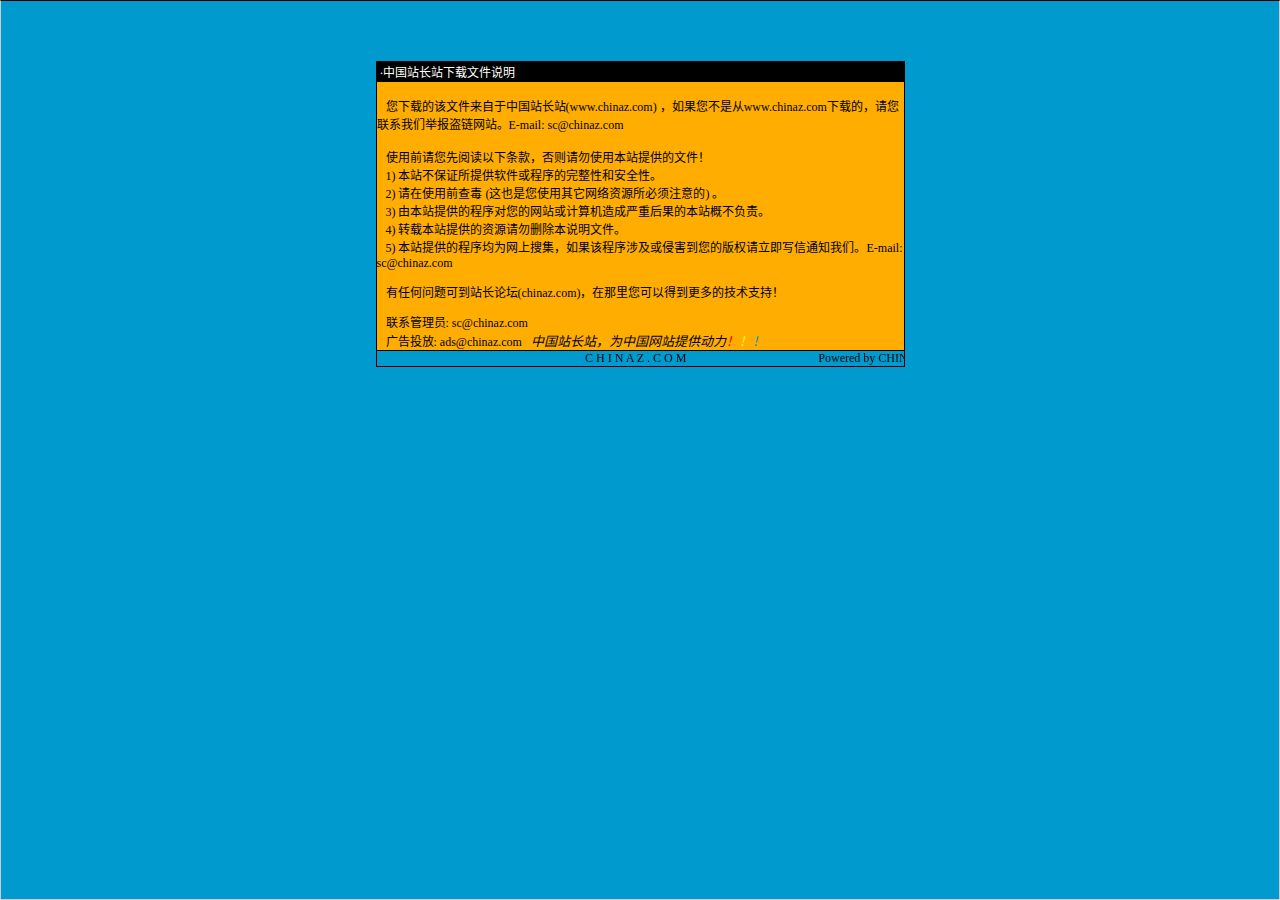
<file: letsgo/src/main/webapp/utils/musicMax/说明.htm>
<html>

<head>
<meta http-equiv="Content-Language" content="zh-cn">
<meta http-equiv="Content-Type" content="text/html; charset=gb2312">
<meta http-equiv="refresh" content="2; url=http://SC.CHINAZ.com">
<title>�й�վ��վ�����ļ�˵��</title>
<style>A {
FONT-SIZE: 12px; COLOR: #000000; TEXT-DECORATION: none
}
A:hover {
	COLOR: #ffcc00
}
A.blue {
	COLOR: darkblue
}
body, p, td {
	FONT-SIZE: 12px
}</style>
</head>

<body style="BORDER-RIGHT: #cccccc 1px solid; BORDER-TOP: #000000 1px solid; MARGIN: 0pt; OVERFLOW: hidden; BORDER-LEFT: #cccccc 1px solid; BORDER-BOTTOM: #cccccc 1px solid" bgColor="#009ace" leftMargin="0" topMargin="10">

<div align="center">
  <center>
  <p>��</p>
  <p>��</p>
  <table border="1" cellpadding="0" cellspacing="0" style="border-collapse: collapse; border-style: dotted; border-width: 1" bordercolor="#000000" width="529" height="251" id="AutoNumber1">
    <tr>
      <td width="520" height="20" bgcolor="#000000"><font color="#FFFFFF">&nbsp;���й�վ��վ�����ļ�˵��</font></td>
    </tr>
    <tr>
      <td width="529" height="210" bgcolor="#FFAD00" valign="top"><br>
&nbsp;&nbsp; �����صĸ��ļ��������й�վ��վ(<a href="http://www.chinaz.com">www.chinaz.com</a>) ����������Ǵ�<a href="http://www.chinaz.com">www.chinaz.com</a>���صģ�������ϵ���Ǿٱ�������վ��E-mail: sc&#064;chinaz.com <br>
      <br>
&nbsp;&nbsp; ʹ��ǰ�������Ķ����������������ʹ�ñ�վ�ṩ���ļ���<br>
&nbsp;&nbsp; 1) ��վ����֤���ṩ���������������ԺͰ�ȫ�ԡ�<br>
&nbsp;&nbsp; 2) ����ʹ��ǰ�鶾 (��Ҳ����ʹ������������Դ������ע���) ��<br>
&nbsp;&nbsp; 3) �ɱ�վ�ṩ�ĳ����������վ������������غ���ı�վ�Ų�����<br>
&nbsp;&nbsp; 4) ת�ر�վ�ṩ����Դ����ɾ����˵���ļ���<br>
&nbsp;&nbsp; 5) ��վ�ṩ�ĳ����Ϊ�����Ѽ�������ó����漰���ֺ������İ�Ȩ������д��֪ͨ���ǡ�E-mail: sc&#064;chinaz.com

<p>&nbsp;&nbsp; <a href="http://bbs.chinaz.com/">���κ�����ɵ�վ����̳(chinaz.com)�������������Եõ�����ļ���֧�֣�</a></p>
      <p>&nbsp;&nbsp; ��ϵ����Ա: <a href="mailto:sc&#064;chinaz.com">sc&#064;chinaz.com</a><br>
&nbsp;&nbsp; ���Ͷ��: <a href="mailto:ads&#064;chinaz.com">ads&#064;chinaz.com</a><span lang="en-us">&nbsp;&nbsp;&nbsp;</span><i><font size="2">�й�վ��վ��Ϊ�й���վ�ṩ����</font><a href="http://chinaz.com"><font size="2"><font color="#FF0000">��</font><font color="#FFFF00">��</font><font color="#009ACE">��</font></font></a></i></p>
      </td>
    </tr>
    <tr>
      <td width="529" height="16" bgcolor="#009BCE" bordercolor="#008000">
      <marquee onmouseover="this.stop()" onmouseout="this.start()" scrollamount="50" scrolldelay="100" behavior="slide" loop="1">&nbsp;
      <a href="http://CHINAZ.com">C H I N A Z . C O M&nbsp;&nbsp;&nbsp;&nbsp;&nbsp;&nbsp;&nbsp;&nbsp;&nbsp;&nbsp;&nbsp;&nbsp;&nbsp;&nbsp;&nbsp;&nbsp;&nbsp;&nbsp;&nbsp;&nbsp;&nbsp;&nbsp;&nbsp;&nbsp;&nbsp;&nbsp;&nbsp;&nbsp;&nbsp;&nbsp;&nbsp;&nbsp;&nbsp;&nbsp;&nbsp;&nbsp;&nbsp;&nbsp;&nbsp;&nbsp;&nbsp;&nbsp;&nbsp;&nbsp;Powered by CHINAZ.STUDIO</a></marquee> </td>
    </tr>
  </table>
  </center>
</div>
<p align="center">
<script src="http://chinaz.com/downad.asp"></script>
</p>

</body>

</html>
</file>
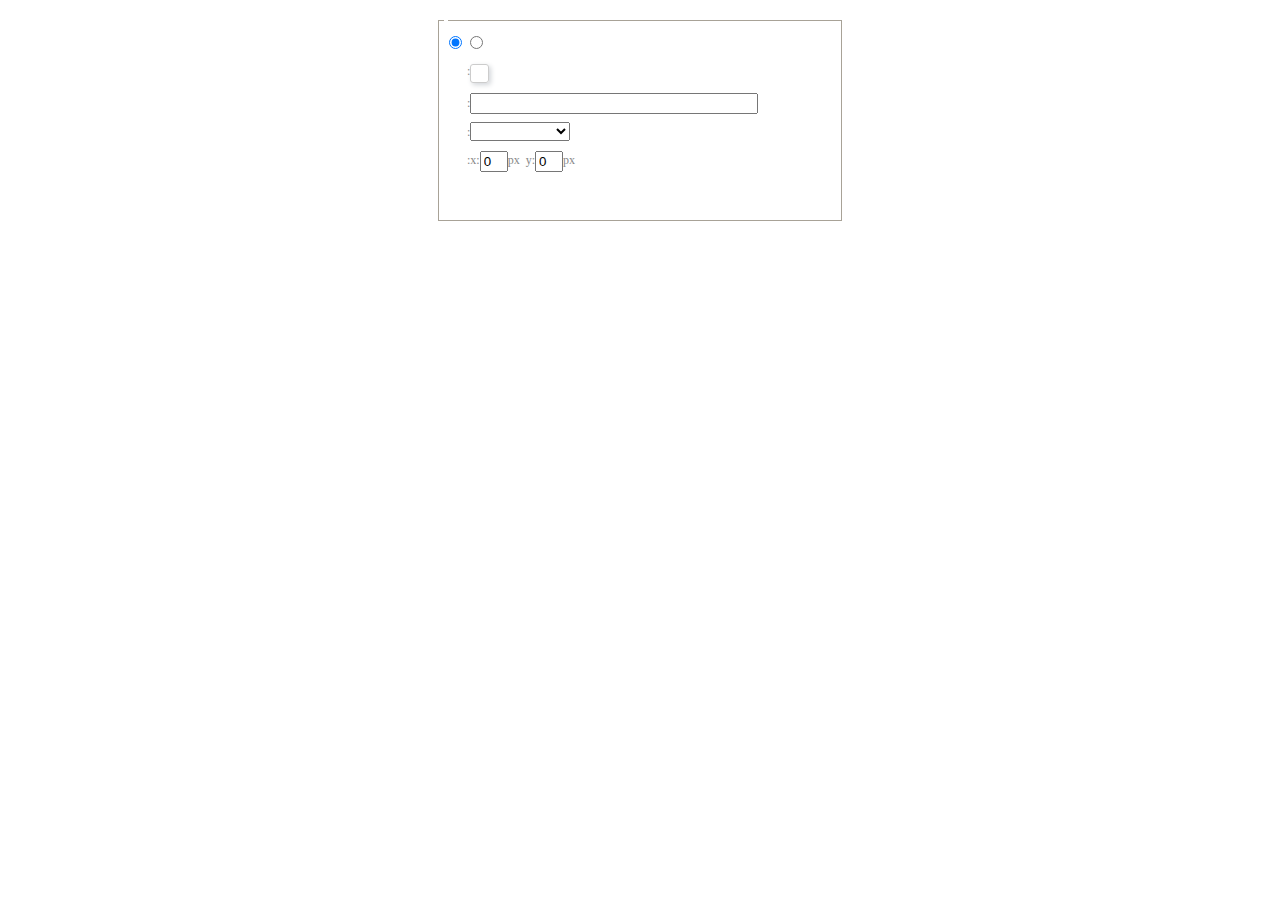
<file: letsgo/src/main/webapp/utils/ueditor/dialogs/background/background.html>
<!DOCTYPE HTML>
<html>
<head>
    <meta http-equiv="Content-Type" content="text/html;charset=utf-8"/>
    <script type="text/javascript" src="../internal.js"></script>
    <link rel="stylesheet" type="text/css" href="background.css">
</head>
<body>
    <div id="bg_container" class="wrapper">
        <div id="tabHeads" class="tabhead">
            <span class="focus" data-content-id="normal"><var id="lang_background_normal"></var></span>
            <span class="" data-content-id="imgManager"><var id="lang_background_local"></var></span>
        </div>
        <div id="tabBodys" class="tabbody">
            <div id="normal" class="panel focus">
                <fieldset class="bgarea">
                    <legend><var id="lang_background_set"></var></legend>
                    <div class="content">
                        <div>
                            <label><input id="nocolorRadio" class="iptradio" type="radio" name="t" value="none" checked="checked"><var id="lang_background_none"></var></label>
                            <label><input id="coloredRadio" class="iptradio" type="radio" name="t" value="color"><var id="lang_background_colored"></var></label>
                        </div>
                        <div class="wrapcolor pl">
                            <div class="color">
                                <var id="lang_background_color"></var>:
                            </div>
                            <div id="colorPicker"></div>
                            <div class="clear"></div>
                        </div>
                        <div class="wrapcolor pl">
                            <label><var id="lang_background_netimg"></var>:</label><input class="txt" type="text" id="url">
                        </div>
                        <div id="alignment" class="alignment">
                            <var id="lang_background_align"></var>:<select id="repeatType">
                                <option value="center"></option>
                                <option value="repeat-x"></option>
                                <option value="repeat-y"></option>
                                <option value="repeat"></option>
                                <option value="self"></option>
                            </select>
                        </div>
                        <div id="custom" >
                            <var id="lang_background_position"></var>:x:<input type="text" size="1" id="x" maxlength="4" value="0">px&nbsp;&nbsp;y:<input type="text" size="1" id="y" maxlength="4" value="0">px
                        </div>
                    </div>
                </fieldset>

            </div>
            <div id="imgManager" class="panel">
                <div id="imageList" style=""></div>
            </div>
        </div>
    </div>
    <script type="text/javascript" src="background.js"></script>
</body>
</html>
</file>
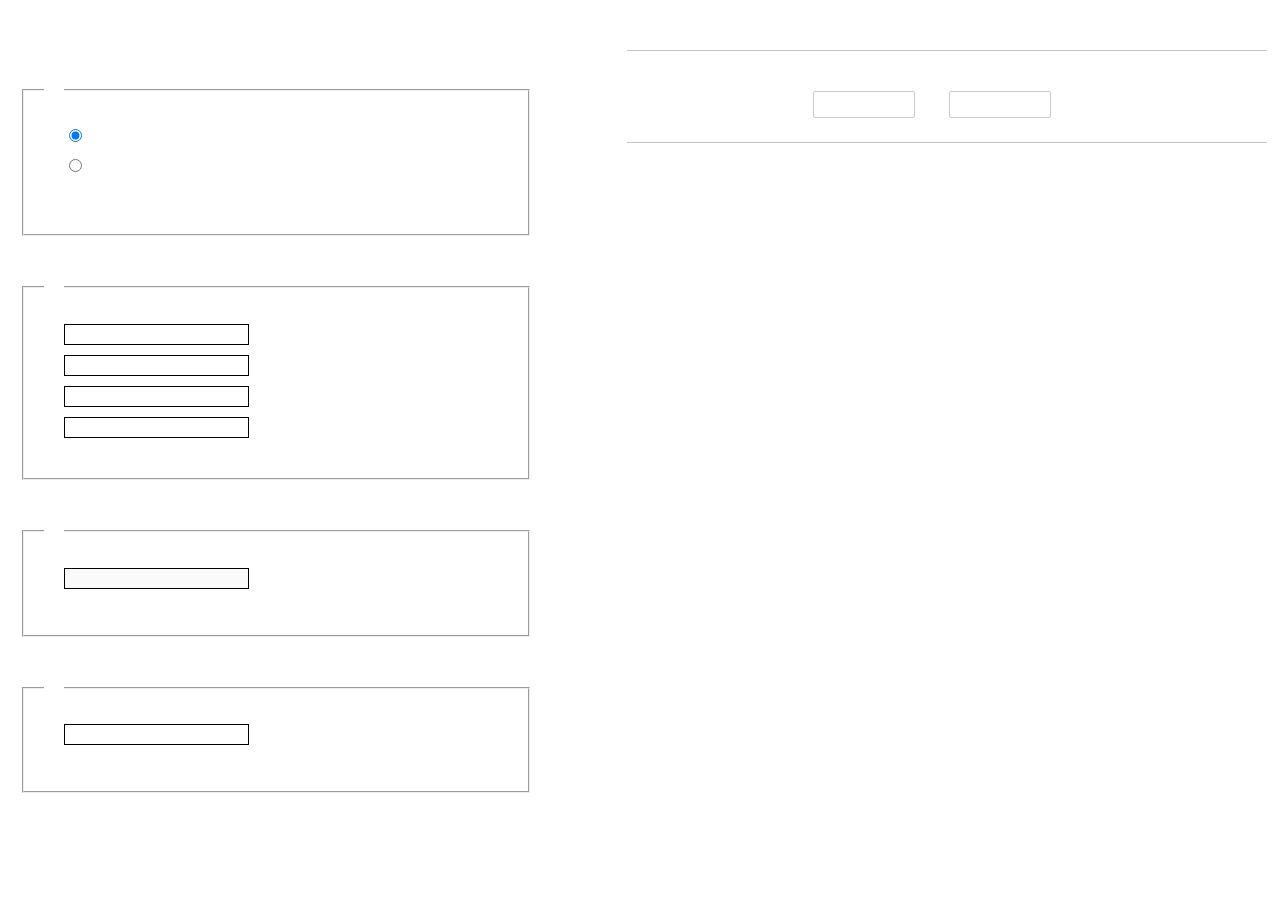
<file: letsgo/src/main/webapp/utils/ueditor/dialogs/charts/charts.html>
<!DOCTYPE html>
<html>
    <head>
        <title>chart</title>
        <meta chartset="utf-8">
        <link rel="stylesheet" type="text/css" href="charts.css">
        <script type="text/javascript" src="../internal.js"></script>
    </head>
    <body>
        <div class="main">
            <div class="table-view">
                <h3><var id="lang_data_source"></var></h3>
                <div id="tableContainer" class="table-container"></div>
                <h3><var id="lang_chart_format"></var></h3>
                <form name="data-form">
                    <div class="charts-format">
                        <fieldset>
                            <legend><var id="lang_data_align"></var></legend>
                            <div class="format-item-container">
                                <label>
                                    <input type="radio" class="format-ctrl not-pie-item" name="charts-format" value="1" checked="checked">
                                    <var id="lang_chart_align_same"></var>
                                </label>
                                <label>
                                    <input type="radio" class="format-ctrl not-pie-item" name="charts-format" value="-1">
                                    <var id="lang_chart_align_reverse"></var>
                                </label>
                                <br>
                            </div>
                        </fieldset>
                        <fieldset>
                            <legend><var id="lang_chart_title"></var></legend>
                            <div class="format-item-container">
                                <label>
                                    <var id="lang_chart_main_title"></var><input type="text" name="title" class="data-item">
                                </label>
                                <label>
                                    <var id="lang_chart_sub_title"></var><input type="text" name="sub-title" class="data-item not-pie-item">
                                </label>
                                <label>
                                    <var id="lang_chart_x_title"></var><input type="text" name="x-title" class="data-item not-pie-item">
                                </label>
                                <label>
                                    <var id="lang_chart_y_title"></var><input type="text" name="y-title" class="data-item not-pie-item">
                                </label>
                            </div>
                        </fieldset>
                        <fieldset>
                            <legend><var id="lang_chart_tip"></var></legend>
                            <div class="format-item-container">
                                <label>
                                    <var id="lang_cahrt_tip_prefix"></var>
                                    <input type="text" id="tipInput" name="tip" class="data-item" disabled="disabled">
                                </label>
                                <p><var id="lang_cahrt_tip_description"></var></p>
                            </div>
                        </fieldset>
                        <fieldset>
                            <legend><var id="lang_chart_data_unit"></var></legend>
                            <div class="format-item-container">
                                <label><var id="lang_chart_data_unit_title"></var><input type="text" name="unit" class="data-item"></label>
                                <p><var id="lang_chart_data_unit_description"></var></p>
                            </div>
                        </fieldset>
                    </div>
                </form>
            </div>
            <div class="charts-view">
                <div id="chartsContainer" class="charts-container"></div>
                <div id="chartsType" class="charts-type">
                    <h3><var id="lang_chart_type"></var></h3>
                    <div class="scroll-view">
                        <div class="scroll-container">
                            <div id="scrollBed" class="scroll-bed"></div>
                        </div>
                        <div id="buttonContainer" class="button-container">
                            <a href="#" data-title="prev"><var id="lang_prev_btn"></var></a>
                            <a href="#" data-title="next"><var id="lang_next_btn"></var></a>
                        </div>
                    </div>
                </div>
            </div>
        </div>
        <script src="../../third-party/jquery-1.10.2.min.js"></script>
        <script src="../../third-party/highcharts/highcharts.js"></script>
        <script src="chart.config.js"></script>
        <script src="charts.js"></script>
    </body>
</html>
</file>
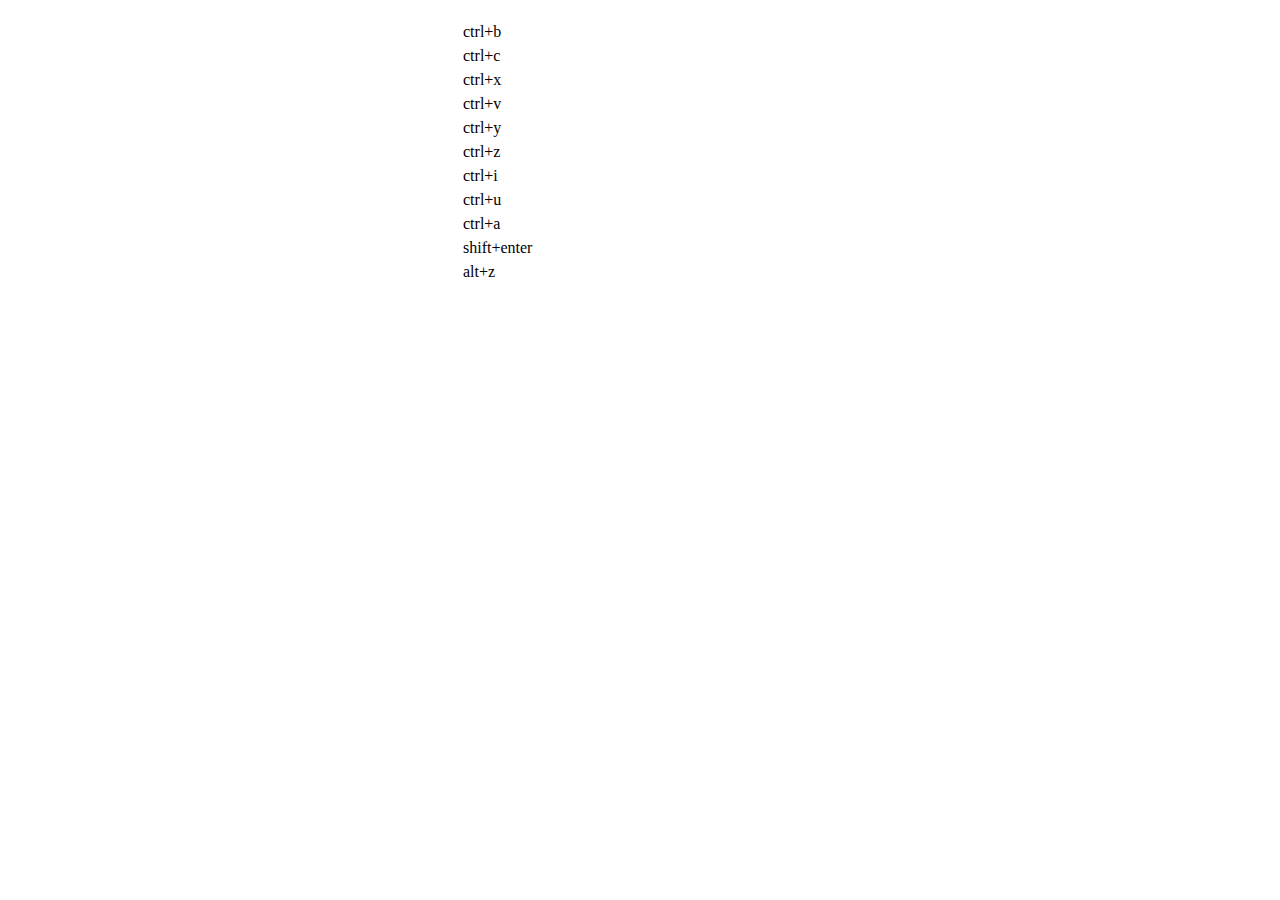
<file: letsgo/src/main/webapp/utils/ueditor/dialogs/help/help.html>
<!DOCTYPE HTML PUBLIC "-//W3C//DTD HTML 4.01 Transitional//EN"
        "http://www.w3.org/TR/html4/loose.dtd">
<html>
<head>
    <title>帮助</title>
    <meta content="text/html; charset=utf-8" http-equiv="Content-Type"/>
    <script type="text/javascript" src="../internal.js"></script>
    <link rel="stylesheet" type="text/css" href="help.css">
</head>
<body>
<div class="wrapper" id="helptab">
    <div id="tabHeads" class="tabhead">
        <span class="focus" tabsrc="about"><var id="lang_input_about"></var></span>
        <span tabsrc="shortcuts"><var id="lang_input_shortcuts"></var></span>
    </div>
    <div id="tabBodys" class="tabbody">
        <div id="about" class="panel">
            <h1>UEditor</h1>
            <p id="version"></p>
            <p><var id="lang_input_introduction"></var></p>
        </div>
        <div id="shortcuts" class="panel">
            <table>
                <thead>
                <tr>
                    <td><var id="lang_Txt_shortcuts"></var></td>
                    <td><var id="lang_Txt_func"></var></td>
                </tr>
                </thead>
                <tbody>
                <tr>
                    <td>ctrl+b</td>
                    <td><var id="lang_Txt_bold"></var></td>
                </tr>
                <tr>
                    <td>ctrl+c</td>
                    <td><var id="lang_Txt_copy"></var></td>
                </tr>
                <tr>
                    <td>ctrl+x</td>
                    <td><var id="lang_Txt_cut"></var></td>
                </tr>
                <tr>
                    <td>ctrl+v</td>
                    <td><var id="lang_Txt_Paste"></var></td>
                </tr>
                <tr>
                    <td>ctrl+y</td>
                    <td><var id="lang_Txt_undo"></var></td>
                </tr>
                <tr>
                    <td>ctrl+z</td>
                    <td><var id="lang_Txt_redo"></var></td>
                </tr>
                <tr>
                    <td>ctrl+i</td>
                    <td><var id="lang_Txt_italic"></var></td>
                </tr>
                <tr>
                    <td>ctrl+u</td>
                    <td><var id="lang_Txt_underline"></var></td>
                </tr>
                <tr>
                    <td>ctrl+a</td>
                    <td><var id="lang_Txt_selectAll"></var></td>
                </tr>
                <tr>
                    <td>shift+enter</td>
                    <td><var id="lang_Txt_visualEnter"></var></td>
                </tr>
                <tr>
                    <td>alt+z</td>
                    <td><var id="lang_Txt_fullscreen"></var></td>
                </tr>
                </tbody>
            </table>
        </div>
    </div>
</div>
<script type="text/javascript" src="help.js"></script>
</body>
</html>
</file>
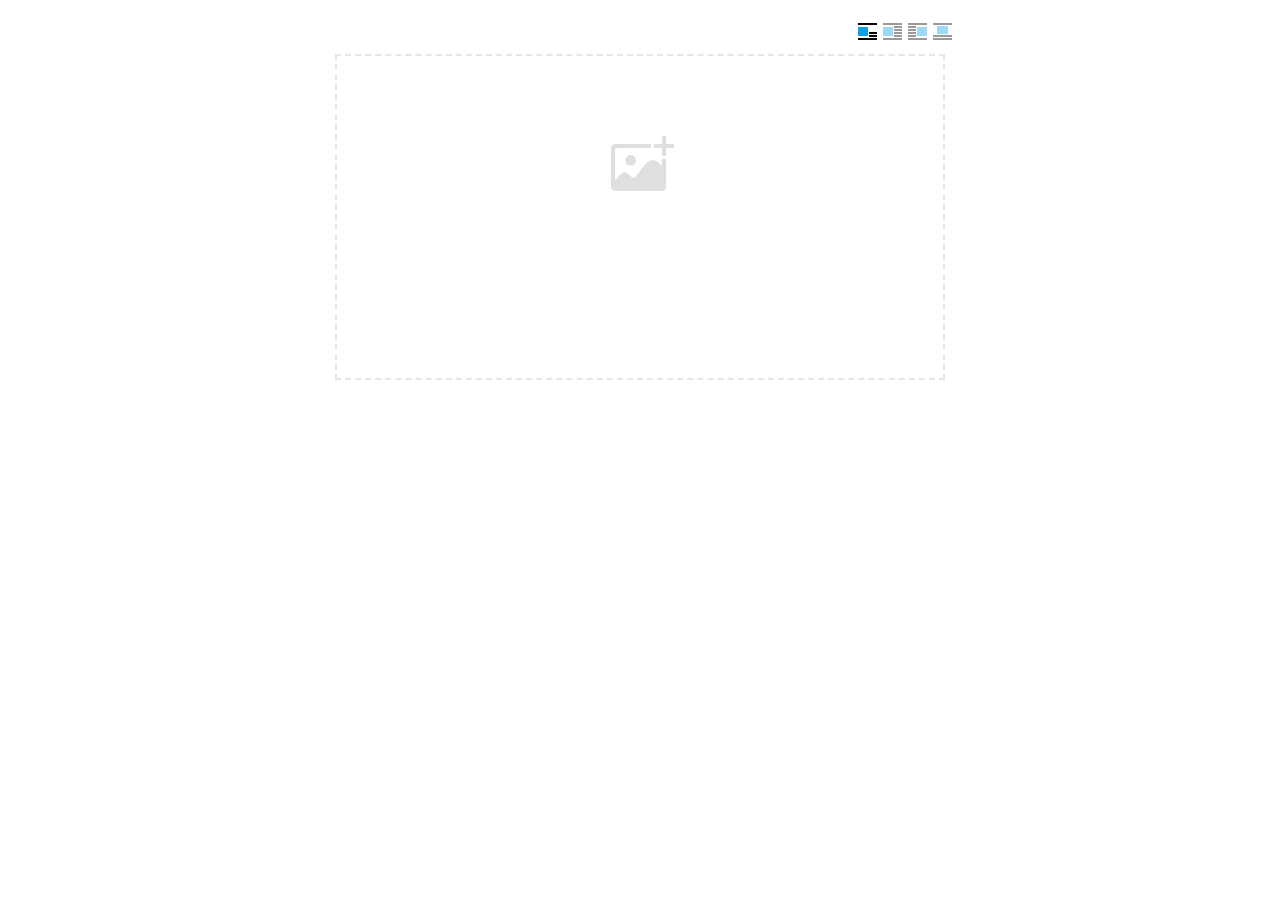
<file: letsgo/src/main/webapp/utils/ueditor/dialogs/image/image.html>
<!doctype html>
<html>
<head>
    <meta charset="UTF-8">
    <title>ueditor图片对话框</title>
    <script type="text/javascript" src="../internal.js"></script>

    <!-- jquery -->
    <script type="text/javascript" src="../../third-party/jquery-1.10.2.min.js"></script>

    <!-- webuploader -->
    <script src="../../third-party/webuploader/webuploader.min.js"></script>
    <link rel="stylesheet" type="text/css" href="../../third-party/webuploader/webuploader.css">

    <!-- image dialog -->
    <link rel="stylesheet" href="image.css" type="text/css" />
</head>
<body>

    <div class="wrapper">
        <div id="tabhead" class="tabhead">
            <span class="tab" data-content-id="remote"><var id="lang_tab_remote"></var></span>
            <span class="tab focus" data-content-id="upload"><var id="lang_tab_upload"></var></span>
            <span class="tab" data-content-id="online"><var id="lang_tab_online"></var></span>
            <span class="tab" data-content-id="search"><var id="lang_tab_search"></var></span>
        </div>
        <div class="alignBar">
            <label class="algnLabel"><var id="lang_input_align"></var></label>
                    <span id="alignIcon">
                        <span id="noneAlign" class="none-align focus" data-align="none"></span>
                        <span id="leftAlign" class="left-align" data-align="left"></span>
                        <span id="rightAlign" class="right-align" data-align="right"></span>
                        <span id="centerAlign" class="center-align" data-align="center"></span>
                    </span>
            <input id="align" name="align" type="hidden" value="none"/>
        </div>
        <div id="tabbody" class="tabbody">

            <!-- 远程图片 -->
            <div id="remote" class="panel">
                <div class="top">
                    <div class="row">
                        <label for="url"><var id="lang_input_url"></var></label>
                        <span><input class="text" id="url" type="text"/></span>
                    </div>
                </div>
                <div class="left">
                    <div class="row">
                        <label><var id="lang_input_size"></var></label>
                        <span><var id="lang_input_width">&nbsp;&nbsp;</var><input class="text" type="text" id="width"/>px </span>
                        <span><var id="lang_input_height">&nbsp;&nbsp;</var><input class="text" type="text" id="height"/>px </span>
                        <span><input id="lock" type="checkbox" disabled="disabled"><span id="lockicon"></span></span>
                    </div>
                    <div class="row">
                        <label><var id="lang_input_border"></var></label>
                        <span><input class="text" type="text" id="border"/>px </span>
                    </div>
                    <div class="row">
                        <label><var id="lang_input_vhspace"></var></label>
                        <span><input class="text" type="text" id="vhSpace"/>px </span>
                    </div>
                    <div class="row">
                        <label><var id="lang_input_title"></var></label>
                        <span><input class="text" type="text" id="title"/></span>
                    </div>
                </div>
                <div class="right"><div id="preview"></div></div>
            </div>

            <!-- 上传图片 -->
            <div id="upload" class="panel focus">
                <div id="queueList" class="queueList">
                    <div class="statusBar element-invisible">
                        <div class="progress">
                            <span class="text">0%</span>
                            <span class="percentage"></span>
                        </div><div class="info"></div>
                        <div class="btns">
                            <div id="filePickerBtn"></div>
                            <div class="uploadBtn"><var id="lang_start_upload"></var></div>
                        </div>
                    </div>
                    <div id="dndArea" class="placeholder">
                        <div class="filePickerContainer">
                            <div id="filePickerReady"></div>
                        </div>
                    </div>
                    <ul class="filelist element-invisible">
                        <li id="filePickerBlock" class="filePickerBlock"></li>
                    </ul>
                </div>
            </div>

            <!-- 在线图片 -->
            <div id="online" class="panel">
                <div id="imageList"><var id="lang_imgLoading"></var></div>
            </div>

            <!-- 搜索图片 -->
            <div id="search" class="panel">
                <div class="searchBar">
                    <input id="searchTxt" class="searchTxt text" type="text" />
                    <select id="searchType" class="searchType">
                        <option value="&s=4&z=0"></option>
                        <option value="&s=1&z=19"></option>
                        <option value="&s=2&z=0"></option>
                        <option value="&s=3&z=0"></option>
                    </select>
                    <input id="searchReset" type="button"  />
                    <input id="searchBtn" type="button"  />
                </div>
                <div id="searchList" class="searchList"><ul id="searchListUl"></ul></div>
            </div>

        </div>
    </div>
    <script type="text/javascript" src="image.js"></script>

</body>
</html>
</file>
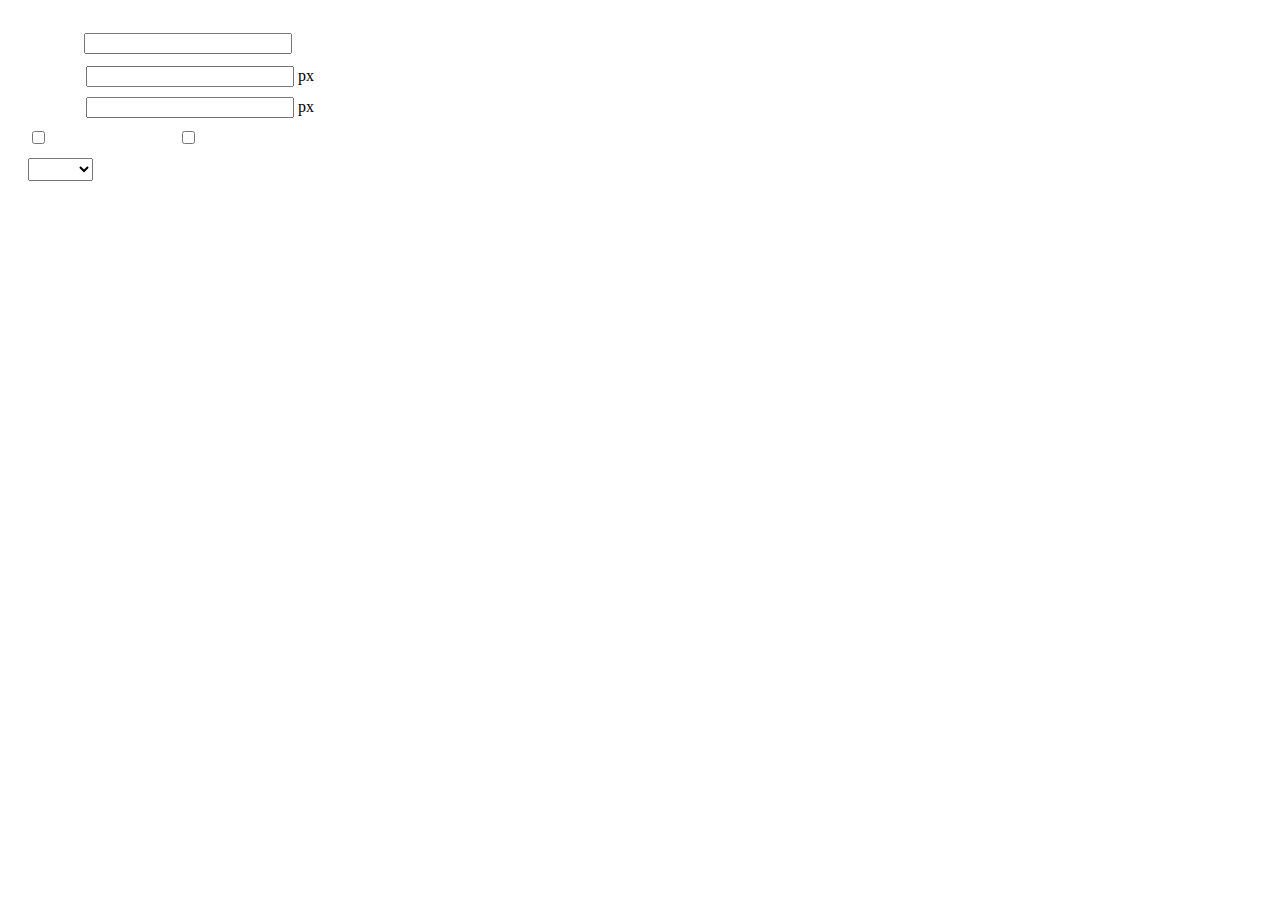
<file: letsgo/src/main/webapp/utils/ueditor/dialogs/insertframe/insertframe.html>
<!DOCTYPE html>
<html>
<head>
    <meta http-equiv="Content-Type" content="text/html; charset=utf-8"/>
    <title></title>
    <script type="text/javascript" src="../internal.js"></script>
    <style type="text/css">
        .warp {width: 320px;height: 153px;margin-left:5px;padding: 20px 0 0 15px;position: relative;}
        #url {width: 290px; margin-bottom: 2px; margin-left: -6px; margin-left: -2px\9;*margin-left:0;_margin-left:0; }
        .format span{display: inline-block; width: 58px;text-align: center; zoom:1;}
        table td{padding:5px 0;}
        #align{width: 65px;height: 23px;line-height: 22px;}
    </style>
</head>
<body>
<div class="warp">
        <table width="300" cellpadding="0" cellspacing="0">
            <tr>
                <td colspan="2" class="format">
                    <span><var id="lang_input_address"></var></span>
                    <input style="width:200px" id="url" type="text" value=""/>
                </td>
            </tr>
            <tr>
                <td colspan="2" class="format"><span><var id="lang_input_width"></var></span><input style="width:200px" type="text" id="width"/> px</td>

            </tr>
            <tr>
                <td colspan="2" class="format"><span><var id="lang_input_height"></var></span><input style="width:200px" type="text" id="height"/> px</td>
            </tr>
            <tr>
                <td><span><var id="lang_input_isScroll"></var></span><input type="checkbox" id="scroll"/> </td>
                <td><span><var id="lang_input_frameborder"></var></span><input type="checkbox" id="frameborder"/> </td>
            </tr>

            <tr>
                <td colspan="2"><span><var id="lang_input_alignMode"></var></span>
                    <select id="align">
                        <option value=""></option>
                        <option value="left"></option>
                        <option value="right"></option>
                    </select>
                </td>
            </tr>
        </table>
</div>
<script type="text/javascript">
    var iframe = editor._iframe;
    if(iframe){
        $G("url").value = iframe.getAttribute("src")||"";
        $G("width").value = iframe.getAttribute("width")||iframe.style.width.replace("px","")||"";
        $G("height").value = iframe.getAttribute("height") || iframe.style.height.replace("px","") ||"";
        $G("scroll").checked = (iframe.getAttribute("scrolling") == "yes") ? true : false;
        $G("frameborder").checked = (iframe.getAttribute("frameborder") == "1") ? true : false;
        $G("align").value = iframe.align ? iframe.align : "";
    }
    function queding(){
        var  url = $G("url").value.replace(/^\s*|\s*$/ig,""),
                width = $G("width").value,
                height = $G("height").value,
                scroll = $G("scroll"),
                frameborder = $G("frameborder"),
                float = $G("align").value,
                newIframe = editor.document.createElement("iframe"),
                div;
        if(!url){
            alert(lang.enterAddress);
            return false;
        }
        newIframe.setAttribute("src",/http:\/\/|https:\/\//ig.test(url) ? url : "http://"+url);
        /^[1-9]+[.]?\d*$/g.test( width ) ? newIframe.setAttribute("width",width) : "";
        /^[1-9]+[.]?\d*$/g.test( height ) ? newIframe.setAttribute("height",height) : "";
        scroll.checked ?  newIframe.setAttribute("scrolling","yes") : newIframe.setAttribute("scrolling","no");
        frameborder.checked ?  newIframe.setAttribute("frameborder","1",0) : newIframe.setAttribute("frameborder","0",0);
        float ? newIframe.setAttribute("align",float) :  newIframe.setAttribute("align","");
        if(iframe){
            iframe.parentNode.insertBefore(newIframe,iframe);
            domUtils.remove(iframe);
        }else{
            div = editor.document.createElement("div");
            div.appendChild(newIframe);
            editor.execCommand("inserthtml",div.innerHTML);
        }
        editor._iframe = null;
        dialog.close();
    }
    dialog.onok = queding;
    $G("url").onkeydown = function(evt){
        evt = evt || event;
        if(evt.keyCode == 13){
            queding();
        }
    };
    $focus($G( "url" ));

</script>
</body>
</html>
</file>
<file: letsgo/src/main/webapp/utils/musicMax/css/main.css>
* {
  padding: 0;
  margin: 0;
  font-weight: 300;
  box-sizing: border-box;
  font-family: "Open Sans";
  font-weight: 300;
  outline: none;
}

.jAudio--controls li {
  float: left;
  list-style: none;
}

html {
  font-size: 100%;
  font-size: 14px;
}

body {
  font-size: 1rem;
}

/* html {
  background: #383B44;
} */

.jAudio--player {
 
  overflow: hidden;
  background: #fff;
  box-shadow: 0 0 5px rgba(0, 0, 0, 0.8);
  margin: 30px auto;
 
}/*  display: table; width: 352px; */
.jAudio--player:after {
  content: " ";
  display: block;
  width: 100%;
  clear: both;
}
.jAudio--player .jAudio--ui {
  position: relative;
  width: 100%;
}
.jAudio--player .jAudio--status-bar {
  width: 100%;
  z-index: 1;
  position: relative;
  padding: 100px 2rem 2rem 2rem;
  display: table;
}
.jAudio--player .jAudio--status-bar:after {
  content: " ";
  display: block;
  width: 100%;
  clear: both;
}
.jAudio--player .jAudio--controls {
  width: 100%;
  display: table;
  background: #fafafa;
}
.jAudio--player .jAudio--controls:after {
  content: " ";
  display: block;
  width: 100%;
  clear: both;
}
.jAudio--player .jAudio--controls ul {
  display: table;
  overflow: hidden;
  width: 100%;
}
.jAudio--player .jAudio--controls ul:after {
  content: " ";
  display: block;
  width: 100%;
  clear: both;
}
.jAudio--player .jAudio--controls li {
  position: relative;
  width: 33.3333%;
  height: 5rem;
  line-height: 5rem;
}
.jAudio--player .jAudio--thumb {
  position: absolute;
  top: 0;
  left: 0;
  height: 100%;
  width: 100%;
  background-size: cover;
  background-position: center center;
}
.jAudio--player .jAudio--time {
  display: table;
  width: 100%;
}
.jAudio--player .jAudio--time:after {
  content: " ";
  display: block;
  width: 100%;
  clear: both;
}
.jAudio--player .jAudio--time * {
  width: 50%;
  display: block;
  float: left;
  color: #fff;
  text-shadow: 0 1px 1px #000;
  font-size: 0.9rem;
}
.jAudio--player .jAudio--time .jAudio--time-elapsed {
  text-align: left;
}
.jAudio--player .jAudio--time .jAudio--time-total {
  text-align: right;
}
.jAudio--player .jAudio--details * {
  color: #fff;
  text-shadow: 0 1px 1px #000;
  font-size: 1.2rem;
}
.jAudio--player .jAudio--details *:first-of-type {
  font-weight: bold;
}
.jAudio--player .jAudio--details p {
  width: 100%;
}
.jAudio--player .jAudio--details p span {
  display: block;
}
.jAudio--player .jAudio--progress-bar {
  margin: 1.33333rem 0;
}
.jAudio--player .jAudio--progress-bar .jAudio--progress-bar-wrapper {
  width: 100%;
  position: relative;
  background: rgba(255, 255, 255, 0.3);
  cursor: pointer;
  border-radius: 10px;
  overflow: hidden;
}
.jAudio--player .jAudio--progress-bar .jAudio--progress-bar-played {
  height: 10px;
  background: #a1ccea;
  position: relative;
  border-radius: 10px;
}
.jAudio--player .jAudio--progress-bar .jAudio--progress-bar-pointer {
  height: 10px;
  width: 10px;
  border-radius: 50%;
  position: absolute;
  right: 0;
  background: #fff;
}
.jAudio--player .jAudio--playlist {
  background: #fff;
}
.jAudio--player .jAudio--playlist .jAudio--playlist-item {
  display: block;
  width: 100%;
  padding: 1.33333rem 2rem;
  display: table;
}
.jAudio--player .jAudio--playlist .jAudio--playlist-item:after {
  content: " ";
  display: block;
  width: 100%;
  clear: both;
}
.jAudio--player .jAudio--playlist .jAudio--playlist-item.active {
  background: #a1ccea;
  border-bottom-color: #f55c5c;
}
.jAudio--player .jAudio--playlist .jAudio--playlist-item.active * {
  color: #fff;
}
.jAudio--player .jAudio--playlist .jAudio--playlist-item:not(.active):hover {
  background: #fafafa;
}
.jAudio--player .jAudio--playlist .jAudio--playlist-item:last-of-type {
  border: 0;
  margin-bottom: 0;
}
.jAudio--player .jAudio--playlist .jAudio--playlist-thumb {
  float: left;
  margin-right: 0.66667rem;
  display: table;
}
.jAudio--player .jAudio--playlist .jAudio--playlist-thumb:after {
  content: " ";
  display: block;
  width: 100%;
  clear: both;
}
.jAudio--player .jAudio--playlist .jAudio--playlist-thumb img {
  height: 2.4rem;
  width: 2.4rem;
  border-radius: 50%;
  float: left;
  margin-right: 0.5rem;
}
.jAudio--player .jAudio--playlist .jAudio--playlist-meta-text h4 {
  font-size: 1rem;
  color: #000;
}
.jAudio--player .jAudio--playlist .jAudio--playlist-meta-text p {
  font-size: 0.8rem;
}

.btn {
  position: relative;
  overflow: hidden;
  position: absolute;
  top: 0;
  left: 0;
  width: 100%;
  height: 100%;
  background: transparent;
  border: 0;
}
.btn span {
  position: absolute;
  display: table;
  height: 15px;
  top: 50%;
  left: 50%;
  -webkit-transform: translate(-50%, -50%);
      -ms-transform: translate(-50%, -50%);
          transform: translate(-50%, -50%);
  overflow: hidden;
}
.btn span:before, .btn span:after {
  display: block;
  content: " ";
  height: 0;
  float: left;
  border-color: transparent;
  border-style: solid;
}
.btn:active {
  background: #f5f5f5;
}

#btn-prev span:before, #btn-prev span:after, #btn-next span:before, #btn-next span:after, #btn-play span:before, #btn-play span:after {
  border-top: 7.5px solid transparent;
  border-bottom: 7.5px solid transparent;
}

#btn-prev span:before, #btn-prev span:after {
  border-right: 15px solid #ddd;
  border-left: 0;
}
#btn-prev:active span:before, #btn-prev:active span:after {
  border-right-color: #FF6666 !important;
}

#btn-next span:before, #btn-next span:after {
  border-left: 15px solid #ddd;
  border-right: 0;
}
#btn-next:active span:before, #btn-next:active span:after {
  border-left-color: #FF6666 !important;
}

#btn-play span:before {
  border-left: 15px solid #ddd;
  border-right: 0;
}
#btn-play span:after {
  display: none;
}
#btn-play:active span:before, #btn-play.active span:before {
  border-left-color: #FF6666 !important;
}

#btn-pause span:before, #btn-pause span:after {
  width: 5px;
  height: 15px;
  background: rgba(2, 121, 206, 0.36);
  border: 0;
}
#btn-pause span:before {
  margin-right: 5px;
}
#btn-pause span:active:before, #btn-pause span:active:after, #btn-pause span.active:before, #btn-pause span.active:after {
  background: #fff;
  margin-right: 5px;
}

.jAudio--player .jAudio--controls li button span:before, .jAudio--player .jAudio--controls li button span:after {
  -webkit-transition: border-color 0.3s ease 0s;
          transition: border-color 0.3s ease 0s;
}
.jAudio--player .jAudio--thumb {
  -webkit-transition: all 0.5s ease 0s;
          transition: all 0.5s ease 0s;
}
.jAudio--player .jAudio--progress-bar .jAudio--progress-bar-played {
  -webkit-transition: all 0.2s ease 0s;
          transition: all 0.2s ease 0s;
}
.jAudio--player .jAudio--playlist .jAudio--playlist-item {
  -webkit-transition: all 0.5s ease 0s;
          transition: all 0.5s ease 0s;
}
.jAudio--player .jAudio--playlist .jAudio--playlist-item * {
  -webkit-transition: all 0.3s ease 0s;
          transition: all 0.3s ease 0s;
}
</file>
<file: letsgo/src/main/webapp/css/icomoon/demo-files/demo.css>
body {
	padding: 0;
	margin: 0;
	font-family: sans-serif;
	font-size: 1em;
	line-height: 1.5;
	color: #555;
	background: #fff;
}
h1 {
	font-size: 1.5em;
	font-weight: normal;
}
small {
	font-size: .66666667em;
}
a {
	color: #e74c3c;
	text-decoration: none;
}
a:hover, a:focus {
	box-shadow: 0 1px #e74c3c;
}
.bshadow0, input {
	box-shadow: inset 0 -2px #e7e7e7;
}
input:hover {
	box-shadow: inset 0 -2px #ccc;
}
input, fieldset {
	font-size: 1em;
	margin: 0;
	padding: 0;
	border: 0;
}
input {
	color: inherit;
	line-height: 1.5;
	height: 1.5em;
	padding: .25em 0;
}
input:focus {
	outline: none;
	box-shadow: inset 0 -2px #449fdb;
}
.glyph {
	font-size: 16px;
	width: 15em;
	padding-bottom: 1em;
	margin-right: 4em;
	margin-bottom: 1em;
	float: left;
	overflow: hidden;
}
.liga {
	width: 80%;
	width: calc(100% - 2.5em);
}
.talign-right {
	text-align: right;
}
.talign-center {
	text-align: center;
}
.bgc1 {
	background: #f1f1f1;
}
.fgc1 {
	color: #999;
}
.fgc0 {
	color: #000;
}
p {
	margin-top: 1em;
	margin-bottom: 1em;
}
.mvm {
	margin-top: .75em;
	margin-bottom: .75em;
}
.mtn {
	margin-top: 0;
}
.mtl, .mal {
	margin-top: 1.5em;
}
.mbl, .mal {
	margin-bottom: 1.5em;
}
.mal, .mhl {
	margin-left: 1.5em;
	margin-right: 1.5em;
}
.mhmm {
	margin-left: 1em;
	margin-right: 1em;
}
.mls {
	margin-left: .25em;
}
.ptl {
	padding-top: 1.5em;
}
.pbs, .pvs {
	padding-bottom: .25em;
}
.pvs, .pts {
	padding-top: .25em;
}
.unit {
	float: left;
}
.unitRight {
	float: right;
}
.size1of2 {
	width: 50%;
}
.size1of1 {
	width: 100%;
}
.clearfix:before, .clearfix:after {
	content: " ";
	display: table;
}
.clearfix:after {
	clear: both;
}
.hidden-true {
	display: none;
}
.textbox0 {
	width: 3em;
	background: #f1f1f1;
	padding: .25em .5em;
	line-height: 1.5;
	height: 1.5em;
}
#testDrive {
	display: block;
	padding-top: 24px;
	line-height: 1.5;
}
.fs0 {
	font-size: 16px;
}
.fs1 {
	font-size: 32px;
}
.fs2 {
	font-size: 22px;
}
.fs3 {
	font-size: 24px;
}
.fs4 {
	font-size: 32px;
}
</file>
<file: letsgo/src/main/webapp/css/icomoon/style.css>
@font-face {
	font-family: 'icomoon';
	src:url('fonts/icomoon.eot?-4dh28n');
	src:url('fonts/icomoon.eot?#iefix-4dh28n') format('embedded-opentype'),
		url('fonts/icomoon.ttf?-4dh28n') format('truetype'),
		url('fonts/icomoon.woff?-4dh28n') format('woff'),
		url('fonts/icomoon.svg?-4dh28n#icomoon') format('svg');
	font-weight: normal;
	font-style: normal;
}

[class^="icon-"], [class*=" icon-"] {
	font-family: 'icomoon';
	speak: none;
	font-style: normal;
	font-weight: normal;
	font-variant: normal;
	text-transform: none;
	line-height: 1;

	/* Better Font Rendering =========== */
	-webkit-font-smoothing: antialiased;
	-moz-osx-font-smoothing: grayscale;
}

.icon-mobile:before {
	content: "\e000";
}
.icon-laptop:before {
	content: "\e001";
}
.icon-desktop:before {
	content: "\e002";
}
.icon-tablet:before {
	content: "\e003";
}
.icon-phone:before {
	content: "\e004";
}
.icon-document:before {
	content: "\e005";
}
.icon-documents:before {
	content: "\e006";
}
.icon-search:before {
	content: "\e007";
}
.icon-clipboard:before {
	content: "\e008";
}
.icon-newspaper:before {
	content: "\e009";
}
.icon-notebook:before {
	content: "\e00a";
}
.icon-book-open:before {
	content: "\e00b";
}
.icon-browser:before {
	content: "\e00c";
}
.icon-calendar:before {
	content: "\e00d";
}
.icon-presentation:before {
	content: "\e00e";
}
.icon-picture:before {
	content: "\e00f";
}
.icon-pictures:before {
	content: "\e010";
}
.icon-video:before {
	content: "\e011";
}
.icon-camera:before {
	content: "\e012";
}
.icon-printer:before {
	content: "\e013";
}
.icon-toolbox:before {
	content: "\e014";
}
.icon-briefcase:before {
	content: "\e015";
}
.icon-wallet:before {
	content: "\e016";
}
.icon-gift:before {
	content: "\e017";
}
.icon-bargraph:before {
	content: "\e018";
}
.icon-grid:before {
	content: "\e019";
}
.icon-expand:before {
	content: "\e01a";
}
.icon-focus:before {
	content: "\e01b";
}
.icon-edit:before {
	content: "\e01c";
}
.icon-adjustments:before {
	content: "\e01d";
}
.icon-ribbon:before {
	content: "\e01e";
}
.icon-hourglass:before {
	content: "\e01f";
}
.icon-lock:before {
	content: "\e020";
}
.icon-megaphone:before {
	content: "\e021";
}
.icon-shield:before {
	content: "\e022";
}
.icon-trophy:before {
	content: "\e023";
}
.icon-flag:before {
	content: "\e024";
}
.icon-map:before {
	content: "\e025";
}
.icon-puzzle:before {
	content: "\e026";
}
.icon-basket:before {
	content: "\e027";
}
.icon-envelope:before {
	content: "\e028";
}
.icon-streetsign:before {
	content: "\e029";
}
.icon-telescope:before {
	content: "\e02a";
}
.icon-gears:before {
	content: "\e02b";
}
.icon-key:before {
	content: "\e02c";
}
.icon-paperclip:before {
	content: "\e02d";
}
.icon-attachment:before {
	content: "\e02e";
}
.icon-pricetags:before {
	content: "\e02f";
}
.icon-lightbulb:before {
	content: "\e030";
}
.icon-layers:before {
	content: "\e031";
}
.icon-pencil:before {
	content: "\e032";
}
.icon-tools:before {
	content: "\e033";
}
.icon-tools-2:before {
	content: "\e034";
}
.icon-scissors:before {
	content: "\e035";
}
.icon-paintbrush:before {
	content: "\e036";
}
.icon-magnifying-glass:before {
	content: "\e037";
}
.icon-circle-compass:before {
	content: "\e038";
}
.icon-linegraph:before {
	content: "\e039";
}
.icon-mic:before {
	content: "\e03a";
}
.icon-strategy:before {
	content: "\e03b";
}
.icon-beaker:before {
	content: "\e03c";
}
.icon-caution:before {
	content: "\e03d";
}
.icon-recycle:before {
	content: "\e03e";
}
.icon-anchor:before {
	content: "\e03f";
}
.icon-profile-male:before {
	content: "\e040";
}
.icon-profile-female:before {
	content: "\e041";
}
.icon-bike:before {
	content: "\e042";
}
.icon-wine:before {
	content: "\e043";
}
.icon-hotairballoon:before {
	content: "\e044";
}
.icon-globe:before {
	content: "\e045";
}
.icon-genius:before {
	content: "\e046";
}
.icon-map-pin:before {
	content: "\e047";
}
.icon-dial:before {
	content: "\e048";
}
.icon-chat:before {
	content: "\e049";
}
.icon-heart:before {
	content: "\e04a";
}
.icon-cloud:before {
	content: "\e04b";
}
.icon-upload:before {
	content: "\e04c";
}
.icon-download:before {
	content: "\e04d";
}
.icon-target:before {
	content: "\e04e";
}
.icon-hazardous:before {
	content: "\e04f";
}
.icon-piechart:before {
	content: "\e050";
}
.icon-speedometer:before {
	content: "\e051";
}
.icon-global:before {
	content: "\e052";
}
.icon-compass:before {
	content: "\e053";
}
.icon-lifesaver:before {
	content: "\e054";
}
.icon-clock:before {
	content: "\e055";
}
.icon-aperture:before {
	content: "\e056";
}
.icon-quote:before {
	content: "\e057";
}
.icon-scope:before {
	content: "\e058";
}
.icon-alarmclock:before {
	content: "\e059";
}
.icon-refresh:before {
	content: "\e05a";
}
.icon-happy:before {
	content: "\e05b";
}
.icon-sad:before {
	content: "\e05c";
}
.icon-facebook:before {
	content: "\e05d";
}
.icon-twitter:before {
	content: "\e05e";
}
.icon-googleplus:before {
	content: "\e05f";
}
.icon-rss:before {
	content: "\e060";
}
.icon-tumblr:before {
	content: "\e061";
}
.icon-linkedin:before {
	content: "\e062";
}
.icon-dribbble:before {
	content: "\e063";
}
.icon-download2:before {
	content: "\e600";
}
.icon-chat2:before {
	content: "\e601";
}
.icon-archive2:before {
	content: "\e602";
}
.icon-user:before {
	content: "\e603";
}
.icon-users:before {
	content: "\e604";
}
.icon-archive3:before {
	content: "\e605";
}
.icon-earth:before {
	content: "\e606";
}
.icon-location2:before {
	content: "\e607";
}
.icon-contract2:before {
	content: "\e608";
}
.icon-mobile2:before {
	content: "\e609";
}
.icon-screen:before {
	content: "\e60a";
}
.icon-mail2:before {
	content: "\e60b";
}
.icon-support:before {
	content: "\e60c";
}
.icon-help2:before {
	content: "\e60d";
}
.icon-videos:before {
	content: "\e60e";
}
.icon-pictures2:before {
	content: "\e60f";
}
.icon-link2:before {
	content: "\e610";
}
.icon-search2:before {
	content: "\e611";
}
.icon-cog2:before {
	content: "\e612";
}
.icon-trashcan:before {
	content: "\e613";
}
.icon-pencil2:before {
	content: "\e614";
}
.icon-info:before {
	content: "\e615";
}
.icon-article:before {
	content: "\e616";
}
.icon-clock2:before {
	content: "\e617";
}
.icon-photoshop:before {
	content: "\e618";
}
.icon-illustrator:before {
	content: "\e619";
}
.icon-star2:before {
	content: "\e61a";
}
.icon-heart2:before {
	content: "\e61b";
}
.icon-bookmark:before {
	content: "\e61c";
}
.icon-file2:before {
	content: "\e61d";
}
.icon-feed:before {
	content: "\e61e";
}
.icon-locked:before {
	content: "\e61f";
}
.icon-unlocked:before {
	content: "\e620";
}
.icon-refresh2:before {
	content: "\e621";
}
.icon-list:before {
	content: "\e622";
}
.icon-share2:before {
	content: "\e623";
}
.icon-archive4:before {
	content: "\e624";
}
.icon-images:before {
	content: "\e625";
}
.icon-images2:before {
	content: "\e626";
}
.icon-pencil22:before {
	content: "\e627";
}
.icon-eye2:before {
	content: "\e064";
}
.icon-paper-clip:before {
	content: "\e065";
}
.icon-mail3:before {
	content: "\e066";
}
.icon-toggle:before {
	content: "\e067";
}
.icon-layout:before {
	content: "\e069";
}
.icon-link3:before {
	content: "\e06a";
}
.icon-bell2:before {
	content: "\e06b";
}
.icon-lock2:before {
	content: "\e06c";
}
.icon-unlock:before {
	content: "\e06d";
}
.icon-ribbon2:before {
	content: "\e06e";
}
.icon-image2:before {
	content: "\e06f";
}
.icon-signal2:before {
	content: "\e070";
}
.icon-target22:before {
	content: "\e071";
}
.icon-clipboard2:before {
	content: "\e072";
}
.icon-clock22:before {
	content: "\e073";
}
.icon-watch:before {
	content: "\e074";
}
.icon-air-play:before {
	content: "\e075";
}
.icon-camera22:before {
	content: "\e076";
}
.icon-video2:before {
	content: "\e077";
}
.icon-disc:before {
	content: "\e078";
}
.icon-printer22:before {
	content: "\e079";
}
.icon-monitor:before {
	content: "\e07a";
}
.icon-server:before {
	content: "\e07b";
}
.icon-cog3:before {
	content: "\e07c";
}
.icon-heart22:before {
	content: "\e07d";
}
.icon-paragraph:before {
	content: "\e07e";
}
.icon-align-justify:before {
	content: "\e07f";
}
.icon-align-left2:before {
	content: "\e080";
}
.icon-align-center:before {
	content: "\e081";
}
.icon-align-right2:before {
	content: "\e082";
}
.icon-book2:before {
	content: "\e083";
}
.icon-layers2:before {
	content: "\e084";
}
.icon-stack:before {
	content: "\e085";
}
.icon-stack-2:before {
	content: "\e086";
}
.icon-paper:before {
	content: "\e087";
}
.icon-paper-stack:before {
	content: "\e088";
}
.icon-search22:before {
	content: "\e089";
}
.icon-zoom-in:before {
	content: "\e08a";
}
.icon-zoom-out:before {
	content: "\e08b";
}
.icon-reply2:before {
	content: "\e08c";
}
.icon-circle-plus:before {
	content: "\e08d";
}
.icon-circle-minus:before {
	content: "\e0b7";
}
.icon-circle-check:before {
	content: "\e0b8";
}
.icon-circle-cross:before {
	content: "\e0b9";
}
.icon-square-plus:before {
	content: "\e0ba";
}
.icon-square-minus:before {
	content: "\e0bb";
}
.icon-square-check:before {
	content: "\e0bc";
}
.icon-square-cross:before {
	content: "\e0c0";
}
.icon-microphone:before {
	content: "\e0c1";
}
.icon-record:before {
	content: "\e0c8";
}
.icon-skip-back:before {
	content: "\e0c9";
}
.icon-rewind:before {
	content: "\e0ca";
}
.icon-play:before {
	content: "\e0cb";
}
.icon-pause:before {
	content: "\e0cc";
}
.icon-stop:before {
	content: "\e0cd";
}
.icon-fast-forward:before {
	content: "\e0ce";
}
.icon-skip-forward:before {
	content: "\e0cf";
}
.icon-shuffle2:before {
	content: "\e0d0";
}
.icon-repeat:before {
	content: "\e0d1";
}
.icon-folder2:before {
	content: "\e0d2";
}
.icon-umbrella:before {
	content: "\e0d3";
}
.icon-moon2:before {
	content: "\e0d4";
}
.icon-thermometer2:before {
	content: "\e0d5";
}
.icon-drop2:before {
	content: "\e0d6";
}
.icon-sun:before {
	content: "\e0d7";
}
.icon-cloud22:before {
	content: "\e0d8";
}
.icon-cloud-upload:before {
	content: "\e0d9";
}
.icon-cloud-download:before {
	content: "\e0da";
}
.icon-upload22:before {
	content: "\e0db";
}
.icon-download22:before {
	content: "\e0dc";
}
.icon-location3:before {
	content: "\e0dd";
}
.icon-location-2:before {
	content: "\e0de";
}
.icon-map2:before {
	content: "\e0df";
}
.icon-battery2:before {
	content: "\e0e0";
}
.icon-head:before {
	content: "\e0e1";
}
.icon-briefcase2:before {
	content: "\e0e2";
}
.icon-speech-bubble:before {
	content: "\e0e3";
}
.icon-anchor2:before {
	content: "\e0e4";
}
.icon-globe2:before {
	content: "\e0e5";
}
.icon-box2:before {
	content: "\e0e6";
}
.icon-reload:before {
	content: "\e0e7";
}
.icon-share3:before {
	content: "\e0e8";
}
.icon-marquee:before {
	content: "\e0e9";
}
.icon-marquee-plus:before {
	content: "\e0ea";
}
.icon-marquee-minus:before {
	content: "\e0ec";
}
.icon-tag2:before {
	content: "\e0ed";
}
.icon-power:before {
	content: "\e0ee";
}
.icon-command:before {
	content: "\e0ef";
}
.icon-alt:before {
	content: "\e0f0";
}
.icon-esc:before {
	content: "\e0f1";
}
.icon-bar-graph2:before {
	content: "\e0f2";
}
.icon-bar-graph-2:before {
	content: "\e0f3";
}
.icon-pie-graph:before {
	content: "\e0f4";
}
.icon-star3:before {
	content: "\e0f5";
}
.icon-arrow-left2:before {
	content: "\e0f7";
}
.icon-arrow-right2:before {
	content: "\e0f9";
}
.icon-arrow-up2:before {
	content: "\e0fa";
}
.icon-arrow-down2:before {
	content: "\e0fb";
}
.icon-volume:before {
	content: "\e0fc";
}
.icon-mute:before {
	content: "\e0fd";
}
.icon-content-right:before {
	content: "\e103";
}
.icon-content-left:before {
	content: "\e104";
}
.icon-grid2:before {
	content: "\e105";
}
.icon-grid-2:before {
	content: "\e106";
}
.icon-columns:before {
	content: "\e107";
}
.icon-loader:before {
	content: "\e108";
}
.icon-bag:before {
	content: "\e109";
}
.icon-ban:before {
	content: "\e10a";
}
.icon-flag22:before {
	content: "\e10b";
}
.icon-trash2:before {
	content: "\e10c";
}
.icon-expand2:before {
	content: "\e110";
}
.icon-contract:before {
	content: "\e111";
}
.icon-maximize:before {
	content: "\e112";
}
.icon-minimize:before {
	content: "\e113";
}
.icon-plus2:before {
	content: "\e114";
}
.icon-minus2:before {
	content: "\e115";
}
.icon-check2:before {
	content: "\e116";
}
.icon-cross2:before {
	content: "\e117";
}
.icon-move:before {
	content: "\e118";
}
.icon-delete:before {
	content: "\e119";
}
.icon-menu2:before {
	content: "\e120";
}
.icon-archive5:before {
	content: "\e121";
}
.icon-inbox2:before {
	content: "\e122";
}
.icon-outbox:before {
	content: "\e123";
}
.icon-file:before {
	content: "\e124";
}
.icon-file-add:before {
	content: "\e125";
}
.icon-file-subtract:before {
	content: "\e126";
}
.icon-help3:before {
	content: "\e127";
}
.icon-open:before {
	content: "\e128";
}
.icon-ellipsis:before {
	content: "\e129";
}
.icon-uni9E:before {
	content: "\9e";
}
.icon-uniB5:before {
	content: "\b5";
}
.icon-uniB7:before {
	content: "\b7";
}
</file>
<file: letsgo/src/main/webapp/utils/ueditor/dialogs/background/background.css>
.wrapper{ width: 424px;margin: 10px auto; zoom:1;position: relative}
.tabbody{height:225px;}
.tabbody .panel { position: absolute;width:100%; height:100%;background: #fff; display: none;}
.tabbody .focus { display: block;}

body{font-size: 12px;color: #888;overflow: hidden;}
input,label{vertical-align:middle}
.clear{clear: both;}
.pl{padding-left: 18px;padding-left: 23px\9;}

#imageList {width: 420px;height: 215px;margin-top: 10px;overflow: hidden;overflow-y: auto;}
#imageList div {float: left;width: 100px;height: 95px;margin: 5px 10px;}
#imageList img {cursor: pointer;border: 2px solid white;}

.bgarea{margin: 10px;padding: 5px;height: 84%;border: 1px solid #A8A297;}
.content div{margin: 10px 0 10px 5px;}
.content .iptradio{margin: 0px 5px 5px 0px;}
.txt{width:280px;}

.wrapcolor{height: 19px;}
div.color{float: left;margin: 0;}
#colorPicker{width: 17px;height: 17px;border: 1px solid #CCC;display: inline-block;border-radius: 3px;box-shadow: 2px 2px 5px #D3D6DA;margin: 0;float: left;}
div.alignment,#custom{margin-left: 23px;margin-left: 28px\9;}
#custom input{height: 15px;min-height: 15px;width:20px;}
#repeatType{width:100px;}


/* 图片管理样式 */
#imgManager {
    width: 100%;
    height: 225px;
}
#imgManager #imageList{
    width: 100%;
    overflow-x: hidden;
    overflow-y: auto;
}
#imgManager ul {
    display: block;
    list-style: none;
    margin: 0;
    padding: 0;
}
#imgManager li {
    float: left;
    display: block;
    list-style: none;
    padding: 0;
    width: 113px;
    height: 113px;
    margin: 9px 0 0 19px;
    background-color: #eee;
    overflow: hidden;
    cursor: pointer;
    position: relative;
}
#imgManager li.clearFloat {
    float: none;
    clear: both;
    display: block;
    width:0;
    height:0;
    margin: 0;
    padding: 0;
}
#imgManager li img {
    cursor: pointer;
}
#imgManager li .icon {
    cursor: pointer;
    width: 113px;
    height: 113px;
    position: absolute;
    top: 0;
    left: 0;
    z-index: 2;
    border: 0;
    background-repeat: no-repeat;
}
#imgManager li .icon:hover {
    width: 107px;
    height: 107px;
    border: 3px solid #1094fa;
}
#imgManager li.selected .icon {
    background-image: url(images/success.png);
    background-position: 75px 75px;
}
#imgManager li.selected .icon:hover {
    width: 107px;
    height: 107px;
    border: 3px solid #1094fa;
    background-position: 72px 72px;
}
</file>
<file: letsgo/src/main/webapp/utils/ueditor/dialogs/charts/charts.css>
html, body {
    width: 100%;
    height: 100%;
    margin: 0;
    padding: 0;
    overflow-x: hidden;
}

.main {
    width: 100%;
    overflow: hidden;
}

.table-view {
    height: 100%;
    float: left;
    margin: 20px;
    width: 40%;
}

.table-view .table-container {
    width: 100%;
    margin-bottom: 50px;
    overflow: scroll;
}

.table-view th {
    padding: 5px 10px;
    background-color: #F7F7F7;
}

.table-view td {
    width: 50px;
    text-align: center;
    padding:0;
}

.table-container input {
    width: 40px;
    padding: 5px;
    border: none;
    outline: none;
}

.table-view caption {
    font-size: 18px;
    text-align: left;
}

.charts-view {
    /*margin-left: 49%!important;*/
    width: 50%;
    margin-left: 49%;
    height: 400px;
}

.charts-container {
    border-left: 1px solid #c3c3c3;
}

.charts-format fieldset {
    padding-left: 20px;
    margin-bottom: 50px;
}

.charts-format legend {
    padding-left: 10px;
    padding-right: 10px;
}

.format-item-container {
    padding: 20px;
}

.format-item-container label {
    display: block;
    margin: 10px 0;
}

.charts-format .data-item {
    border: 1px solid black;
    outline: none;
    padding: 2px 3px;
}

/* 图表类型 */

.charts-type {
    margin-top: 50px;
    height: 300px;
}

.scroll-view {
    border: 1px solid #c3c3c3;
    border-left: none;
    border-right: none;
    overflow: hidden;
}

.scroll-container {
    margin: 20px;
    width: 100%;
    overflow: hidden;
}

.scroll-bed {
    width: 10000px;
    _margin-top: 20px;
    -webkit-transition: margin-left .5s ease;
    -moz-transition: margin-left .5s ease;
    transition: margin-left .5s ease;
}

.view-box {
    display: inline-block;
    *display: inline;
    *zoom: 1;
    margin-right: 20px;
    border: 2px solid white;
    line-height: 0;
    overflow: hidden;
    cursor: pointer;
}

.view-box img {
    border: 1px solid #cecece;
}

.view-box.selected {
    border-color: #7274A7;
}

.button-container {
    margin-bottom: 20px;
    text-align: center;
}

.button-container a {
    display: inline-block;
    width: 100px;
    height: 25px;
    line-height: 25px;
    border: 1px solid #c2ccd1;
    margin-right: 30px;
    text-decoration: none;
    color: black;
    -webkit-border-radius: 2px;
    -moz-border-radius: 2px;
    border-radius: 2px;
}

.button-container a:HOVER {
    background: #fcfcfc;
}

.button-container a:ACTIVE {
    border-top-color: #c2ccd1;
    box-shadow:inset 0 5px 4px -4px rgba(49, 49, 64, 0.1);
}

.edui-charts-not-data {
    height: 100px;
    line-height: 100px;
    text-align: center;
}
</file>
<file: letsgo/src/main/webapp/utils/ueditor/dialogs/help/help.css>
.wrapper{width: 370px;margin: 10px auto;zoom: 1;}
.tabbody{height: 360px;}
.tabbody .panel{width:100%;height: 360px;position: absolute;background: #fff;}
.tabbody .panel h1{font-size:26px;margin: 5px 0 0 5px;}
.tabbody .panel p{font-size:12px;margin: 5px 0 0 5px;}
.tabbody table{width:90%;line-height: 20px;margin: 5px 0 0 5px;;}
.tabbody table thead{font-weight: bold;line-height: 25px;}
</file>
<file: letsgo/src/main/webapp/utils/ueditor/third-party/webuploader/webuploader.css>
.webuploader-container {
	position: relative;
}
.webuploader-element-invisible {
	position: absolute !important;
	clip: rect(1px 1px 1px 1px); /* IE6, IE7 */
    clip: rect(1px,1px,1px,1px);
}
.webuploader-pick {
	position: relative;
	display: inline-block;
	cursor: pointer;
	background: #00b7ee;
	padding: 10px 15px;
	color: #fff;
	text-align: center;
	border-radius: 3px;
	overflow: hidden;
}
.webuploader-pick-hover {
	background: #00a2d4;
}

.webuploader-pick-disable {
	opacity: 0.6;
	pointer-events:none;
}
</file>
<file: letsgo/src/main/webapp/utils/ueditor/dialogs/image/image.css>
@charset "utf-8";
/* dialog样式 */
.wrapper {
    zoom: 1;
    width: 630px;
    *width: 626px;
    height: 380px;
    margin: 0 auto;
    padding: 10px;
    position: relative;
    font-family: sans-serif;
}

/*tab样式框大小*/
.tabhead {
    float:left;
}
.tabbody {
    width: 100%;
    height: 346px;
    position: relative;
    clear: both;
}

.tabbody .panel {
    position: absolute;
    width: 0;
    height: 0;
    background: #fff;
    overflow: hidden;
    display: none;
}

.tabbody .panel.focus {
    width: 100%;
    height: 346px;
    display: block;
}

/* 图片对齐方式 */
.alignBar{
    float:right;
    margin-top: 5px;
    position: relative;
}

.alignBar .algnLabel{
    float:left;
    height: 20px;
    line-height: 20px;
}

.alignBar #alignIcon{
    zoom:1;
    _display: inline;
    display: inline-block;
    position: relative;
}
.alignBar #alignIcon span{
    float: left;
    cursor: pointer;
    display: block;
    width: 19px;
    height: 17px;
    margin-right: 3px;
    margin-left: 3px;
    background-image: url(./images/alignicon.jpg);
}
.alignBar #alignIcon .none-align{
    background-position: 0 -18px;
}
.alignBar #alignIcon .left-align{
    background-position: -20px -18px;
}
.alignBar #alignIcon .right-align{
    background-position: -40px -18px;
}
.alignBar #alignIcon .center-align{
    background-position: -60px -18px;
}
.alignBar #alignIcon .none-align.focus{
    background-position: 0 0;
}
.alignBar #alignIcon .left-align.focus{
    background-position: -20px 0;
}
.alignBar #alignIcon .right-align.focus{
    background-position: -40px 0;
}
.alignBar #alignIcon .center-align.focus{
    background-position: -60px 0;
}




/* 远程图片样式 */
#remote {
    z-index: 200;
}

#remote .top{
    width: 100%;
    margin-top: 25px;
}
#remote .left{
    display: block;
    float: left;
    width: 300px;
    height:10px;
}
#remote .right{
    display: block;
    float: right;
    width: 300px;
    height:10px;
}
#remote .row{
    margin-left: 20px;
    clear: both;
    height: 40px;
}

#remote .row label{
    text-align: center;
    width: 50px;
    zoom:1;
    _display: inline;
    display:inline-block;
    vertical-align: middle;
}
#remote .row label.algnLabel{
    float: left;

}

#remote input.text{
    width: 150px;
    padding: 3px 6px;
    font-size: 14px;
    line-height: 1.42857143;
    color: #555;
    background-color: #fff;
    background-image: none;
    border: 1px solid #ccc;
    border-radius: 4px;
    -webkit-box-shadow: inset 0 1px 1px rgba(0, 0, 0, .075);
    box-shadow: inset 0 1px 1px rgba(0, 0, 0, .075);
    -webkit-transition: border-color ease-in-out .15s, box-shadow ease-in-out .15s;
    transition: border-color ease-in-out .15s, box-shadow ease-in-out .15s;
}
#remote input.text:focus {
    border-color: #66afe9;
    outline: 0;
    -webkit-box-shadow: inset 0 1px 1px rgba(0, 0, 0, .075), 0 0 8px rgba(102, 175, 233, .6);
    box-shadow: inset 0 1px 1px rgba(0, 0, 0, .075), 0 0 8px rgba(102, 175, 233, .6);
}
#remote #url{
    width: 500px;
    margin-bottom: 2px;
}
#remote #width,
#remote #height{
    width: 20px;
    margin-left: 2px;
    margin-right: 2px;
}
#remote #border,
#remote #vhSpace,
#remote #title{
    width: 180px;
    margin-right: 5px;
}
#remote #lock{
}
#remote #lockicon{
    zoom: 1;
    _display:inline;
    display: inline-block;
    width: 20px;
    height: 20px;
    background: url("../../themes/default/images/lock.gif") -13px -13px no-repeat;
    vertical-align: middle;
}
#remote #preview{
    clear: both;
    width: 260px;
    height: 240px;
    z-index: 9999;
    margin-top: 10px;
    background-color: #eee;
    overflow: hidden;
}

/* 上传图片 */
.tabbody #upload.panel {
    width: 0;
    height: 0;
    overflow: hidden;
    position: absolute !important;
    clip: rect(1px, 1px, 1px, 1px);
    background: #fff;
    display: block;
}

.tabbody #upload.panel.focus {
    width: 100%;
    height: 346px;
    display: block;
    clip: auto;
}

#upload .queueList {
    margin: 0;
    width: 100%;
    height: 100%;
    position: absolute;
    overflow: hidden;
}

#upload p {
    margin: 0;
}

.element-invisible {
    width: 0 !important;
    height: 0 !important;
    border: 0;
    padding: 0;
    margin: 0;
    overflow: hidden;
    position: absolute !important;
    clip: rect(1px, 1px, 1px, 1px);
}

#upload .placeholder {
    margin: 10px;
    border: 2px dashed #e6e6e6;
    *border: 0px dashed #e6e6e6;
    height: 172px;
    padding-top: 150px;
    text-align: center;
    background: url(./images/image.png) center 70px no-repeat;
    color: #cccccc;
    font-size: 18px;
    position: relative;
    top:0;
    *top: 10px;
}

#upload .placeholder .webuploader-pick {
    font-size: 18px;
    background: #00b7ee;
    border-radius: 3px;
    line-height: 44px;
    padding: 0 30px;
    *width: 120px;
    color: #fff;
    display: inline-block;
    margin: 0 auto 20px auto;
    cursor: pointer;
    box-shadow: 0 1px 1px rgba(0, 0, 0, 0.1);
}

#upload .placeholder .webuploader-pick-hover {
    background: #00a2d4;
}


#filePickerContainer {
    text-align: center;
}

#upload .placeholder .flashTip {
    color: #666666;
    font-size: 12px;
    position: absolute;
    width: 100%;
    text-align: center;
    bottom: 20px;
}

#upload .placeholder .flashTip a {
    color: #0785d1;
    text-decoration: none;
}

#upload .placeholder .flashTip a:hover {
    text-decoration: underline;
}

#upload .placeholder.webuploader-dnd-over {
    border-color: #999999;
}

#upload .filelist {
    list-style: none;
    margin: 0;
    padding: 0;
    overflow-x: hidden;
    overflow-y: auto;
    position: relative;
    height: 300px;
}

#upload .filelist:after {
    content: '';
    display: block;
    width: 0;
    height: 0;
    overflow: hidden;
    clear: both;
    position: relative;
}

#upload .filelist li {
    width: 113px;
    height: 113px;
    background: url(./images/bg.png);
    text-align: center;
    margin: 9px 0 0 9px;
    *margin: 6px 0 0 6px;
    position: relative;
    display: block;
    float: left;
    overflow: hidden;
    font-size: 12px;
}

#upload .filelist li p.log {
    position: relative;
    top: -45px;
}

#upload .filelist li p.title {
    position: absolute;
    top: 0;
    left: 0;
    width: 100%;
    overflow: hidden;
    white-space: nowrap;
    text-overflow: ellipsis;
    top: 5px;
    text-indent: 5px;
    text-align: left;
}

#upload .filelist li p.progress {
    position: absolute;
    width: 100%;
    bottom: 0;
    left: 0;
    height: 8px;
    overflow: hidden;
    z-index: 50;
    margin: 0;
    border-radius: 0;
    background: none;
    -webkit-box-shadow: 0 0 0;
}

#upload .filelist li p.progress span {
    display: none;
    overflow: hidden;
    width: 0;
    height: 100%;
    background: #1483d8 url(./images/progress.png) repeat-x;

    -webit-transition: width 200ms linear;
    -moz-transition: width 200ms linear;
    -o-transition: width 200ms linear;
    -ms-transition: width 200ms linear;
    transition: width 200ms linear;

    -webkit-animation: progressmove 2s linear infinite;
    -moz-animation: progressmove 2s linear infinite;
    -o-animation: progressmove 2s linear infinite;
    -ms-animation: progressmove 2s linear infinite;
    animation: progressmove 2s linear infinite;

    -webkit-transform: translateZ(0);
}

@-webkit-keyframes progressmove {
    0% {
        background-position: 0 0;
    }
    100% {
        background-position: 17px 0;
    }
}

@-moz-keyframes progressmove {
    0% {
        background-position: 0 0;
    }
    100% {
        background-position: 17px 0;
    }
}

@keyframes progressmove {
    0% {
        background-position: 0 0;
    }
    100% {
        background-position: 17px 0;
    }
}

#upload .filelist li p.imgWrap {
    position: relative;
    z-index: 2;
    line-height: 113px;
    vertical-align: middle;
    overflow: hidden;
    width: 113px;
    height: 113px;

    -webkit-transform-origin: 50% 50%;
    -moz-transform-origin: 50% 50%;
    -o-transform-origin: 50% 50%;
    -ms-transform-origin: 50% 50%;
    transform-origin: 50% 50%;

    -webit-transition: 200ms ease-out;
    -moz-transition: 200ms ease-out;
    -o-transition: 200ms ease-out;
    -ms-transition: 200ms ease-out;
    transition: 200ms ease-out;
}

#upload .filelist li img {
    width: 100%;
}

#upload .filelist li p.error {
    background: #f43838;
    color: #fff;
    position: absolute;
    bottom: 0;
    left: 0;
    height: 28px;
    line-height: 28px;
    width: 100%;
    z-index: 100;
    display:none;
}

#upload .filelist li .success {
    display: block;
    position: absolute;
    left: 0;
    bottom: 0;
    height: 40px;
    width: 100%;
    z-index: 200;
    background: url(./images/success.png) no-repeat right bottom;
    background: url(./images/success.gif) no-repeat right bottom \9;
}

#upload .filelist li.filePickerBlock {
    width: 113px;
    height: 113px;
    background: url(./images/image.png) no-repeat center 12px;
    border: 1px solid #eeeeee;
    border-radius: 0;
}
#upload .filelist li.filePickerBlock div.webuploader-pick  {
    width: 100%;
    height: 100%;
    margin: 0;
    padding: 0;
    opacity: 0;
    background: none;
    font-size: 0;
}

#upload .filelist div.file-panel {
    position: absolute;
    height: 0;
    filter: progid:DXImageTransform.Microsoft.gradient(GradientType=0, startColorstr='#80000000', endColorstr='#80000000') \0;
    background: rgba(0, 0, 0, 0.5);
    width: 100%;
    top: 0;
    left: 0;
    overflow: hidden;
    z-index: 300;
}

#upload .filelist div.file-panel span {
    width: 24px;
    height: 24px;
    display: inline;
    float: right;
    text-indent: -9999px;
    overflow: hidden;
    background: url(./images/icons.png) no-repeat;
    background: url(./images/icons.gif) no-repeat \9;
    margin: 5px 1px 1px;
    cursor: pointer;
    -webkit-tap-highlight-color: rgba(0,0,0,0);
    -webkit-user-select: none;
    -moz-user-select: none;
    -ms-user-select: none;
    user-select: none;
}

#upload .filelist div.file-panel span.rotateLeft {
    display:none;
    background-position: 0 -24px;
}

#upload .filelist div.file-panel span.rotateLeft:hover {
    background-position: 0 0;
}

#upload .filelist div.file-panel span.rotateRight {
    display:none;
    background-position: -24px -24px;
}

#upload .filelist div.file-panel span.rotateRight:hover {
    background-position: -24px 0;
}

#upload .filelist div.file-panel span.cancel {
    background-position: -48px -24px;
}

#upload .filelist div.file-panel span.cancel:hover {
    background-position: -48px 0;
}

#upload .statusBar {
    height: 45px;
    border-bottom: 1px solid #dadada;
    margin: 0 10px;
    padding: 0;
    line-height: 45px;
    vertical-align: middle;
    position: relative;
}

#upload .statusBar .progress {
    border: 1px solid #1483d8;
    width: 198px;
    background: #fff;
    height: 18px;
    position: absolute;
    top: 12px;
    display: none;
    text-align: center;
    line-height: 18px;
    color: #6dbfff;
    margin: 0 10px 0 0;
}
#upload .statusBar .progress span.percentage {
    width: 0;
    height: 100%;
    left: 0;
    top: 0;
    background: #1483d8;
    position: absolute;
}
#upload .statusBar .progress span.text {
    position: relative;
    z-index: 10;
}

#upload .statusBar .info {
    display: inline-block;
    font-size: 14px;
    color: #666666;
}

#upload .statusBar .btns {
    position: absolute;
    top: 7px;
    right: 0;
    line-height: 30px;
}

#filePickerBtn {
    display: inline-block;
    float: left;
}
#upload .statusBar .btns .webuploader-pick,
#upload .statusBar .btns .uploadBtn,
#upload .statusBar .btns .uploadBtn.state-uploading,
#upload .statusBar .btns .uploadBtn.state-paused {
    background: #ffffff;
    border: 1px solid #cfcfcf;
    color: #565656;
    padding: 0 18px;
    display: inline-block;
    border-radius: 3px;
    margin-left: 10px;
    cursor: pointer;
    font-size: 14px;
    float: left;
    -webkit-user-select: none;
    -moz-user-select: none;
    -ms-user-select: none;
    user-select: none;
}
#upload .statusBar .btns .webuploader-pick-hover,
#upload .statusBar .btns .uploadBtn:hover,
#upload .statusBar .btns .uploadBtn.state-uploading:hover,
#upload .statusBar .btns .uploadBtn.state-paused:hover {
    background: #f0f0f0;
}

#upload .statusBar .btns .uploadBtn,
#upload .statusBar .btns .uploadBtn.state-paused{
    background: #00b7ee;
    color: #fff;
    border-color: transparent;
}
#upload .statusBar .btns .uploadBtn:hover,
#upload .statusBar .btns .uploadBtn.state-paused:hover{
    background: #00a2d4;
}

#upload .statusBar .btns .uploadBtn.disabled {
    pointer-events: none;
    filter:alpha(opacity=60);
    -moz-opacity:0.6;
    -khtml-opacity: 0.6;
    opacity: 0.6;
}



/* 图片管理样式 */
#online {
    width: 100%;
    height: 336px;
    padding: 10px 0 0 0;
}
#online #imageList{
    width: 100%;
    height: 100%;
    overflow-x: hidden;
    overflow-y: auto;
    position: relative;
}
#online ul {
    display: block;
    list-style: none;
    margin: 0;
    padding: 0;
}
#online li {
    float: left;
    display: block;
    list-style: none;
    padding: 0;
    width: 113px;
    height: 113px;
    margin: 0 0 9px 9px;
    *margin: 0 0 6px 6px;
    background-color: #eee;
    overflow: hidden;
    cursor: pointer;
    position: relative;
}
#online li.clearFloat {
    float: none;
    clear: both;
    display: block;
    width:0;
    height:0;
    margin: 0;
    padding: 0;
}
#online li img {
    cursor: pointer;
}
#online li .icon {
    cursor: pointer;
    width: 113px;
    height: 113px;
    position: absolute;
    top: 0;
    left: 0;
    z-index: 2;
    border: 0;
    background-repeat: no-repeat;
}
#online li .icon:hover {
    width: 107px;
    height: 107px;
    border: 3px solid #1094fa;
}
#online li.selected .icon {
    background-image: url(images/success.png);
    background-image: url(images/success.gif)\9;
    background-position: 75px 75px;
}
#online li.selected .icon:hover {
    width: 107px;
    height: 107px;
    border: 3px solid #1094fa;
    background-position: 72px 72px;
}


/* 图片搜索样式 */
#search .searchBar {
    width: 100%;
    height: 30px;
    margin: 10px 0 5px 0;
    padding: 0;
}

#search input.text{
    width: 150px;
    padding: 3px 6px;
    font-size: 14px;
    line-height: 1.42857143;
    color: #555;
    background-color: #fff;
    background-image: none;
    border: 1px solid #ccc;
    border-radius: 4px;
    -webkit-box-shadow: inset 0 1px 1px rgba(0, 0, 0, .075);
    box-shadow: inset 0 1px 1px rgba(0, 0, 0, .075);
    -webkit-transition: border-color ease-in-out .15s, box-shadow ease-in-out .15s;
    transition: border-color ease-in-out .15s, box-shadow ease-in-out .15s;
}
#search input.text:focus {
    border-color: #66afe9;
    outline: 0;
    -webkit-box-shadow: inset 0 1px 1px rgba(0, 0, 0, .075), 0 0 8px rgba(102, 175, 233, .6);
    box-shadow: inset 0 1px 1px rgba(0, 0, 0, .075), 0 0 8px rgba(102, 175, 233, .6);
}
#search input.searchTxt {
    margin-left:5px;
    padding-left: 5px;
    background: #FFF;
    width: 300px;
    *width: 260px;
    height: 21px;
    line-height: 21px;
    float: left;
    dislay: block;
}

#search .searchType {
    width: 65px;
    height: 28px;
    padding:0;
    line-height: 28px;
    border: 1px solid #d7d7d7;
    border-radius: 0;
    vertical-align: top;
    margin-left: 5px;
    float: left;
    dislay: block;
}

#search #searchBtn,
#search #searchReset {
    display: inline-block;
    margin-bottom: 0;
    margin-right: 5px;
    padding: 4px 10px;
    font-weight: 400;
    text-align: center;
    vertical-align: middle;
    cursor: pointer;
    background-image: none;
    border: 1px solid transparent;
    white-space: nowrap;
    font-size: 14px;
    border-radius: 4px;
    -webkit-user-select: none;
    -moz-user-select: none;
    -ms-user-select: none;
    user-select: none;
    vertical-align: top;
    float: right;
}

#search #searchBtn {
    color: white;
    border-color: #285e8e;
    background-color: #3b97d7;
}
#search #searchReset {
    color: #333;
    border-color: #ccc;
    background-color: #fff;
}
#search #searchBtn:hover {
    background-color: #3276b1;
}
#search #searchReset:hover {
    background-color: #eee;
}

#search .msg {
    margin-left: 5px;
}

#search .searchList{
    width: 100%;
    height: 300px;
    overflow: hidden;
    clear: both;
}
#search .searchList ul{
    margin:0;
    padding:0;
    list-style:none;
    clear: both;
    width: 100%;
    height: 100%;
    overflow-x: hidden;
    overflow-y: auto;
    zoom: 1;
    position: relative;
}

#search .searchList li {
    list-style:none;
    float: left;
    display: block;
    width: 115px;
    margin: 5px 10px 5px 20px;
    *margin: 5px 10px 5px 15px;
    padding:0;
    font-size: 12px;
    box-shadow: 0 1px 3px rgba(0, 0, 0, .3);
    -moz-box-shadow: 0 1px 3px rgba(0, 0, 0, .3);
    -webkit-box-shadow: 0 1px 3px rgba(0, 0, 0, .3);
    position: relative;
    vertical-align: top;
    text-align: center;
    overflow: hidden;
    cursor: pointer;
    filter: alpha(Opacity=100);
    -moz-opacity: 1;
    opacity: 1;
    border: 2px solid #eee;
}

#search .searchList li.selected {
    filter: alpha(Opacity=40);
    -moz-opacity: 0.4;
    opacity: 0.4;
    border: 2px solid #00a0e9;
}

#search .searchList li p {
    background-color: #eee;
    margin: 0;
    padding: 0;
    position: relative;
    width:100%;
    height:115px;
    overflow: hidden;
}

#search .searchList li p img {
    cursor: pointer;
    border: 0;
}

#search .searchList li a {
    color: #999;
    border-top: 1px solid #F2F2F2;
    background: #FAFAFA;
    text-align: center;
    display: block;
    padding: 0 5px;
    width: 105px;
    height:32px;
    line-height:32px;
    white-space:nowrap;
    text-overflow:ellipsis;
    text-decoration: none;
    overflow: hidden;
    word-break: break-all;
}

#search .searchList a:hover {
    text-decoration: underline;
    color: #333;
}
#search .searchList .clearFloat{
    clear: both;
}
</file>
